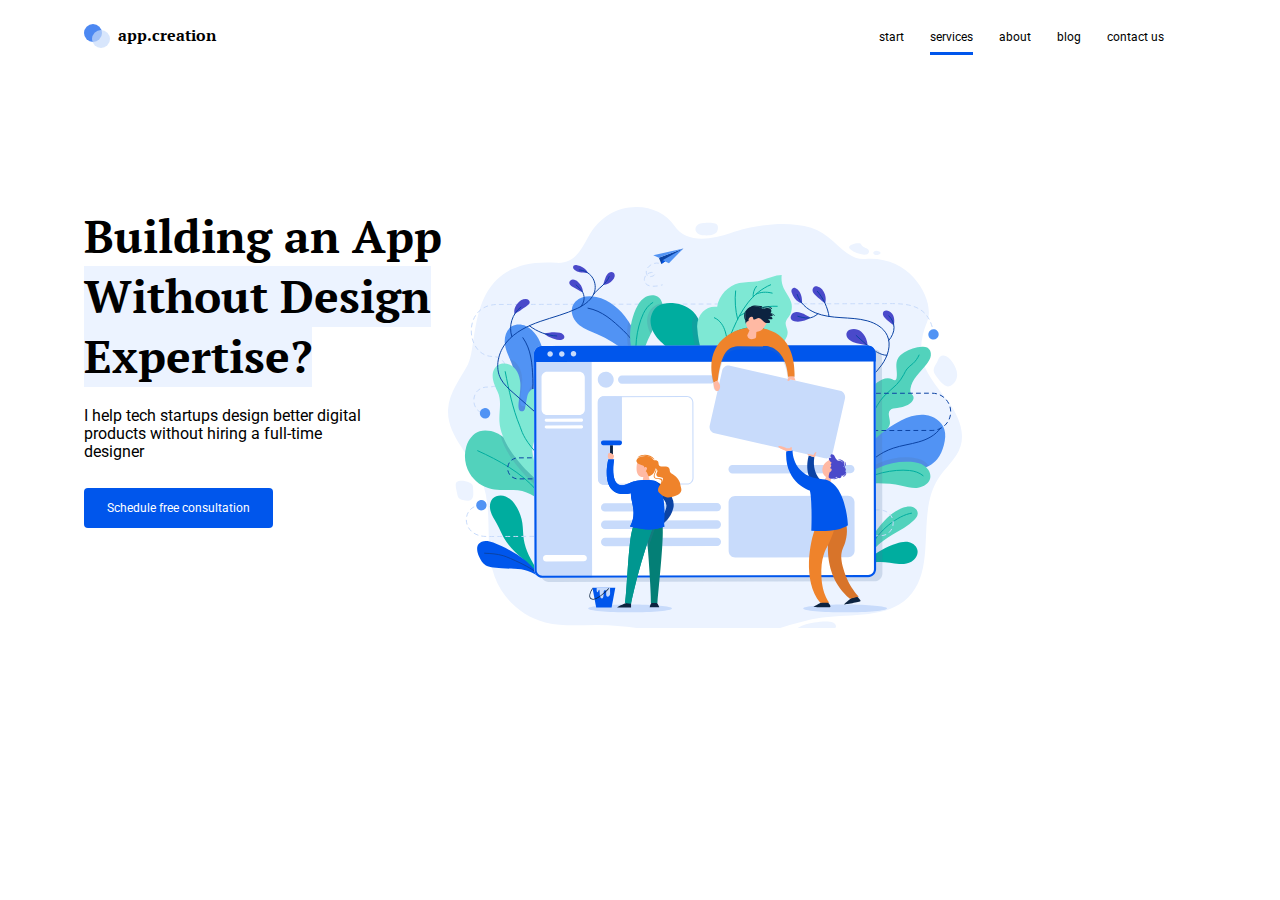
<file: index.html>
<!DOCTYPE html>
<html>
 <head>
   <meta charset="utf-8">
   <meta name="viewport" content="width=device-width, initial-scale=1">
    <title>app.creation</title>
    <title>@media</title>
     <link rel="preconnect" href="https://fonts.gstatic.com">
     <link href="https://fonts.googleapis.com/css2?family=Roboto:wght@100&display=swap" rel="stylesheet">
     <link href="https://fonts.googleapis.com/css2?family=PT+Serif:wght@400;700&display=swap" rel="stylesheet">

     <link rel="stylesheet" href="fonts.css">
     <link rel="stylesheet" href="style.css">
 </head>
 <body>
   <div class="wrapper">
   <header class="header">
     <div class="logo">
       <div class="logo__circle logo__circle_color_dark-blue"></div>
       <div class="logo__circle logo__circle_color_blue"></div>
        app.creation
     </div>
     <nav class="menu">
         <a class="menu__item" href="#">start</a>
         <a class="menu__item menu__item_active" href="#">services</a>
         <a class="menu__item" href="#">about</a>
         <a class="menu__item" href="#">blog</a>
         <a class="menu__item" href="#">contact us</a>
     </nav>
   </header>
   <section class="main">
       <h1 class="main__title"> Building an App
         <span class="main__title-text_highlight">Without
Design Expertise?
         </span>
       </h1>

        <p  class="main__subtitle"> I help tech startups design better digital
         products without hiring a full-time designer</p>

       <a class="main__button" href="#">
         Schedule free consultation
       </a>
   </section>
 </body>
</html>
</file>
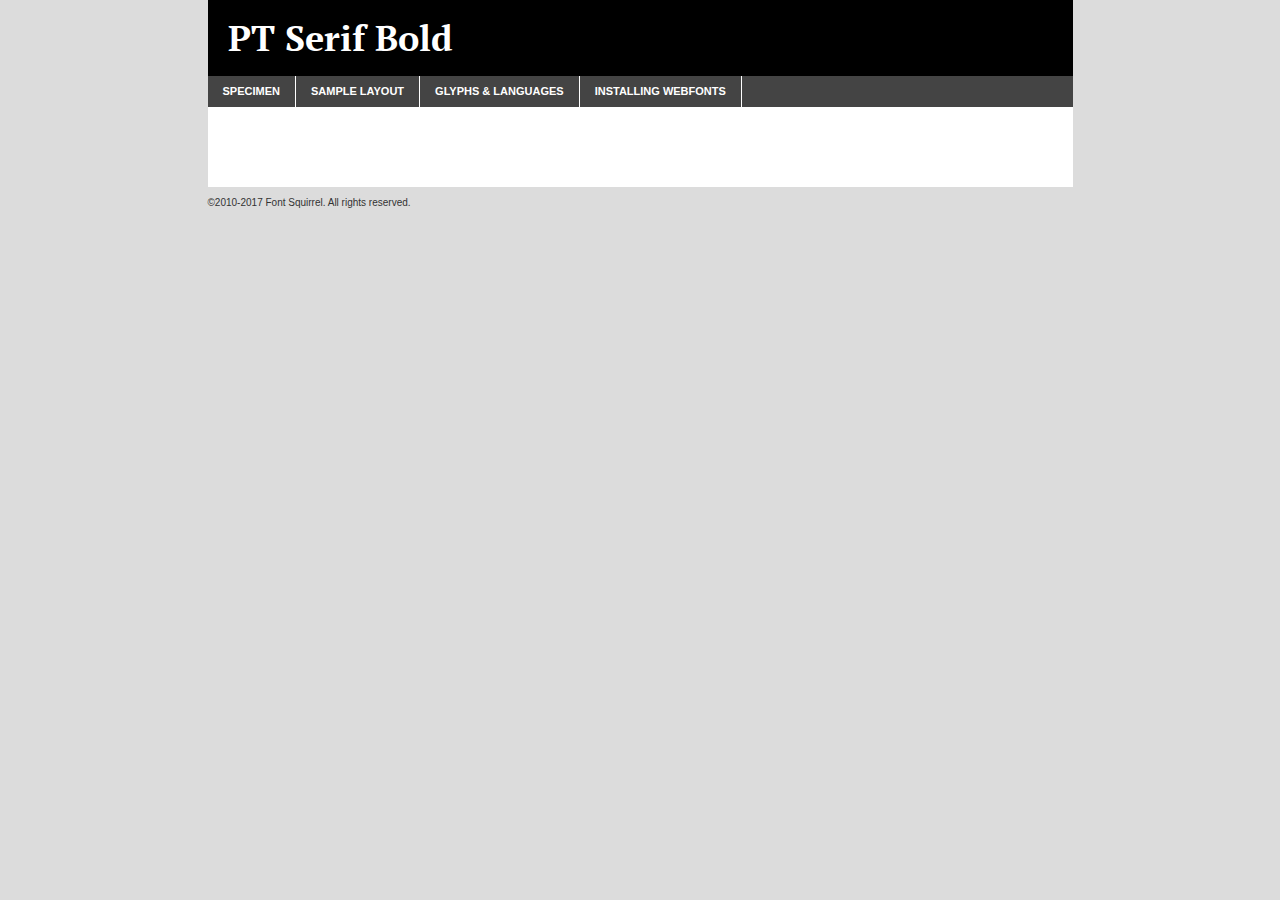
<file: fonts/ptserif-bold-demo.html>
<!DOCTYPE html PUBLIC "-//W3C//DTD XHTML 1.0 Transitional//EN"
	"http://www.w3.org/TR/xhtml1/DTD/xhtml1-transitional.dtd">

<html xmlns="http://www.w3.org/1999/xhtml" xml:lang="en" lang="en">
<head>
	<meta http-equiv="Content-Type" content="text/html; charset=utf-8" />
	<script src="http://ajax.googleapis.com/ajax/libs/jquery/1.7.2/jquery.min.js" type="text/javascript" charset="utf-8"></script>
	<script type="text/javascript">
	(function($){$.fn.easyTabs=function(option){var param=jQuery.extend({fadeSpeed:"fast",defaultContent:1,activeClass:'active'},option);$(this).each(function(){var thisId="#"+this.id;if(param.defaultContent==''){param.defaultContent=1;}
	if(typeof param.defaultContent=="number")
	{var defaultTab=$(thisId+" .tabs li:eq("+(param.defaultContent-1)+") a").attr('href').substr(1);}else{var defaultTab=param.defaultContent;}
	$(thisId+" .tabs li a").each(function(){var tabToHide=$(this).attr('href').substr(1);$("#"+tabToHide).addClass('easytabs-tab-content');});hideAll();changeContent(defaultTab);function hideAll(){$(thisId+" .easytabs-tab-content").hide();}
	function changeContent(tabId){hideAll();$(thisId+" .tabs li").removeClass(param.activeClass);$(thisId+" .tabs li a[href=#"+tabId+"]").closest('li').addClass(param.activeClass);if(param.fadeSpeed!="none")
	{$(thisId+" #"+tabId).fadeIn(param.fadeSpeed);}else{$(thisId+" #"+tabId).show();}}
	$(thisId+" .tabs li").click(function(){var tabId=$(this).find('a').attr('href').substr(1);changeContent(tabId);return false;});});}})(jQuery);
	</script>
	<link rel="stylesheet" href="specimen_files/specimen_stylesheet.css" type="text/css" charset="utf-8" />
	<link rel="stylesheet" href="stylesheet.css" type="text/css" charset="utf-8" />

	<style type="text/css">
					body{
				font-family: 'pt_serifbold';
							}
		</style>

	<title>PT Serif Bold Specimen</title>
	
	
	<script type="text/javascript" charset="utf-8">
		$(document).ready(function() {
			$('#container').easyTabs({defaultContent:1});
		});
	</script>
</head>

<body>
<div id="container">
	<div id="header">
		PT Serif Bold	</div>
	<ul class="tabs">
		<li><a href="#specimen">Specimen</a></li>
		<li><a href="#layout">Sample Layout</a></li>
				<li><a href="#glyphs">Glyphs &amp; Languages</a></li>
		<li><a href="#installing">Installing Webfonts</a></li>
		
	</ul>
	
	<div id="main_content">

		
			<div id="specimen">
		
				<div class="section">
					<div class="grid12 firstcol">
						<div class="huge">AaBb</div>
					</div>
				</div>
		
				<div class="section">
					<div class="glyph_range">A&#x200B;B&#x200b;C&#x200b;D&#x200b;E&#x200b;F&#x200b;G&#x200b;H&#x200b;I&#x200b;J&#x200b;K&#x200b;L&#x200b;M&#x200b;N&#x200b;O&#x200b;P&#x200b;Q&#x200b;R&#x200b;S&#x200b;T&#x200b;U&#x200b;V&#x200b;W&#x200b;X&#x200b;Y&#x200b;Z&#x200b;a&#x200b;b&#x200b;c&#x200b;d&#x200b;e&#x200b;f&#x200b;g&#x200b;h&#x200b;i&#x200b;j&#x200b;k&#x200b;l&#x200b;m&#x200b;n&#x200b;o&#x200b;p&#x200b;q&#x200b;r&#x200b;s&#x200b;t&#x200b;u&#x200b;v&#x200b;w&#x200b;x&#x200b;y&#x200b;z&#x200b;1&#x200b;2&#x200b;3&#x200b;4&#x200b;5&#x200b;6&#x200b;7&#x200b;8&#x200b;9&#x200b;0&#x200b;&amp;&#x200b;.&#x200b;,&#x200b;?&#x200b;!&#x200b;&#64;&#x200b;(&#x200b;)&#x200b;#&#x200b;$&#x200b;%&#x200b;*&#x200b;+&#x200b;-&#x200b;=&#x200b;:&#x200b;;</div>
				</div>
				<div class="section">
					<div class="grid12 firstcol">
						<table class="sample_table">
							<tr><td>10</td><td class="size10">abcdefghijklmnopqrstuvwxyzABCDEFGHIJKLMNOPQRSTUVWXYZ0123456789abcdefghijklmnopqrstuvwxyzABCDEFGHIJKLMNOPQRSTUVWXYZ0123456789abcdefghijklmnopqrstuvwxyzABCDEFGHIJKLMNOPQRSTUVWXYZ</td></tr>
							<tr><td>11</td><td class="size11">abcdefghijklmnopqrstuvwxyzABCDEFGHIJKLMNOPQRSTUVWXYZ0123456789abcdefghijklmnopqrstuvwxyzABCDEFGHIJKLMNOPQRSTUVWXYZ0123456789abcdefghijklmnopqrstuvwxyzABCDEFGHIJKLMNOPQRSTUVWXYZ</td></tr>
							<tr><td>12</td><td class="size12">abcdefghijklmnopqrstuvwxyzABCDEFGHIJKLMNOPQRSTUVWXYZ0123456789abcdefghijklmnopqrstuvwxyzABCDEFGHIJKLMNOPQRSTUVWXYZ0123456789abcdefghijklmnopqrstuvwxyzABCDEFGHIJKLMNOPQRSTUVWXYZ</td></tr>
							<tr><td>13</td><td class="size13">abcdefghijklmnopqrstuvwxyzABCDEFGHIJKLMNOPQRSTUVWXYZ0123456789abcdefghijklmnopqrstuvwxyzABCDEFGHIJKLMNOPQRSTUVWXYZ0123456789abcdefghijklmnopqrstuvwxyzABCDEFGHIJKLMNOPQRSTUVWXYZ</td></tr>
							<tr><td>14</td><td class="size14">abcdefghijklmnopqrstuvwxyzABCDEFGHIJKLMNOPQRSTUVWXYZ0123456789abcdefghijklmnopqrstuvwxyzABCDEFGHIJKLMNOPQRSTUVWXYZ0123456789abcdefghijklmnopqrstuvwxyzABCDEFGHIJKLMNOPQRSTUVWXYZ</td></tr>
							<tr><td>16</td><td class="size16">abcdefghijklmnopqrstuvwxyzABCDEFGHIJKLMNOPQRSTUVWXYZ0123456789abcdefghijklmnopqrstuvwxyzABCDEFGHIJKLMNOPQRSTUVWXYZ</td></tr>
							<tr><td>18</td><td class="size18">abcdefghijklmnopqrstuvwxyzABCDEFGHIJKLMNOPQRSTUVWXYZ0123456789abcdefghijklmnopqrstuvwxyzABCDEFGHIJKLMNOPQRSTUVWXYZ</td></tr>
							<tr><td>20</td><td class="size20">abcdefghijklmnopqrstuvwxyzABCDEFGHIJKLMNOPQRSTUVWXYZ0123456789abcdefghijklmnopqrstuvwxyzABCDEFGHIJKLMNOPQRSTUVWXYZ</td></tr>
							<tr><td>24</td><td class="size24">abcdefghijklmnopqrstuvwxyzABCDEFGHIJKLMNOPQRSTUVWXYZ0123456789abcdefghijklmnopqrstuvwxyzABCDEFGHIJKLMNOPQRSTUVWXYZ</td></tr>
							<tr><td>30</td><td class="size30">abcdefghijklmnopqrstuvwxyzABCDEFGHIJKLMNOPQRSTUVWXYZ0123456789abcdefghijklmnopqrstuvwxyzABCDEFGHIJKLMNOPQRSTUVWXYZ</td></tr>
							<tr><td>36</td><td class="size36">abcdefghijklmnopqrstuvwxyzABCDEFGHIJKLMNOPQRSTUVWXYZ0123456789abcdefghijklmnopqrstuvwxyzABCDEFGHIJKLMNOPQRSTUVWXYZ</td></tr>
							<tr><td>48</td><td class="size48">abcdefghijklmnopqrstuvwxyzABCDEFGHIJKLMNOPQRSTUVWXYZ0123456789abcdefghijklmnopqrstuvwxyzABCDEFGHIJKLMNOPQRSTUVWXYZ</td></tr>
							<tr><td>60</td><td class="size60">abcdefghijklmnopqrstuvwxyzABCDEFGHIJKLMNOPQRSTUVWXYZ0123456789abcdefghijklmnopqrstuvwxyzABCDEFGHIJKLMNOPQRSTUVWXYZ</td></tr>
							<tr><td>72</td><td class="size72">abcdefghijklmnopqrstuvwxyzABCDEFGHIJKLMNOPQRSTUVWXYZ0123456789abcdefghijklmnopqrstuvwxyzABCDEFGHIJKLMNOPQRSTUVWXYZ</td></tr>
							<tr><td>90</td><td class="size90">abcdefghijklmnopqrstuvwxyzABCDEFGHIJKLMNOPQRSTUVWXYZ0123456789abcdefghijklmnopqrstuvwxyzABCDEFGHIJKLMNOPQRSTUVWXYZ</td></tr>
						</table>
				
					</div>
			
				</div>
		
		
		
								<div class="section" id="bodycomparison">


										<div id="xheight">
				<div class="fontbody">&#x25FC;&#x25FC;&#x25FC;&#x25FC;&#x25FC;&#x25FC;&#x25FC;&#x25FC;&#x25FC;&#x25FC;&#x25FC;&#x25FC;&#x25FC;&#x25FC;&#x25FC;&#x25FC;&#x25FC;&#x25FC;&#x25FC;&#x25FC;&#x25FC;&#x25FC;&#x25FC;&#x25FC;&#x25FC;&#x25FC;&#x25FC;&#x25FC;&#x25FC;&#x25FC;&#x25FC;&#x25FC;&#x25FC;&#x25FC;&#x25FC;&#x25FC;&#x25FC;&#x25FC;&#x25FC;&#x25FC;&#x25FC;&#x25FC;&#x25FC;&#x25FC;&#x25FC;&#x25FC;&#x25FC;&#x25FC;&#x25FC;&#x25FC;&#x25FC;&#x25FC;&#x25FC;&#x25FC;&#x25FC;&#x25FC;&#x25FC;&#x25FC;&#x25FC;&#x25FC;&#x25FC;&#x25FC;&#x25FC;&#x25FC;&#x25FC;&#x25FC;&#x25FC;&#x25FC;&#x25FC;&#x25FC;&#x25FC;&#x25FC;&#x25FC;&#x25FC;&#x25FC;&#x25FC;&#x25FC;&#x25FC;&#x25FC;&#x25FC;&#x25FC;&#x25FC;&#x25FC;&#x25FC;&#x25FC;&#x25FC;&#x25FC;&#x25FC;&#x25FC;&#x25FC;&#x25FC;&#x25FC;&#x25FC;&#x25FC;&#x25FC;&#x25FC;&#x25FC;&#x25FC;&#x25FC;body</div><div class="arialbody">body</div><div class="verdanabody">body</div><div class="georgiabody">body</div></div>
										<div class="fontbody" style="z-index:1">
											body<span>PT Serif Bold</span>
										</div>
										<div class="arialbody" style="z-index:1">
											body<span>Arial</span>
										</div>
										<div class="verdanabody" style="z-index:1">
											body<span>Verdana</span>
										</div>
										<div class="georgiabody" style="z-index:1">
											body<span>Georgia</span>
										</div>



								</div>
		
		
				<div class="section psample psample_row1" id="">
					
					<div class="grid2 firstcol">
						<p class="size10"><span>10.</span>Aenean lacinia bibendum nulla sed consectetur. Fusce dapibus, tellus ac cursus commodo, tortor mauris condimentum nibh, ut fermentum massa justo sit amet risus. Nullam id dolor id nibh ultricies vehicula ut id elit. Cum sociis natoque penatibus et magnis dis parturient montes, nascetur ridiculus mus. Nulla vitae elit libero, a pharetra augue.</p>
			
					</div>
					<div class="grid3">
						<p class="size11"><span>11.</span>Aenean lacinia bibendum nulla sed consectetur. Fusce dapibus, tellus ac cursus commodo, tortor mauris condimentum nibh, ut fermentum massa justo sit amet risus. Nullam id dolor id nibh ultricies vehicula ut id elit. Cum sociis natoque penatibus et magnis dis parturient montes, nascetur ridiculus mus. Nulla vitae elit libero, a pharetra augue.</p>
			
					</div>
					<div class="grid3">
						<p class="size12"><span>12.</span>Aenean lacinia bibendum nulla sed consectetur. Fusce dapibus, tellus ac cursus commodo, tortor mauris condimentum nibh, ut fermentum massa justo sit amet risus. Nullam id dolor id nibh ultricies vehicula ut id elit. Cum sociis natoque penatibus et magnis dis parturient montes, nascetur ridiculus mus. Nulla vitae elit libero, a pharetra augue.</p>
			
					</div>
					<div class="grid4">
						<p class="size13"><span>13.</span>Aenean lacinia bibendum nulla sed consectetur. Fusce dapibus, tellus ac cursus commodo, tortor mauris condimentum nibh, ut fermentum massa justo sit amet risus. Nullam id dolor id nibh ultricies vehicula ut id elit. Cum sociis natoque penatibus et magnis dis parturient montes, nascetur ridiculus mus. Nulla vitae elit libero, a pharetra augue.</p>
			
					</div>
					<div class="white_blend"></div>
					
				</div>
				<div class="section psample psample_row2" id="">
					<div class="grid3 firstcol">
						<p class="size14"><span>14.</span>Aenean lacinia bibendum nulla sed consectetur. Fusce dapibus, tellus ac cursus commodo, tortor mauris condimentum nibh, ut fermentum massa justo sit amet risus. Nullam id dolor id nibh ultricies vehicula ut id elit. Cum sociis natoque penatibus et magnis dis parturient montes, nascetur ridiculus mus. Nulla vitae elit libero, a pharetra augue.</p>
			
					</div>
					<div class="grid4">
						<p class="size16"><span>16.</span>Aenean lacinia bibendum nulla sed consectetur. Fusce dapibus, tellus ac cursus commodo, tortor mauris condimentum nibh, ut fermentum massa justo sit amet risus. Nullam id dolor id nibh ultricies vehicula ut id elit. Cum sociis natoque penatibus et magnis dis parturient montes, nascetur ridiculus mus. Nulla vitae elit libero, a pharetra augue.</p>
			
					</div>
					<div class="grid5">
						<p class="size18"><span>18.</span>Aenean lacinia bibendum nulla sed consectetur. Fusce dapibus, tellus ac cursus commodo, tortor mauris condimentum nibh, ut fermentum massa justo sit amet risus. Nullam id dolor id nibh ultricies vehicula ut id elit. Cum sociis natoque penatibus et magnis dis parturient montes, nascetur ridiculus mus. Nulla vitae elit libero, a pharetra augue.</p>
			
					</div>

					<div class="white_blend"></div>

				</div>
				
				<div class="section psample psample_row3" id="">
					<div class="grid5 firstcol">
						<p class="size20"><span>20.</span>Aenean lacinia bibendum nulla sed consectetur. Fusce dapibus, tellus ac cursus commodo, tortor mauris condimentum nibh, ut fermentum massa justo sit amet risus. Nullam id dolor id nibh ultricies vehicula ut id elit. Cum sociis natoque penatibus et magnis dis parturient montes, nascetur ridiculus mus. Nulla vitae elit libero, a pharetra augue.</p>
					</div>
					<div class="grid7">
						<p class="size24"><span>24.</span>Aenean lacinia bibendum nulla sed consectetur. Fusce dapibus, tellus ac cursus commodo, tortor mauris condimentum nibh, ut fermentum massa justo sit amet risus. Nullam id dolor id nibh ultricies vehicula ut id elit. Cum sociis natoque penatibus et magnis dis parturient montes, nascetur ridiculus mus. Nulla vitae elit libero, a pharetra augue.</p>
					</div>
					
					<div class="white_blend"></div>
					
				</div>
				
				<div class="section psample psample_row4" id="">
					<div class="grid12 firstcol">
						<p class="size30"><span>30.</span>Aenean lacinia bibendum nulla sed consectetur. Fusce dapibus, tellus ac cursus commodo, tortor mauris condimentum nibh, ut fermentum massa justo sit amet risus. Nullam id dolor id nibh ultricies vehicula ut id elit. Cum sociis natoque penatibus et magnis dis parturient montes, nascetur ridiculus mus. Nulla vitae elit libero, a pharetra augue.</p>
					</div>
					<div class="white_blend"></div>
					
				</div>
				
				
				
				<div class="section psample psample_row1 fullreverse">
					<div class="grid2 firstcol">
						<p class="size10"><span>10.</span>Aenean lacinia bibendum nulla sed consectetur. Fusce dapibus, tellus ac cursus commodo, tortor mauris condimentum nibh, ut fermentum massa justo sit amet risus. Nullam id dolor id nibh ultricies vehicula ut id elit. Cum sociis natoque penatibus et magnis dis parturient montes, nascetur ridiculus mus. Nulla vitae elit libero, a pharetra augue.</p>
			
					</div>
					<div class="grid3">
						<p class="size11"><span>11.</span>Aenean lacinia bibendum nulla sed consectetur. Fusce dapibus, tellus ac cursus commodo, tortor mauris condimentum nibh, ut fermentum massa justo sit amet risus. Nullam id dolor id nibh ultricies vehicula ut id elit. Cum sociis natoque penatibus et magnis dis parturient montes, nascetur ridiculus mus. Nulla vitae elit libero, a pharetra augue.</p>
			
					</div>
					<div class="grid3">
						<p class="size12"><span>12.</span>Aenean lacinia bibendum nulla sed consectetur. Fusce dapibus, tellus ac cursus commodo, tortor mauris condimentum nibh, ut fermentum massa justo sit amet risus. Nullam id dolor id nibh ultricies vehicula ut id elit. Cum sociis natoque penatibus et magnis dis parturient montes, nascetur ridiculus mus. Nulla vitae elit libero, a pharetra augue.</p>
			
					</div>
					<div class="grid4">
						<p class="size13"><span>13.</span>Aenean lacinia bibendum nulla sed consectetur. Fusce dapibus, tellus ac cursus commodo, tortor mauris condimentum nibh, ut fermentum massa justo sit amet risus. Nullam id dolor id nibh ultricies vehicula ut id elit. Cum sociis natoque penatibus et magnis dis parturient montes, nascetur ridiculus mus. Nulla vitae elit libero, a pharetra augue.</p>
			
					</div>
					<div class="black_blend"></div>
					
				</div>
				
				<div class="section psample psample_row2 fullreverse">
					<div class="grid3 firstcol">
						<p class="size14"><span>14.</span>Aenean lacinia bibendum nulla sed consectetur. Fusce dapibus, tellus ac cursus commodo, tortor mauris condimentum nibh, ut fermentum massa justo sit amet risus. Nullam id dolor id nibh ultricies vehicula ut id elit. Cum sociis natoque penatibus et magnis dis parturient montes, nascetur ridiculus mus. Nulla vitae elit libero, a pharetra augue.</p>
			
					</div>
					<div class="grid4">
						<p class="size16"><span>16.</span>Aenean lacinia bibendum nulla sed consectetur. Fusce dapibus, tellus ac cursus commodo, tortor mauris condimentum nibh, ut fermentum massa justo sit amet risus. Nullam id dolor id nibh ultricies vehicula ut id elit. Cum sociis natoque penatibus et magnis dis parturient montes, nascetur ridiculus mus. Nulla vitae elit libero, a pharetra augue.</p>
			
					</div>
					<div class="grid5">
						<p class="size18"><span>18.</span>Aenean lacinia bibendum nulla sed consectetur. Fusce dapibus, tellus ac cursus commodo, tortor mauris condimentum nibh, ut fermentum massa justo sit amet risus. Nullam id dolor id nibh ultricies vehicula ut id elit. Cum sociis natoque penatibus et magnis dis parturient montes, nascetur ridiculus mus. Nulla vitae elit libero, a pharetra augue.</p>
			
					</div>
					<div class="black_blend"></div>

				</div>
				
				<div class="section psample fullreverse psample_row3" id="">
					<div class="grid5 firstcol">
						<p class="size20"><span>20.</span>Aenean lacinia bibendum nulla sed consectetur. Fusce dapibus, tellus ac cursus commodo, tortor mauris condimentum nibh, ut fermentum massa justo sit amet risus. Nullam id dolor id nibh ultricies vehicula ut id elit. Cum sociis natoque penatibus et magnis dis parturient montes, nascetur ridiculus mus. Nulla vitae elit libero, a pharetra augue.</p>
					</div>
					<div class="grid7">
						<p class="size24"><span>24.</span>Aenean lacinia bibendum nulla sed consectetur. Fusce dapibus, tellus ac cursus commodo, tortor mauris condimentum nibh, ut fermentum massa justo sit amet risus. Nullam id dolor id nibh ultricies vehicula ut id elit. Cum sociis natoque penatibus et magnis dis parturient montes, nascetur ridiculus mus. Nulla vitae elit libero, a pharetra augue.</p>
					</div>
					
					<div class="black_blend"></div>
					
				</div>
				
				<div class="section psample fullreverse psample_row4" id="" style="border-bottom: 20px #000 solid;">
					<div class="grid12 firstcol">
						<p class="size30"><span>30.</span>Aenean lacinia bibendum nulla sed consectetur. Fusce dapibus, tellus ac cursus commodo, tortor mauris condimentum nibh, ut fermentum massa justo sit amet risus. Nullam id dolor id nibh ultricies vehicula ut id elit. Cum sociis natoque penatibus et magnis dis parturient montes, nascetur ridiculus mus. Nulla vitae elit libero, a pharetra augue.</p>
					</div>
					<div class="black_blend"></div>
					
				</div>
				
				
				
				
			</div>
			
			<div id="layout">
				
				<div class="section">
					
					<div class="grid12 firstcol">
						<h1>Lorem Ipsum Dolor</h1>
						<h2>Etiam porta sem malesuada magna mollis euismod</h2>
						
						<p class="byline">By <a href="#link">Aenean Lacinia</a></p>
					</div>
				</div>
				<div class="section">
					<div class="grid8 firstcol">
						<p class="large">Donec sed odio dui. Morbi leo risus, porta ac consectetur ac, vestibulum at eros. Fusce dapibus, tellus ac cursus commodo, tortor mauris condimentum nibh, ut fermentum massa justo sit amet risus. </p>

						
						<h3>Pellentesque ornare sem</h3>

						<p>Maecenas sed diam eget risus varius blandit sit amet non magna. Maecenas faucibus mollis interdum. Donec ullamcorper nulla non metus auctor fringilla. Nullam id dolor id nibh ultricies vehicula ut id elit. Nullam id dolor id nibh ultricies vehicula ut id elit. </p>

						<p>Aenean eu leo quam. Pellentesque ornare sem lacinia quam venenatis vestibulum. Lorem ipsum dolor sit amet, consectetur adipiscing elit. Cum sociis natoque penatibus et magnis dis parturient montes, nascetur ridiculus mus. </p>

						<p>Nulla vitae elit libero, a pharetra augue. Praesent commodo cursus magna, vel scelerisque nisl consectetur et. Aenean lacinia bibendum nulla sed consectetur. </p>

						<p>Nullam quis risus eget urna mollis ornare vel eu leo. Nullam quis risus eget urna mollis ornare vel eu leo. Maecenas sed diam eget risus varius blandit sit amet non magna. Donec ullamcorper nulla non metus auctor fringilla. </p>

						<h3>Cras mattis consectetur</h3>

						<p>Aenean eu leo quam. Pellentesque ornare sem lacinia quam venenatis vestibulum. Aenean lacinia bibendum nulla sed consectetur. Integer posuere erat a ante venenatis dapibus posuere velit aliquet. Cras mattis consectetur purus sit amet fermentum. </p>

						<p>Nullam id dolor id nibh ultricies vehicula ut id elit. Nullam quis risus eget urna mollis ornare vel eu leo. Cras mattis consectetur purus sit amet fermentum.</p>
					</div>
					
					<div class="grid4 sidebar">
						
						<div class="box reverse">
							<p class="last">Nullam quis risus eget urna mollis ornare vel eu leo. Donec ullamcorper nulla non metus auctor fringilla. Cras mattis consectetur purus sit amet fermentum. Sed posuere consectetur est at lobortis. Lorem ipsum dolor sit amet, consectetur adipiscing elit. </p>
						</div>
						
						<p class="caption">Maecenas sed diam eget risus varius.</p>

						<p>Vestibulum id ligula porta felis euismod semper. Integer posuere erat a ante venenatis dapibus posuere velit aliquet. Vestibulum id ligula porta felis euismod semper. Sed posuere consectetur est at lobortis. Maecenas sed diam eget risus varius blandit sit amet non magna. Fusce dapibus, tellus ac cursus commodo, tortor mauris condimentum nibh, ut fermentum massa justo sit amet risus. </p>

					

						<p>Duis mollis, est non commodo luctus, nisi erat porttitor ligula, eget lacinia odio sem nec elit. Aenean lacinia bibendum nulla sed consectetur. Vivamus sagittis lacus vel augue laoreet rutrum faucibus dolor auctor. Aenean lacinia bibendum nulla sed consectetur. Nullam quis risus eget urna mollis ornare vel eu leo. </p>

						<p>Praesent commodo cursus magna, vel scelerisque nisl consectetur et. Donec ullamcorper nulla non metus auctor fringilla. Maecenas faucibus mollis interdum. Fusce dapibus, tellus ac cursus commodo, tortor mauris condimentum nibh, ut fermentum massa justo sit amet risus. </p>

					</div>
				</div>
				
			</div>


			



		<div id="glyphs">
			<div class="section">
				<div class="grid12 firstcol">
			
				<h1>Language Support</h1>
				<p>The subset of PT Serif Bold in this kit supports the following languages:<br />
			
					Albanian, Basque, Breton, Chamorro, Danish, Dutch, English, Faroese, Finnish, French, Frisian, Galician, German, Icelandic, Italian, Malagasy, Norwegian, Portuguese, Spanish, Alsatian, Aragonese, Arapaho, Arrernte, Asturian, Aymara, Bislama, Cebuano, Corsican, Fijian, French_creole, Genoese, Gilbertese, Greenlandic, Haitian_creole, Hiligaynon, Hmong, Hopi, Ibanag, Iloko_ilokano, Indonesian, Interglossa_glosa, Interlingua, Irish_gaelic, Jerriais, Lojban, Lombard, Luxembourgeois, Manx, Mohawk, Norfolk_pitcairnese, Occitan, Oromo, Pangasinan, Papiamento, Piedmontese, Potawatomi, Rhaeto-romance, Romansh, Rotokas, Sami_lule, Samoan, Sardinian, Scots_gaelic, Seychelles_creole, Shona, Sicilian, Somali, Southern_ndebele, Swahili, Swati_swazi, Tagalog_filipino_pilipino, Tetum, Tok_pisin, Uyghur_latinized, Volapuk, Walloon, Warlpiri, Xhosa, Yapese, Zulu, Latinbasic, Ubasic, Demo				</p>
				<h1>Glyph Chart</h1>
				<p>The subset of PT Serif Bold in this kit includes all the glyphs listed below. Unicode entities are included above each glyph to help you insert individual characters into your layout.</p>
				<div id="glyph_chart">
			
																				 <div><p>&amp;#13;</p>&#13;</div>
																				 <div><p>&amp;#32;</p>&#32;</div>
																				 <div><p>&amp;#33;</p>&#33;</div>
																				 <div><p>&amp;#34;</p>&#34;</div>
																				 <div><p>&amp;#35;</p>&#35;</div>
																				 <div><p>&amp;#36;</p>&#36;</div>
																				 <div><p>&amp;#37;</p>&#37;</div>
																				 <div><p>&amp;#38;</p>&#38;</div>
																				 <div><p>&amp;#39;</p>&#39;</div>
																				 <div><p>&amp;#40;</p>&#40;</div>
																				 <div><p>&amp;#41;</p>&#41;</div>
																				 <div><p>&amp;#42;</p>&#42;</div>
																				 <div><p>&amp;#43;</p>&#43;</div>
																				 <div><p>&amp;#44;</p>&#44;</div>
																				 <div><p>&amp;#45;</p>&#45;</div>
																				 <div><p>&amp;#46;</p>&#46;</div>
																				 <div><p>&amp;#47;</p>&#47;</div>
																				 <div><p>&amp;#48;</p>&#48;</div>
																				 <div><p>&amp;#49;</p>&#49;</div>
																				 <div><p>&amp;#50;</p>&#50;</div>
																				 <div><p>&amp;#51;</p>&#51;</div>
																				 <div><p>&amp;#52;</p>&#52;</div>
																				 <div><p>&amp;#53;</p>&#53;</div>
																				 <div><p>&amp;#54;</p>&#54;</div>
																				 <div><p>&amp;#55;</p>&#55;</div>
																				 <div><p>&amp;#56;</p>&#56;</div>
																				 <div><p>&amp;#57;</p>&#57;</div>
																				 <div><p>&amp;#58;</p>&#58;</div>
																				 <div><p>&amp;#59;</p>&#59;</div>
																				 <div><p>&amp;#60;</p>&#60;</div>
																				 <div><p>&amp;#61;</p>&#61;</div>
																				 <div><p>&amp;#62;</p>&#62;</div>
																				 <div><p>&amp;#63;</p>&#63;</div>
																				 <div><p>&amp;#64;</p>&#64;</div>
																				 <div><p>&amp;#65;</p>&#65;</div>
																				 <div><p>&amp;#66;</p>&#66;</div>
																				 <div><p>&amp;#67;</p>&#67;</div>
																				 <div><p>&amp;#68;</p>&#68;</div>
																				 <div><p>&amp;#69;</p>&#69;</div>
																				 <div><p>&amp;#70;</p>&#70;</div>
																				 <div><p>&amp;#71;</p>&#71;</div>
																				 <div><p>&amp;#72;</p>&#72;</div>
																				 <div><p>&amp;#73;</p>&#73;</div>
																				 <div><p>&amp;#74;</p>&#74;</div>
																				 <div><p>&amp;#75;</p>&#75;</div>
																				 <div><p>&amp;#76;</p>&#76;</div>
																				 <div><p>&amp;#77;</p>&#77;</div>
																				 <div><p>&amp;#78;</p>&#78;</div>
																				 <div><p>&amp;#79;</p>&#79;</div>
																				 <div><p>&amp;#80;</p>&#80;</div>
																				 <div><p>&amp;#81;</p>&#81;</div>
																				 <div><p>&amp;#82;</p>&#82;</div>
																				 <div><p>&amp;#83;</p>&#83;</div>
																				 <div><p>&amp;#84;</p>&#84;</div>
																				 <div><p>&amp;#85;</p>&#85;</div>
																				 <div><p>&amp;#86;</p>&#86;</div>
																				 <div><p>&amp;#87;</p>&#87;</div>
																				 <div><p>&amp;#88;</p>&#88;</div>
																				 <div><p>&amp;#89;</p>&#89;</div>
																				 <div><p>&amp;#90;</p>&#90;</div>
																				 <div><p>&amp;#91;</p>&#91;</div>
																				 <div><p>&amp;#92;</p>&#92;</div>
																				 <div><p>&amp;#93;</p>&#93;</div>
																				 <div><p>&amp;#94;</p>&#94;</div>
																				 <div><p>&amp;#95;</p>&#95;</div>
																				 <div><p>&amp;#96;</p>&#96;</div>
																				 <div><p>&amp;#97;</p>&#97;</div>
																				 <div><p>&amp;#98;</p>&#98;</div>
																				 <div><p>&amp;#99;</p>&#99;</div>
																				 <div><p>&amp;#100;</p>&#100;</div>
																				 <div><p>&amp;#101;</p>&#101;</div>
																				 <div><p>&amp;#102;</p>&#102;</div>
																				 <div><p>&amp;#103;</p>&#103;</div>
																				 <div><p>&amp;#104;</p>&#104;</div>
																				 <div><p>&amp;#105;</p>&#105;</div>
																				 <div><p>&amp;#106;</p>&#106;</div>
																				 <div><p>&amp;#107;</p>&#107;</div>
																				 <div><p>&amp;#108;</p>&#108;</div>
																				 <div><p>&amp;#109;</p>&#109;</div>
																				 <div><p>&amp;#110;</p>&#110;</div>
																				 <div><p>&amp;#111;</p>&#111;</div>
																				 <div><p>&amp;#112;</p>&#112;</div>
																				 <div><p>&amp;#113;</p>&#113;</div>
																				 <div><p>&amp;#114;</p>&#114;</div>
																				 <div><p>&amp;#115;</p>&#115;</div>
																				 <div><p>&amp;#116;</p>&#116;</div>
																				 <div><p>&amp;#117;</p>&#117;</div>
																				 <div><p>&amp;#118;</p>&#118;</div>
																				 <div><p>&amp;#119;</p>&#119;</div>
																				 <div><p>&amp;#120;</p>&#120;</div>
																				 <div><p>&amp;#121;</p>&#121;</div>
																				 <div><p>&amp;#122;</p>&#122;</div>
																				 <div><p>&amp;#123;</p>&#123;</div>
																				 <div><p>&amp;#124;</p>&#124;</div>
																				 <div><p>&amp;#125;</p>&#125;</div>
																				 <div><p>&amp;#126;</p>&#126;</div>
																				 <div><p>&amp;#160;</p>&#160;</div>
																				 <div><p>&amp;#161;</p>&#161;</div>
																				 <div><p>&amp;#162;</p>&#162;</div>
																				 <div><p>&amp;#163;</p>&#163;</div>
																				 <div><p>&amp;#164;</p>&#164;</div>
																				 <div><p>&amp;#165;</p>&#165;</div>
																				 <div><p>&amp;#166;</p>&#166;</div>
																				 <div><p>&amp;#167;</p>&#167;</div>
																				 <div><p>&amp;#168;</p>&#168;</div>
																				 <div><p>&amp;#169;</p>&#169;</div>
																				 <div><p>&amp;#170;</p>&#170;</div>
																				 <div><p>&amp;#171;</p>&#171;</div>
																				 <div><p>&amp;#172;</p>&#172;</div>
																				 <div><p>&amp;#173;</p>&#173;</div>
																				 <div><p>&amp;#174;</p>&#174;</div>
																				 <div><p>&amp;#175;</p>&#175;</div>
																				 <div><p>&amp;#176;</p>&#176;</div>
																				 <div><p>&amp;#177;</p>&#177;</div>
																				 <div><p>&amp;#178;</p>&#178;</div>
																				 <div><p>&amp;#179;</p>&#179;</div>
																				 <div><p>&amp;#180;</p>&#180;</div>
																				 <div><p>&amp;#181;</p>&#181;</div>
																				 <div><p>&amp;#182;</p>&#182;</div>
																				 <div><p>&amp;#183;</p>&#183;</div>
																				 <div><p>&amp;#184;</p>&#184;</div>
																				 <div><p>&amp;#185;</p>&#185;</div>
																				 <div><p>&amp;#186;</p>&#186;</div>
																				 <div><p>&amp;#187;</p>&#187;</div>
																				 <div><p>&amp;#188;</p>&#188;</div>
																				 <div><p>&amp;#189;</p>&#189;</div>
																				 <div><p>&amp;#190;</p>&#190;</div>
																				 <div><p>&amp;#191;</p>&#191;</div>
																				 <div><p>&amp;#192;</p>&#192;</div>
																				 <div><p>&amp;#193;</p>&#193;</div>
																				 <div><p>&amp;#194;</p>&#194;</div>
																				 <div><p>&amp;#195;</p>&#195;</div>
																				 <div><p>&amp;#196;</p>&#196;</div>
																				 <div><p>&amp;#197;</p>&#197;</div>
																				 <div><p>&amp;#198;</p>&#198;</div>
																				 <div><p>&amp;#199;</p>&#199;</div>
																				 <div><p>&amp;#200;</p>&#200;</div>
																				 <div><p>&amp;#201;</p>&#201;</div>
																				 <div><p>&amp;#202;</p>&#202;</div>
																				 <div><p>&amp;#203;</p>&#203;</div>
																				 <div><p>&amp;#204;</p>&#204;</div>
																				 <div><p>&amp;#205;</p>&#205;</div>
																				 <div><p>&amp;#206;</p>&#206;</div>
																				 <div><p>&amp;#207;</p>&#207;</div>
																				 <div><p>&amp;#208;</p>&#208;</div>
																				 <div><p>&amp;#209;</p>&#209;</div>
																				 <div><p>&amp;#210;</p>&#210;</div>
																				 <div><p>&amp;#211;</p>&#211;</div>
																				 <div><p>&amp;#212;</p>&#212;</div>
																				 <div><p>&amp;#213;</p>&#213;</div>
																				 <div><p>&amp;#214;</p>&#214;</div>
																				 <div><p>&amp;#215;</p>&#215;</div>
																				 <div><p>&amp;#216;</p>&#216;</div>
																				 <div><p>&amp;#217;</p>&#217;</div>
																				 <div><p>&amp;#218;</p>&#218;</div>
																				 <div><p>&amp;#219;</p>&#219;</div>
																				 <div><p>&amp;#220;</p>&#220;</div>
																				 <div><p>&amp;#221;</p>&#221;</div>
																				 <div><p>&amp;#222;</p>&#222;</div>
																				 <div><p>&amp;#223;</p>&#223;</div>
																				 <div><p>&amp;#224;</p>&#224;</div>
																				 <div><p>&amp;#225;</p>&#225;</div>
																				 <div><p>&amp;#226;</p>&#226;</div>
																				 <div><p>&amp;#227;</p>&#227;</div>
																				 <div><p>&amp;#228;</p>&#228;</div>
																				 <div><p>&amp;#229;</p>&#229;</div>
																				 <div><p>&amp;#230;</p>&#230;</div>
																				 <div><p>&amp;#231;</p>&#231;</div>
																				 <div><p>&amp;#232;</p>&#232;</div>
																				 <div><p>&amp;#233;</p>&#233;</div>
																				 <div><p>&amp;#234;</p>&#234;</div>
																				 <div><p>&amp;#235;</p>&#235;</div>
																				 <div><p>&amp;#236;</p>&#236;</div>
																				 <div><p>&amp;#237;</p>&#237;</div>
																				 <div><p>&amp;#238;</p>&#238;</div>
																				 <div><p>&amp;#239;</p>&#239;</div>
																				 <div><p>&amp;#240;</p>&#240;</div>
																				 <div><p>&amp;#241;</p>&#241;</div>
																				 <div><p>&amp;#242;</p>&#242;</div>
																				 <div><p>&amp;#243;</p>&#243;</div>
																				 <div><p>&amp;#244;</p>&#244;</div>
																				 <div><p>&amp;#245;</p>&#245;</div>
																				 <div><p>&amp;#246;</p>&#246;</div>
																				 <div><p>&amp;#247;</p>&#247;</div>
																				 <div><p>&amp;#248;</p>&#248;</div>
																				 <div><p>&amp;#249;</p>&#249;</div>
																				 <div><p>&amp;#250;</p>&#250;</div>
																				 <div><p>&amp;#251;</p>&#251;</div>
																				 <div><p>&amp;#252;</p>&#252;</div>
																				 <div><p>&amp;#253;</p>&#253;</div>
																				 <div><p>&amp;#254;</p>&#254;</div>
																				 <div><p>&amp;#255;</p>&#255;</div>
																				 <div><p>&amp;#338;</p>&#338;</div>
																				 <div><p>&amp;#339;</p>&#339;</div>
																				 <div><p>&amp;#376;</p>&#376;</div>
																				 <div><p>&amp;#710;</p>&#710;</div>
																				 <div><p>&amp;#732;</p>&#732;</div>
																				 <div><p>&amp;#8192;</p>&#8192;</div>
																				 <div><p>&amp;#8193;</p>&#8193;</div>
																				 <div><p>&amp;#8194;</p>&#8194;</div>
																				 <div><p>&amp;#8195;</p>&#8195;</div>
																				 <div><p>&amp;#8196;</p>&#8196;</div>
																				 <div><p>&amp;#8197;</p>&#8197;</div>
																				 <div><p>&amp;#8198;</p>&#8198;</div>
																				 <div><p>&amp;#8199;</p>&#8199;</div>
																				 <div><p>&amp;#8200;</p>&#8200;</div>
																				 <div><p>&amp;#8201;</p>&#8201;</div>
																				 <div><p>&amp;#8202;</p>&#8202;</div>
																				 <div><p>&amp;#8208;</p>&#8208;</div>
																				 <div><p>&amp;#8209;</p>&#8209;</div>
																				 <div><p>&amp;#8210;</p>&#8210;</div>
																				 <div><p>&amp;#8211;</p>&#8211;</div>
																				 <div><p>&amp;#8212;</p>&#8212;</div>
																				 <div><p>&amp;#8216;</p>&#8216;</div>
																				 <div><p>&amp;#8217;</p>&#8217;</div>
																				 <div><p>&amp;#8218;</p>&#8218;</div>
																				 <div><p>&amp;#8220;</p>&#8220;</div>
																				 <div><p>&amp;#8221;</p>&#8221;</div>
																				 <div><p>&amp;#8222;</p>&#8222;</div>
																				 <div><p>&amp;#8226;</p>&#8226;</div>
																				 <div><p>&amp;#8230;</p>&#8230;</div>
																				 <div><p>&amp;#8239;</p>&#8239;</div>
																				 <div><p>&amp;#8249;</p>&#8249;</div>
																				 <div><p>&amp;#8250;</p>&#8250;</div>
																				 <div><p>&amp;#8287;</p>&#8287;</div>
																				 <div><p>&amp;#8364;</p>&#8364;</div>
																				 <div><p>&amp;#8482;</p>&#8482;</div>
																				 <div><p>&amp;#9724;</p>&#9724;</div>
																				 <div><p>&amp;#64257;</p>&#64257;</div>
																				 <div><p>&amp;#64258;</p>&#64258;</div>
																																						</div>	
				</div>
		
		
			</div>
		</div>
		
		
		<div id="specs">
			
		</div>
	
		<div id="installing">
			<div class="section">
				<div class="grid7 firstcol">
					<h1>Installing Webfonts</h1>
					
					<p>Webfonts are supported by all major browser platforms but not all in the same way. There are currently four different font formats that must be included in order to target all browsers. This includes TTF, WOFF, EOT and SVG.</p>
					
					<h2>1. Upload your webfonts</h2>
					<p>You must upload your webfont kit to your website. They should be in or near the same directory as your CSS files.</p>
					
					<h2>2. Include the webfont stylesheet</h2>
					<p>A special CSS @font-face declaration helps the various browsers select the appropriate font it needs without causing you a bunch of headaches. Learn more about this syntax by reading the <a href="https://www.fontspring.com/blog/further-hardening-of-the-bulletproof-syntax">Fontspring blog post</a> about it. The code for it is as follows:</p>


<code>
@font-face{ 
	font-family: 'MyWebFont';
	src: url('WebFont.eot');
	src: url('WebFont.eot?#iefix') format('embedded-opentype'),
	     url('WebFont.woff') format('woff'),
	     url('WebFont.ttf') format('truetype'),
	     url('WebFont.svg#webfont') format('svg');
}
</code>

	<p>We've already gone ahead and generated the code for you. All you have to do is link to the stylesheet in your HTML, like this:</p>
	<code>&lt;link rel=&quot;stylesheet&quot; href=&quot;stylesheet.css&quot; type=&quot;text/css&quot; charset=&quot;utf-8&quot; /&gt;</code>

					<h2>3. Modify your own stylesheet</h2>
					<p>To take advantage of your new fonts, you must tell your stylesheet to use them. Look at the original @font-face declaration above and find the property called "font-family." The name linked there will be what you use to reference the font. Prepend that webfont name to the font stack in the "font-family" property, inside the selector you want to change. For example:</p>
<code>p { font-family: 'WebFont', Arial, sans-serif; }</code>

<h2>4. Test</h2>
<p>Getting webfonts to work cross-browser <em>can</em> be tricky. Use the information in the sidebar to help you if you find that fonts aren't loading in a particular browser.</p>
				</div>
				
				<div class="grid5 sidebar">
					<div class="box">
						<h2>Troubleshooting<br />Font-Face Problems</h2>
						<p>Having trouble getting your webfonts to load in your new website? Here are some tips to sort out what might be the problem.</p>

						<h3>Fonts not showing in any browser</h3>

						<p>This sounds like you need to work on the plumbing. You either did not upload the fonts to the correct directory, or you did not link the fonts properly in the CSS. If you've confirmed that all this is correct and you still have a problem, take a look at your .htaccess file and see if requests are getting intercepted.</p>

						<h3>Fonts not loading in iPhone or iPad</h3>

						<p>The most common problem here is that you are serving the fonts from an IIS server. IIS refuses to serve files that have unknown MIME types. If that is the case, you must set the MIME type for SVG to "image/svg+xml" in the server settings. Follow these instructions from Microsoft if you need help.</p>

						<h3>Fonts not loading in Firefox</h3>

						<p>The primary reason for this failure? You are still using a version Firefox older than 3.5. So upgrade already! If that isn't it, then you are very likely serving fonts from a different domain. Firefox requires that all font assets be served from the same domain. Lastly it is possible that you need to add WOFF to your list of MIME types (if you are serving via IIS.)</p>

						<h3>Fonts not loading in IE</h3>

						<p>Are you looking at Internet Explorer on an actual Windows machine or are you cheating by using a service like Adobe BrowserLab? Many of these screenshot services do not render @font-face for IE. Best to test it on a real machine.</p>

						<h3>Fonts not loading in IE9</h3>

						<p>IE9, like Firefox, requires that fonts be served from the same domain as the website. Make sure that is the case.</p>
					</div>
				</div>
			</div>
			
		</div>
	
	</div>
	<div id="footer">
		<p>&copy;2010-2017 Font Squirrel. All rights reserved.</p>
	</div>
</div>
</body>
</html>
</file>
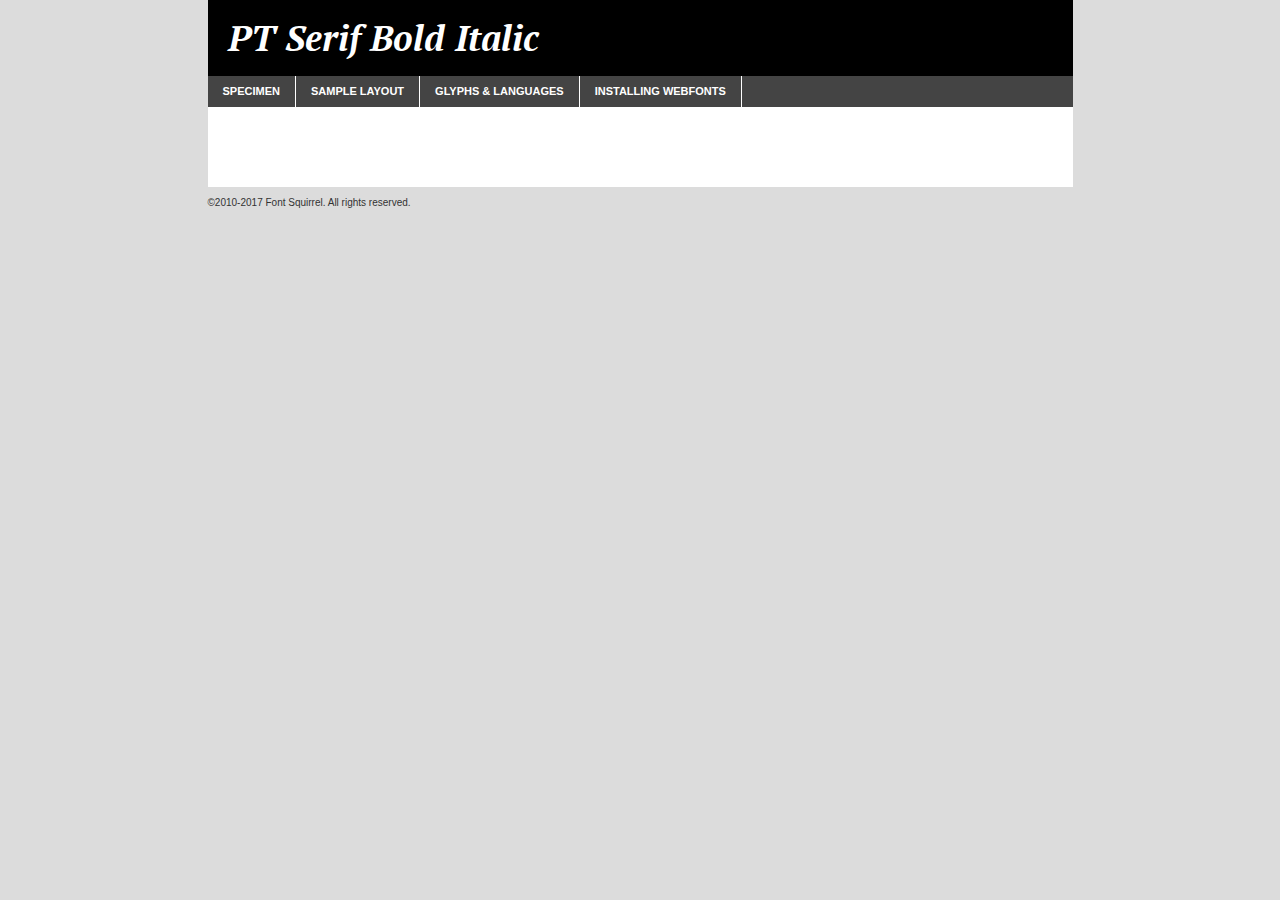
<file: fonts/ptserif-bolditalic-demo.html>
<!DOCTYPE html PUBLIC "-//W3C//DTD XHTML 1.0 Transitional//EN"
	"http://www.w3.org/TR/xhtml1/DTD/xhtml1-transitional.dtd">

<html xmlns="http://www.w3.org/1999/xhtml" xml:lang="en" lang="en">
<head>
	<meta http-equiv="Content-Type" content="text/html; charset=utf-8" />
	<script src="http://ajax.googleapis.com/ajax/libs/jquery/1.7.2/jquery.min.js" type="text/javascript" charset="utf-8"></script>
	<script type="text/javascript">
	(function($){$.fn.easyTabs=function(option){var param=jQuery.extend({fadeSpeed:"fast",defaultContent:1,activeClass:'active'},option);$(this).each(function(){var thisId="#"+this.id;if(param.defaultContent==''){param.defaultContent=1;}
	if(typeof param.defaultContent=="number")
	{var defaultTab=$(thisId+" .tabs li:eq("+(param.defaultContent-1)+") a").attr('href').substr(1);}else{var defaultTab=param.defaultContent;}
	$(thisId+" .tabs li a").each(function(){var tabToHide=$(this).attr('href').substr(1);$("#"+tabToHide).addClass('easytabs-tab-content');});hideAll();changeContent(defaultTab);function hideAll(){$(thisId+" .easytabs-tab-content").hide();}
	function changeContent(tabId){hideAll();$(thisId+" .tabs li").removeClass(param.activeClass);$(thisId+" .tabs li a[href=#"+tabId+"]").closest('li').addClass(param.activeClass);if(param.fadeSpeed!="none")
	{$(thisId+" #"+tabId).fadeIn(param.fadeSpeed);}else{$(thisId+" #"+tabId).show();}}
	$(thisId+" .tabs li").click(function(){var tabId=$(this).find('a').attr('href').substr(1);changeContent(tabId);return false;});});}})(jQuery);
	</script>
	<link rel="stylesheet" href="specimen_files/specimen_stylesheet.css" type="text/css" charset="utf-8" />
	<link rel="stylesheet" href="stylesheet.css" type="text/css" charset="utf-8" />

	<style type="text/css">
					body{
				font-family: 'pt_serifbold_italic';
							}
		</style>

	<title>PT Serif Bold Italic Specimen</title>
	
	
	<script type="text/javascript" charset="utf-8">
		$(document).ready(function() {
			$('#container').easyTabs({defaultContent:1});
		});
	</script>
</head>

<body>
<div id="container">
	<div id="header">
		PT Serif Bold Italic	</div>
	<ul class="tabs">
		<li><a href="#specimen">Specimen</a></li>
		<li><a href="#layout">Sample Layout</a></li>
				<li><a href="#glyphs">Glyphs &amp; Languages</a></li>
		<li><a href="#installing">Installing Webfonts</a></li>
		
	</ul>
	
	<div id="main_content">

		
			<div id="specimen">
		
				<div class="section">
					<div class="grid12 firstcol">
						<div class="huge">AaBb</div>
					</div>
				</div>
		
				<div class="section">
					<div class="glyph_range">A&#x200B;B&#x200b;C&#x200b;D&#x200b;E&#x200b;F&#x200b;G&#x200b;H&#x200b;I&#x200b;J&#x200b;K&#x200b;L&#x200b;M&#x200b;N&#x200b;O&#x200b;P&#x200b;Q&#x200b;R&#x200b;S&#x200b;T&#x200b;U&#x200b;V&#x200b;W&#x200b;X&#x200b;Y&#x200b;Z&#x200b;a&#x200b;b&#x200b;c&#x200b;d&#x200b;e&#x200b;f&#x200b;g&#x200b;h&#x200b;i&#x200b;j&#x200b;k&#x200b;l&#x200b;m&#x200b;n&#x200b;o&#x200b;p&#x200b;q&#x200b;r&#x200b;s&#x200b;t&#x200b;u&#x200b;v&#x200b;w&#x200b;x&#x200b;y&#x200b;z&#x200b;1&#x200b;2&#x200b;3&#x200b;4&#x200b;5&#x200b;6&#x200b;7&#x200b;8&#x200b;9&#x200b;0&#x200b;&amp;&#x200b;.&#x200b;,&#x200b;?&#x200b;!&#x200b;&#64;&#x200b;(&#x200b;)&#x200b;#&#x200b;$&#x200b;%&#x200b;*&#x200b;+&#x200b;-&#x200b;=&#x200b;:&#x200b;;</div>
				</div>
				<div class="section">
					<div class="grid12 firstcol">
						<table class="sample_table">
							<tr><td>10</td><td class="size10">abcdefghijklmnopqrstuvwxyzABCDEFGHIJKLMNOPQRSTUVWXYZ0123456789abcdefghijklmnopqrstuvwxyzABCDEFGHIJKLMNOPQRSTUVWXYZ0123456789abcdefghijklmnopqrstuvwxyzABCDEFGHIJKLMNOPQRSTUVWXYZ</td></tr>
							<tr><td>11</td><td class="size11">abcdefghijklmnopqrstuvwxyzABCDEFGHIJKLMNOPQRSTUVWXYZ0123456789abcdefghijklmnopqrstuvwxyzABCDEFGHIJKLMNOPQRSTUVWXYZ0123456789abcdefghijklmnopqrstuvwxyzABCDEFGHIJKLMNOPQRSTUVWXYZ</td></tr>
							<tr><td>12</td><td class="size12">abcdefghijklmnopqrstuvwxyzABCDEFGHIJKLMNOPQRSTUVWXYZ0123456789abcdefghijklmnopqrstuvwxyzABCDEFGHIJKLMNOPQRSTUVWXYZ0123456789abcdefghijklmnopqrstuvwxyzABCDEFGHIJKLMNOPQRSTUVWXYZ</td></tr>
							<tr><td>13</td><td class="size13">abcdefghijklmnopqrstuvwxyzABCDEFGHIJKLMNOPQRSTUVWXYZ0123456789abcdefghijklmnopqrstuvwxyzABCDEFGHIJKLMNOPQRSTUVWXYZ0123456789abcdefghijklmnopqrstuvwxyzABCDEFGHIJKLMNOPQRSTUVWXYZ</td></tr>
							<tr><td>14</td><td class="size14">abcdefghijklmnopqrstuvwxyzABCDEFGHIJKLMNOPQRSTUVWXYZ0123456789abcdefghijklmnopqrstuvwxyzABCDEFGHIJKLMNOPQRSTUVWXYZ0123456789abcdefghijklmnopqrstuvwxyzABCDEFGHIJKLMNOPQRSTUVWXYZ</td></tr>
							<tr><td>16</td><td class="size16">abcdefghijklmnopqrstuvwxyzABCDEFGHIJKLMNOPQRSTUVWXYZ0123456789abcdefghijklmnopqrstuvwxyzABCDEFGHIJKLMNOPQRSTUVWXYZ</td></tr>
							<tr><td>18</td><td class="size18">abcdefghijklmnopqrstuvwxyzABCDEFGHIJKLMNOPQRSTUVWXYZ0123456789abcdefghijklmnopqrstuvwxyzABCDEFGHIJKLMNOPQRSTUVWXYZ</td></tr>
							<tr><td>20</td><td class="size20">abcdefghijklmnopqrstuvwxyzABCDEFGHIJKLMNOPQRSTUVWXYZ0123456789abcdefghijklmnopqrstuvwxyzABCDEFGHIJKLMNOPQRSTUVWXYZ</td></tr>
							<tr><td>24</td><td class="size24">abcdefghijklmnopqrstuvwxyzABCDEFGHIJKLMNOPQRSTUVWXYZ0123456789abcdefghijklmnopqrstuvwxyzABCDEFGHIJKLMNOPQRSTUVWXYZ</td></tr>
							<tr><td>30</td><td class="size30">abcdefghijklmnopqrstuvwxyzABCDEFGHIJKLMNOPQRSTUVWXYZ0123456789abcdefghijklmnopqrstuvwxyzABCDEFGHIJKLMNOPQRSTUVWXYZ</td></tr>
							<tr><td>36</td><td class="size36">abcdefghijklmnopqrstuvwxyzABCDEFGHIJKLMNOPQRSTUVWXYZ0123456789abcdefghijklmnopqrstuvwxyzABCDEFGHIJKLMNOPQRSTUVWXYZ</td></tr>
							<tr><td>48</td><td class="size48">abcdefghijklmnopqrstuvwxyzABCDEFGHIJKLMNOPQRSTUVWXYZ0123456789abcdefghijklmnopqrstuvwxyzABCDEFGHIJKLMNOPQRSTUVWXYZ</td></tr>
							<tr><td>60</td><td class="size60">abcdefghijklmnopqrstuvwxyzABCDEFGHIJKLMNOPQRSTUVWXYZ0123456789abcdefghijklmnopqrstuvwxyzABCDEFGHIJKLMNOPQRSTUVWXYZ</td></tr>
							<tr><td>72</td><td class="size72">abcdefghijklmnopqrstuvwxyzABCDEFGHIJKLMNOPQRSTUVWXYZ0123456789abcdefghijklmnopqrstuvwxyzABCDEFGHIJKLMNOPQRSTUVWXYZ</td></tr>
							<tr><td>90</td><td class="size90">abcdefghijklmnopqrstuvwxyzABCDEFGHIJKLMNOPQRSTUVWXYZ0123456789abcdefghijklmnopqrstuvwxyzABCDEFGHIJKLMNOPQRSTUVWXYZ</td></tr>
						</table>
				
					</div>
			
				</div>
		
		
		
								<div class="section" id="bodycomparison">


										<div id="xheight">
				<div class="fontbody">&#x25FC;&#x25FC;&#x25FC;&#x25FC;&#x25FC;&#x25FC;&#x25FC;&#x25FC;&#x25FC;&#x25FC;&#x25FC;&#x25FC;&#x25FC;&#x25FC;&#x25FC;&#x25FC;&#x25FC;&#x25FC;&#x25FC;&#x25FC;&#x25FC;&#x25FC;&#x25FC;&#x25FC;&#x25FC;&#x25FC;&#x25FC;&#x25FC;&#x25FC;&#x25FC;&#x25FC;&#x25FC;&#x25FC;&#x25FC;&#x25FC;&#x25FC;&#x25FC;&#x25FC;&#x25FC;&#x25FC;&#x25FC;&#x25FC;&#x25FC;&#x25FC;&#x25FC;&#x25FC;&#x25FC;&#x25FC;&#x25FC;&#x25FC;&#x25FC;&#x25FC;&#x25FC;&#x25FC;&#x25FC;&#x25FC;&#x25FC;&#x25FC;&#x25FC;&#x25FC;&#x25FC;&#x25FC;&#x25FC;&#x25FC;&#x25FC;&#x25FC;&#x25FC;&#x25FC;&#x25FC;&#x25FC;&#x25FC;&#x25FC;&#x25FC;&#x25FC;&#x25FC;&#x25FC;&#x25FC;&#x25FC;&#x25FC;&#x25FC;&#x25FC;&#x25FC;&#x25FC;&#x25FC;&#x25FC;&#x25FC;&#x25FC;&#x25FC;&#x25FC;&#x25FC;&#x25FC;&#x25FC;&#x25FC;&#x25FC;&#x25FC;&#x25FC;&#x25FC;&#x25FC;&#x25FC;body</div><div class="arialbody">body</div><div class="verdanabody">body</div><div class="georgiabody">body</div></div>
										<div class="fontbody" style="z-index:1">
											body<span>PT Serif Bold Italic</span>
										</div>
										<div class="arialbody" style="z-index:1">
											body<span>Arial</span>
										</div>
										<div class="verdanabody" style="z-index:1">
											body<span>Verdana</span>
										</div>
										<div class="georgiabody" style="z-index:1">
											body<span>Georgia</span>
										</div>



								</div>
		
		
				<div class="section psample psample_row1" id="">
					
					<div class="grid2 firstcol">
						<p class="size10"><span>10.</span>Aenean lacinia bibendum nulla sed consectetur. Fusce dapibus, tellus ac cursus commodo, tortor mauris condimentum nibh, ut fermentum massa justo sit amet risus. Nullam id dolor id nibh ultricies vehicula ut id elit. Cum sociis natoque penatibus et magnis dis parturient montes, nascetur ridiculus mus. Nulla vitae elit libero, a pharetra augue.</p>
			
					</div>
					<div class="grid3">
						<p class="size11"><span>11.</span>Aenean lacinia bibendum nulla sed consectetur. Fusce dapibus, tellus ac cursus commodo, tortor mauris condimentum nibh, ut fermentum massa justo sit amet risus. Nullam id dolor id nibh ultricies vehicula ut id elit. Cum sociis natoque penatibus et magnis dis parturient montes, nascetur ridiculus mus. Nulla vitae elit libero, a pharetra augue.</p>
			
					</div>
					<div class="grid3">
						<p class="size12"><span>12.</span>Aenean lacinia bibendum nulla sed consectetur. Fusce dapibus, tellus ac cursus commodo, tortor mauris condimentum nibh, ut fermentum massa justo sit amet risus. Nullam id dolor id nibh ultricies vehicula ut id elit. Cum sociis natoque penatibus et magnis dis parturient montes, nascetur ridiculus mus. Nulla vitae elit libero, a pharetra augue.</p>
			
					</div>
					<div class="grid4">
						<p class="size13"><span>13.</span>Aenean lacinia bibendum nulla sed consectetur. Fusce dapibus, tellus ac cursus commodo, tortor mauris condimentum nibh, ut fermentum massa justo sit amet risus. Nullam id dolor id nibh ultricies vehicula ut id elit. Cum sociis natoque penatibus et magnis dis parturient montes, nascetur ridiculus mus. Nulla vitae elit libero, a pharetra augue.</p>
			
					</div>
					<div class="white_blend"></div>
					
				</div>
				<div class="section psample psample_row2" id="">
					<div class="grid3 firstcol">
						<p class="size14"><span>14.</span>Aenean lacinia bibendum nulla sed consectetur. Fusce dapibus, tellus ac cursus commodo, tortor mauris condimentum nibh, ut fermentum massa justo sit amet risus. Nullam id dolor id nibh ultricies vehicula ut id elit. Cum sociis natoque penatibus et magnis dis parturient montes, nascetur ridiculus mus. Nulla vitae elit libero, a pharetra augue.</p>
			
					</div>
					<div class="grid4">
						<p class="size16"><span>16.</span>Aenean lacinia bibendum nulla sed consectetur. Fusce dapibus, tellus ac cursus commodo, tortor mauris condimentum nibh, ut fermentum massa justo sit amet risus. Nullam id dolor id nibh ultricies vehicula ut id elit. Cum sociis natoque penatibus et magnis dis parturient montes, nascetur ridiculus mus. Nulla vitae elit libero, a pharetra augue.</p>
			
					</div>
					<div class="grid5">
						<p class="size18"><span>18.</span>Aenean lacinia bibendum nulla sed consectetur. Fusce dapibus, tellus ac cursus commodo, tortor mauris condimentum nibh, ut fermentum massa justo sit amet risus. Nullam id dolor id nibh ultricies vehicula ut id elit. Cum sociis natoque penatibus et magnis dis parturient montes, nascetur ridiculus mus. Nulla vitae elit libero, a pharetra augue.</p>
			
					</div>

					<div class="white_blend"></div>

				</div>
				
				<div class="section psample psample_row3" id="">
					<div class="grid5 firstcol">
						<p class="size20"><span>20.</span>Aenean lacinia bibendum nulla sed consectetur. Fusce dapibus, tellus ac cursus commodo, tortor mauris condimentum nibh, ut fermentum massa justo sit amet risus. Nullam id dolor id nibh ultricies vehicula ut id elit. Cum sociis natoque penatibus et magnis dis parturient montes, nascetur ridiculus mus. Nulla vitae elit libero, a pharetra augue.</p>
					</div>
					<div class="grid7">
						<p class="size24"><span>24.</span>Aenean lacinia bibendum nulla sed consectetur. Fusce dapibus, tellus ac cursus commodo, tortor mauris condimentum nibh, ut fermentum massa justo sit amet risus. Nullam id dolor id nibh ultricies vehicula ut id elit. Cum sociis natoque penatibus et magnis dis parturient montes, nascetur ridiculus mus. Nulla vitae elit libero, a pharetra augue.</p>
					</div>
					
					<div class="white_blend"></div>
					
				</div>
				
				<div class="section psample psample_row4" id="">
					<div class="grid12 firstcol">
						<p class="size30"><span>30.</span>Aenean lacinia bibendum nulla sed consectetur. Fusce dapibus, tellus ac cursus commodo, tortor mauris condimentum nibh, ut fermentum massa justo sit amet risus. Nullam id dolor id nibh ultricies vehicula ut id elit. Cum sociis natoque penatibus et magnis dis parturient montes, nascetur ridiculus mus. Nulla vitae elit libero, a pharetra augue.</p>
					</div>
					<div class="white_blend"></div>
					
				</div>
				
				
				
				<div class="section psample psample_row1 fullreverse">
					<div class="grid2 firstcol">
						<p class="size10"><span>10.</span>Aenean lacinia bibendum nulla sed consectetur. Fusce dapibus, tellus ac cursus commodo, tortor mauris condimentum nibh, ut fermentum massa justo sit amet risus. Nullam id dolor id nibh ultricies vehicula ut id elit. Cum sociis natoque penatibus et magnis dis parturient montes, nascetur ridiculus mus. Nulla vitae elit libero, a pharetra augue.</p>
			
					</div>
					<div class="grid3">
						<p class="size11"><span>11.</span>Aenean lacinia bibendum nulla sed consectetur. Fusce dapibus, tellus ac cursus commodo, tortor mauris condimentum nibh, ut fermentum massa justo sit amet risus. Nullam id dolor id nibh ultricies vehicula ut id elit. Cum sociis natoque penatibus et magnis dis parturient montes, nascetur ridiculus mus. Nulla vitae elit libero, a pharetra augue.</p>
			
					</div>
					<div class="grid3">
						<p class="size12"><span>12.</span>Aenean lacinia bibendum nulla sed consectetur. Fusce dapibus, tellus ac cursus commodo, tortor mauris condimentum nibh, ut fermentum massa justo sit amet risus. Nullam id dolor id nibh ultricies vehicula ut id elit. Cum sociis natoque penatibus et magnis dis parturient montes, nascetur ridiculus mus. Nulla vitae elit libero, a pharetra augue.</p>
			
					</div>
					<div class="grid4">
						<p class="size13"><span>13.</span>Aenean lacinia bibendum nulla sed consectetur. Fusce dapibus, tellus ac cursus commodo, tortor mauris condimentum nibh, ut fermentum massa justo sit amet risus. Nullam id dolor id nibh ultricies vehicula ut id elit. Cum sociis natoque penatibus et magnis dis parturient montes, nascetur ridiculus mus. Nulla vitae elit libero, a pharetra augue.</p>
			
					</div>
					<div class="black_blend"></div>
					
				</div>
				
				<div class="section psample psample_row2 fullreverse">
					<div class="grid3 firstcol">
						<p class="size14"><span>14.</span>Aenean lacinia bibendum nulla sed consectetur. Fusce dapibus, tellus ac cursus commodo, tortor mauris condimentum nibh, ut fermentum massa justo sit amet risus. Nullam id dolor id nibh ultricies vehicula ut id elit. Cum sociis natoque penatibus et magnis dis parturient montes, nascetur ridiculus mus. Nulla vitae elit libero, a pharetra augue.</p>
			
					</div>
					<div class="grid4">
						<p class="size16"><span>16.</span>Aenean lacinia bibendum nulla sed consectetur. Fusce dapibus, tellus ac cursus commodo, tortor mauris condimentum nibh, ut fermentum massa justo sit amet risus. Nullam id dolor id nibh ultricies vehicula ut id elit. Cum sociis natoque penatibus et magnis dis parturient montes, nascetur ridiculus mus. Nulla vitae elit libero, a pharetra augue.</p>
			
					</div>
					<div class="grid5">
						<p class="size18"><span>18.</span>Aenean lacinia bibendum nulla sed consectetur. Fusce dapibus, tellus ac cursus commodo, tortor mauris condimentum nibh, ut fermentum massa justo sit amet risus. Nullam id dolor id nibh ultricies vehicula ut id elit. Cum sociis natoque penatibus et magnis dis parturient montes, nascetur ridiculus mus. Nulla vitae elit libero, a pharetra augue.</p>
			
					</div>
					<div class="black_blend"></div>

				</div>
				
				<div class="section psample fullreverse psample_row3" id="">
					<div class="grid5 firstcol">
						<p class="size20"><span>20.</span>Aenean lacinia bibendum nulla sed consectetur. Fusce dapibus, tellus ac cursus commodo, tortor mauris condimentum nibh, ut fermentum massa justo sit amet risus. Nullam id dolor id nibh ultricies vehicula ut id elit. Cum sociis natoque penatibus et magnis dis parturient montes, nascetur ridiculus mus. Nulla vitae elit libero, a pharetra augue.</p>
					</div>
					<div class="grid7">
						<p class="size24"><span>24.</span>Aenean lacinia bibendum nulla sed consectetur. Fusce dapibus, tellus ac cursus commodo, tortor mauris condimentum nibh, ut fermentum massa justo sit amet risus. Nullam id dolor id nibh ultricies vehicula ut id elit. Cum sociis natoque penatibus et magnis dis parturient montes, nascetur ridiculus mus. Nulla vitae elit libero, a pharetra augue.</p>
					</div>
					
					<div class="black_blend"></div>
					
				</div>
				
				<div class="section psample fullreverse psample_row4" id="" style="border-bottom: 20px #000 solid;">
					<div class="grid12 firstcol">
						<p class="size30"><span>30.</span>Aenean lacinia bibendum nulla sed consectetur. Fusce dapibus, tellus ac cursus commodo, tortor mauris condimentum nibh, ut fermentum massa justo sit amet risus. Nullam id dolor id nibh ultricies vehicula ut id elit. Cum sociis natoque penatibus et magnis dis parturient montes, nascetur ridiculus mus. Nulla vitae elit libero, a pharetra augue.</p>
					</div>
					<div class="black_blend"></div>
					
				</div>
				
				
				
				
			</div>
			
			<div id="layout">
				
				<div class="section">
					
					<div class="grid12 firstcol">
						<h1>Lorem Ipsum Dolor</h1>
						<h2>Etiam porta sem malesuada magna mollis euismod</h2>
						
						<p class="byline">By <a href="#link">Aenean Lacinia</a></p>
					</div>
				</div>
				<div class="section">
					<div class="grid8 firstcol">
						<p class="large">Donec sed odio dui. Morbi leo risus, porta ac consectetur ac, vestibulum at eros. Fusce dapibus, tellus ac cursus commodo, tortor mauris condimentum nibh, ut fermentum massa justo sit amet risus. </p>

						
						<h3>Pellentesque ornare sem</h3>

						<p>Maecenas sed diam eget risus varius blandit sit amet non magna. Maecenas faucibus mollis interdum. Donec ullamcorper nulla non metus auctor fringilla. Nullam id dolor id nibh ultricies vehicula ut id elit. Nullam id dolor id nibh ultricies vehicula ut id elit. </p>

						<p>Aenean eu leo quam. Pellentesque ornare sem lacinia quam venenatis vestibulum. Lorem ipsum dolor sit amet, consectetur adipiscing elit. Cum sociis natoque penatibus et magnis dis parturient montes, nascetur ridiculus mus. </p>

						<p>Nulla vitae elit libero, a pharetra augue. Praesent commodo cursus magna, vel scelerisque nisl consectetur et. Aenean lacinia bibendum nulla sed consectetur. </p>

						<p>Nullam quis risus eget urna mollis ornare vel eu leo. Nullam quis risus eget urna mollis ornare vel eu leo. Maecenas sed diam eget risus varius blandit sit amet non magna. Donec ullamcorper nulla non metus auctor fringilla. </p>

						<h3>Cras mattis consectetur</h3>

						<p>Aenean eu leo quam. Pellentesque ornare sem lacinia quam venenatis vestibulum. Aenean lacinia bibendum nulla sed consectetur. Integer posuere erat a ante venenatis dapibus posuere velit aliquet. Cras mattis consectetur purus sit amet fermentum. </p>

						<p>Nullam id dolor id nibh ultricies vehicula ut id elit. Nullam quis risus eget urna mollis ornare vel eu leo. Cras mattis consectetur purus sit amet fermentum.</p>
					</div>
					
					<div class="grid4 sidebar">
						
						<div class="box reverse">
							<p class="last">Nullam quis risus eget urna mollis ornare vel eu leo. Donec ullamcorper nulla non metus auctor fringilla. Cras mattis consectetur purus sit amet fermentum. Sed posuere consectetur est at lobortis. Lorem ipsum dolor sit amet, consectetur adipiscing elit. </p>
						</div>
						
						<p class="caption">Maecenas sed diam eget risus varius.</p>

						<p>Vestibulum id ligula porta felis euismod semper. Integer posuere erat a ante venenatis dapibus posuere velit aliquet. Vestibulum id ligula porta felis euismod semper. Sed posuere consectetur est at lobortis. Maecenas sed diam eget risus varius blandit sit amet non magna. Fusce dapibus, tellus ac cursus commodo, tortor mauris condimentum nibh, ut fermentum massa justo sit amet risus. </p>

					

						<p>Duis mollis, est non commodo luctus, nisi erat porttitor ligula, eget lacinia odio sem nec elit. Aenean lacinia bibendum nulla sed consectetur. Vivamus sagittis lacus vel augue laoreet rutrum faucibus dolor auctor. Aenean lacinia bibendum nulla sed consectetur. Nullam quis risus eget urna mollis ornare vel eu leo. </p>

						<p>Praesent commodo cursus magna, vel scelerisque nisl consectetur et. Donec ullamcorper nulla non metus auctor fringilla. Maecenas faucibus mollis interdum. Fusce dapibus, tellus ac cursus commodo, tortor mauris condimentum nibh, ut fermentum massa justo sit amet risus. </p>

					</div>
				</div>
				
			</div>


			



		<div id="glyphs">
			<div class="section">
				<div class="grid12 firstcol">
			
				<h1>Language Support</h1>
				<p>The subset of PT Serif Bold Italic in this kit supports the following languages:<br />
			
					Albanian, Basque, Breton, Chamorro, Danish, Dutch, English, Faroese, Finnish, French, Frisian, Galician, German, Icelandic, Italian, Malagasy, Norwegian, Portuguese, Spanish, Alsatian, Aragonese, Arapaho, Arrernte, Asturian, Aymara, Bislama, Cebuano, Corsican, Fijian, French_creole, Genoese, Gilbertese, Greenlandic, Haitian_creole, Hiligaynon, Hmong, Hopi, Ibanag, Iloko_ilokano, Indonesian, Interglossa_glosa, Interlingua, Irish_gaelic, Jerriais, Lojban, Lombard, Luxembourgeois, Manx, Mohawk, Norfolk_pitcairnese, Occitan, Oromo, Pangasinan, Papiamento, Piedmontese, Potawatomi, Rhaeto-romance, Romansh, Rotokas, Sami_lule, Samoan, Sardinian, Scots_gaelic, Seychelles_creole, Shona, Sicilian, Somali, Southern_ndebele, Swahili, Swati_swazi, Tagalog_filipino_pilipino, Tetum, Tok_pisin, Uyghur_latinized, Volapuk, Walloon, Warlpiri, Xhosa, Yapese, Zulu, Latinbasic, Ubasic, Demo				</p>
				<h1>Glyph Chart</h1>
				<p>The subset of PT Serif Bold Italic in this kit includes all the glyphs listed below. Unicode entities are included above each glyph to help you insert individual characters into your layout.</p>
				<div id="glyph_chart">
			
																				 <div><p>&amp;#13;</p>&#13;</div>
																				 <div><p>&amp;#32;</p>&#32;</div>
																				 <div><p>&amp;#33;</p>&#33;</div>
																				 <div><p>&amp;#34;</p>&#34;</div>
																				 <div><p>&amp;#35;</p>&#35;</div>
																				 <div><p>&amp;#36;</p>&#36;</div>
																				 <div><p>&amp;#37;</p>&#37;</div>
																				 <div><p>&amp;#38;</p>&#38;</div>
																				 <div><p>&amp;#39;</p>&#39;</div>
																				 <div><p>&amp;#40;</p>&#40;</div>
																				 <div><p>&amp;#41;</p>&#41;</div>
																				 <div><p>&amp;#42;</p>&#42;</div>
																				 <div><p>&amp;#43;</p>&#43;</div>
																				 <div><p>&amp;#44;</p>&#44;</div>
																				 <div><p>&amp;#45;</p>&#45;</div>
																				 <div><p>&amp;#46;</p>&#46;</div>
																				 <div><p>&amp;#47;</p>&#47;</div>
																				 <div><p>&amp;#48;</p>&#48;</div>
																				 <div><p>&amp;#49;</p>&#49;</div>
																				 <div><p>&amp;#50;</p>&#50;</div>
																				 <div><p>&amp;#51;</p>&#51;</div>
																				 <div><p>&amp;#52;</p>&#52;</div>
																				 <div><p>&amp;#53;</p>&#53;</div>
																				 <div><p>&amp;#54;</p>&#54;</div>
																				 <div><p>&amp;#55;</p>&#55;</div>
																				 <div><p>&amp;#56;</p>&#56;</div>
																				 <div><p>&amp;#57;</p>&#57;</div>
																				 <div><p>&amp;#58;</p>&#58;</div>
																				 <div><p>&amp;#59;</p>&#59;</div>
																				 <div><p>&amp;#60;</p>&#60;</div>
																				 <div><p>&amp;#61;</p>&#61;</div>
																				 <div><p>&amp;#62;</p>&#62;</div>
																				 <div><p>&amp;#63;</p>&#63;</div>
																				 <div><p>&amp;#64;</p>&#64;</div>
																				 <div><p>&amp;#65;</p>&#65;</div>
																				 <div><p>&amp;#66;</p>&#66;</div>
																				 <div><p>&amp;#67;</p>&#67;</div>
																				 <div><p>&amp;#68;</p>&#68;</div>
																				 <div><p>&amp;#69;</p>&#69;</div>
																				 <div><p>&amp;#70;</p>&#70;</div>
																				 <div><p>&amp;#71;</p>&#71;</div>
																				 <div><p>&amp;#72;</p>&#72;</div>
																				 <div><p>&amp;#73;</p>&#73;</div>
																				 <div><p>&amp;#74;</p>&#74;</div>
																				 <div><p>&amp;#75;</p>&#75;</div>
																				 <div><p>&amp;#76;</p>&#76;</div>
																				 <div><p>&amp;#77;</p>&#77;</div>
																				 <div><p>&amp;#78;</p>&#78;</div>
																				 <div><p>&amp;#79;</p>&#79;</div>
																				 <div><p>&amp;#80;</p>&#80;</div>
																				 <div><p>&amp;#81;</p>&#81;</div>
																				 <div><p>&amp;#82;</p>&#82;</div>
																				 <div><p>&amp;#83;</p>&#83;</div>
																				 <div><p>&amp;#84;</p>&#84;</div>
																				 <div><p>&amp;#85;</p>&#85;</div>
																				 <div><p>&amp;#86;</p>&#86;</div>
																				 <div><p>&amp;#87;</p>&#87;</div>
																				 <div><p>&amp;#88;</p>&#88;</div>
																				 <div><p>&amp;#89;</p>&#89;</div>
																				 <div><p>&amp;#90;</p>&#90;</div>
																				 <div><p>&amp;#91;</p>&#91;</div>
																				 <div><p>&amp;#92;</p>&#92;</div>
																				 <div><p>&amp;#93;</p>&#93;</div>
																				 <div><p>&amp;#94;</p>&#94;</div>
																				 <div><p>&amp;#95;</p>&#95;</div>
																				 <div><p>&amp;#96;</p>&#96;</div>
																				 <div><p>&amp;#97;</p>&#97;</div>
																				 <div><p>&amp;#98;</p>&#98;</div>
																				 <div><p>&amp;#99;</p>&#99;</div>
																				 <div><p>&amp;#100;</p>&#100;</div>
																				 <div><p>&amp;#101;</p>&#101;</div>
																				 <div><p>&amp;#102;</p>&#102;</div>
																				 <div><p>&amp;#103;</p>&#103;</div>
																				 <div><p>&amp;#104;</p>&#104;</div>
																				 <div><p>&amp;#105;</p>&#105;</div>
																				 <div><p>&amp;#106;</p>&#106;</div>
																				 <div><p>&amp;#107;</p>&#107;</div>
																				 <div><p>&amp;#108;</p>&#108;</div>
																				 <div><p>&amp;#109;</p>&#109;</div>
																				 <div><p>&amp;#110;</p>&#110;</div>
																				 <div><p>&amp;#111;</p>&#111;</div>
																				 <div><p>&amp;#112;</p>&#112;</div>
																				 <div><p>&amp;#113;</p>&#113;</div>
																				 <div><p>&amp;#114;</p>&#114;</div>
																				 <div><p>&amp;#115;</p>&#115;</div>
																				 <div><p>&amp;#116;</p>&#116;</div>
																				 <div><p>&amp;#117;</p>&#117;</div>
																				 <div><p>&amp;#118;</p>&#118;</div>
																				 <div><p>&amp;#119;</p>&#119;</div>
																				 <div><p>&amp;#120;</p>&#120;</div>
																				 <div><p>&amp;#121;</p>&#121;</div>
																				 <div><p>&amp;#122;</p>&#122;</div>
																				 <div><p>&amp;#123;</p>&#123;</div>
																				 <div><p>&amp;#124;</p>&#124;</div>
																				 <div><p>&amp;#125;</p>&#125;</div>
																				 <div><p>&amp;#126;</p>&#126;</div>
																				 <div><p>&amp;#160;</p>&#160;</div>
																				 <div><p>&amp;#161;</p>&#161;</div>
																				 <div><p>&amp;#162;</p>&#162;</div>
																				 <div><p>&amp;#163;</p>&#163;</div>
																				 <div><p>&amp;#164;</p>&#164;</div>
																				 <div><p>&amp;#165;</p>&#165;</div>
																				 <div><p>&amp;#166;</p>&#166;</div>
																				 <div><p>&amp;#167;</p>&#167;</div>
																				 <div><p>&amp;#168;</p>&#168;</div>
																				 <div><p>&amp;#169;</p>&#169;</div>
																				 <div><p>&amp;#170;</p>&#170;</div>
																				 <div><p>&amp;#171;</p>&#171;</div>
																				 <div><p>&amp;#172;</p>&#172;</div>
																				 <div><p>&amp;#173;</p>&#173;</div>
																				 <div><p>&amp;#174;</p>&#174;</div>
																				 <div><p>&amp;#175;</p>&#175;</div>
																				 <div><p>&amp;#176;</p>&#176;</div>
																				 <div><p>&amp;#177;</p>&#177;</div>
																				 <div><p>&amp;#178;</p>&#178;</div>
																				 <div><p>&amp;#179;</p>&#179;</div>
																				 <div><p>&amp;#180;</p>&#180;</div>
																				 <div><p>&amp;#181;</p>&#181;</div>
																				 <div><p>&amp;#182;</p>&#182;</div>
																				 <div><p>&amp;#183;</p>&#183;</div>
																				 <div><p>&amp;#184;</p>&#184;</div>
																				 <div><p>&amp;#185;</p>&#185;</div>
																				 <div><p>&amp;#186;</p>&#186;</div>
																				 <div><p>&amp;#187;</p>&#187;</div>
																				 <div><p>&amp;#188;</p>&#188;</div>
																				 <div><p>&amp;#189;</p>&#189;</div>
																				 <div><p>&amp;#190;</p>&#190;</div>
																				 <div><p>&amp;#191;</p>&#191;</div>
																				 <div><p>&amp;#192;</p>&#192;</div>
																				 <div><p>&amp;#193;</p>&#193;</div>
																				 <div><p>&amp;#194;</p>&#194;</div>
																				 <div><p>&amp;#195;</p>&#195;</div>
																				 <div><p>&amp;#196;</p>&#196;</div>
																				 <div><p>&amp;#197;</p>&#197;</div>
																				 <div><p>&amp;#198;</p>&#198;</div>
																				 <div><p>&amp;#199;</p>&#199;</div>
																				 <div><p>&amp;#200;</p>&#200;</div>
																				 <div><p>&amp;#201;</p>&#201;</div>
																				 <div><p>&amp;#202;</p>&#202;</div>
																				 <div><p>&amp;#203;</p>&#203;</div>
																				 <div><p>&amp;#204;</p>&#204;</div>
																				 <div><p>&amp;#205;</p>&#205;</div>
																				 <div><p>&amp;#206;</p>&#206;</div>
																				 <div><p>&amp;#207;</p>&#207;</div>
																				 <div><p>&amp;#208;</p>&#208;</div>
																				 <div><p>&amp;#209;</p>&#209;</div>
																				 <div><p>&amp;#210;</p>&#210;</div>
																				 <div><p>&amp;#211;</p>&#211;</div>
																				 <div><p>&amp;#212;</p>&#212;</div>
																				 <div><p>&amp;#213;</p>&#213;</div>
																				 <div><p>&amp;#214;</p>&#214;</div>
																				 <div><p>&amp;#215;</p>&#215;</div>
																				 <div><p>&amp;#216;</p>&#216;</div>
																				 <div><p>&amp;#217;</p>&#217;</div>
																				 <div><p>&amp;#218;</p>&#218;</div>
																				 <div><p>&amp;#219;</p>&#219;</div>
																				 <div><p>&amp;#220;</p>&#220;</div>
																				 <div><p>&amp;#221;</p>&#221;</div>
																				 <div><p>&amp;#222;</p>&#222;</div>
																				 <div><p>&amp;#223;</p>&#223;</div>
																				 <div><p>&amp;#224;</p>&#224;</div>
																				 <div><p>&amp;#225;</p>&#225;</div>
																				 <div><p>&amp;#226;</p>&#226;</div>
																				 <div><p>&amp;#227;</p>&#227;</div>
																				 <div><p>&amp;#228;</p>&#228;</div>
																				 <div><p>&amp;#229;</p>&#229;</div>
																				 <div><p>&amp;#230;</p>&#230;</div>
																				 <div><p>&amp;#231;</p>&#231;</div>
																				 <div><p>&amp;#232;</p>&#232;</div>
																				 <div><p>&amp;#233;</p>&#233;</div>
																				 <div><p>&amp;#234;</p>&#234;</div>
																				 <div><p>&amp;#235;</p>&#235;</div>
																				 <div><p>&amp;#236;</p>&#236;</div>
																				 <div><p>&amp;#237;</p>&#237;</div>
																				 <div><p>&amp;#238;</p>&#238;</div>
																				 <div><p>&amp;#239;</p>&#239;</div>
																				 <div><p>&amp;#240;</p>&#240;</div>
																				 <div><p>&amp;#241;</p>&#241;</div>
																				 <div><p>&amp;#242;</p>&#242;</div>
																				 <div><p>&amp;#243;</p>&#243;</div>
																				 <div><p>&amp;#244;</p>&#244;</div>
																				 <div><p>&amp;#245;</p>&#245;</div>
																				 <div><p>&amp;#246;</p>&#246;</div>
																				 <div><p>&amp;#247;</p>&#247;</div>
																				 <div><p>&amp;#248;</p>&#248;</div>
																				 <div><p>&amp;#249;</p>&#249;</div>
																				 <div><p>&amp;#250;</p>&#250;</div>
																				 <div><p>&amp;#251;</p>&#251;</div>
																				 <div><p>&amp;#252;</p>&#252;</div>
																				 <div><p>&amp;#253;</p>&#253;</div>
																				 <div><p>&amp;#254;</p>&#254;</div>
																				 <div><p>&amp;#255;</p>&#255;</div>
																				 <div><p>&amp;#338;</p>&#338;</div>
																				 <div><p>&amp;#339;</p>&#339;</div>
																				 <div><p>&amp;#376;</p>&#376;</div>
																				 <div><p>&amp;#710;</p>&#710;</div>
																				 <div><p>&amp;#732;</p>&#732;</div>
																				 <div><p>&amp;#8192;</p>&#8192;</div>
																				 <div><p>&amp;#8193;</p>&#8193;</div>
																				 <div><p>&amp;#8194;</p>&#8194;</div>
																				 <div><p>&amp;#8195;</p>&#8195;</div>
																				 <div><p>&amp;#8196;</p>&#8196;</div>
																				 <div><p>&amp;#8197;</p>&#8197;</div>
																				 <div><p>&amp;#8198;</p>&#8198;</div>
																				 <div><p>&amp;#8199;</p>&#8199;</div>
																				 <div><p>&amp;#8200;</p>&#8200;</div>
																				 <div><p>&amp;#8201;</p>&#8201;</div>
																				 <div><p>&amp;#8202;</p>&#8202;</div>
																				 <div><p>&amp;#8208;</p>&#8208;</div>
																				 <div><p>&amp;#8209;</p>&#8209;</div>
																				 <div><p>&amp;#8210;</p>&#8210;</div>
																				 <div><p>&amp;#8211;</p>&#8211;</div>
																				 <div><p>&amp;#8212;</p>&#8212;</div>
																				 <div><p>&amp;#8216;</p>&#8216;</div>
																				 <div><p>&amp;#8217;</p>&#8217;</div>
																				 <div><p>&amp;#8218;</p>&#8218;</div>
																				 <div><p>&amp;#8220;</p>&#8220;</div>
																				 <div><p>&amp;#8221;</p>&#8221;</div>
																				 <div><p>&amp;#8222;</p>&#8222;</div>
																				 <div><p>&amp;#8226;</p>&#8226;</div>
																				 <div><p>&amp;#8230;</p>&#8230;</div>
																				 <div><p>&amp;#8239;</p>&#8239;</div>
																				 <div><p>&amp;#8249;</p>&#8249;</div>
																				 <div><p>&amp;#8250;</p>&#8250;</div>
																				 <div><p>&amp;#8287;</p>&#8287;</div>
																				 <div><p>&amp;#8364;</p>&#8364;</div>
																				 <div><p>&amp;#8482;</p>&#8482;</div>
																				 <div><p>&amp;#9724;</p>&#9724;</div>
																				 <div><p>&amp;#64257;</p>&#64257;</div>
																				 <div><p>&amp;#64258;</p>&#64258;</div>
																																						</div>	
				</div>
		
		
			</div>
		</div>
		
		
		<div id="specs">
			
		</div>
	
		<div id="installing">
			<div class="section">
				<div class="grid7 firstcol">
					<h1>Installing Webfonts</h1>
					
					<p>Webfonts are supported by all major browser platforms but not all in the same way. There are currently four different font formats that must be included in order to target all browsers. This includes TTF, WOFF, EOT and SVG.</p>
					
					<h2>1. Upload your webfonts</h2>
					<p>You must upload your webfont kit to your website. They should be in or near the same directory as your CSS files.</p>
					
					<h2>2. Include the webfont stylesheet</h2>
					<p>A special CSS @font-face declaration helps the various browsers select the appropriate font it needs without causing you a bunch of headaches. Learn more about this syntax by reading the <a href="https://www.fontspring.com/blog/further-hardening-of-the-bulletproof-syntax">Fontspring blog post</a> about it. The code for it is as follows:</p>


<code>
@font-face{ 
	font-family: 'MyWebFont';
	src: url('WebFont.eot');
	src: url('WebFont.eot?#iefix') format('embedded-opentype'),
	     url('WebFont.woff') format('woff'),
	     url('WebFont.ttf') format('truetype'),
	     url('WebFont.svg#webfont') format('svg');
}
</code>

	<p>We've already gone ahead and generated the code for you. All you have to do is link to the stylesheet in your HTML, like this:</p>
	<code>&lt;link rel=&quot;stylesheet&quot; href=&quot;stylesheet.css&quot; type=&quot;text/css&quot; charset=&quot;utf-8&quot; /&gt;</code>

					<h2>3. Modify your own stylesheet</h2>
					<p>To take advantage of your new fonts, you must tell your stylesheet to use them. Look at the original @font-face declaration above and find the property called "font-family." The name linked there will be what you use to reference the font. Prepend that webfont name to the font stack in the "font-family" property, inside the selector you want to change. For example:</p>
<code>p { font-family: 'WebFont', Arial, sans-serif; }</code>

<h2>4. Test</h2>
<p>Getting webfonts to work cross-browser <em>can</em> be tricky. Use the information in the sidebar to help you if you find that fonts aren't loading in a particular browser.</p>
				</div>
				
				<div class="grid5 sidebar">
					<div class="box">
						<h2>Troubleshooting<br />Font-Face Problems</h2>
						<p>Having trouble getting your webfonts to load in your new website? Here are some tips to sort out what might be the problem.</p>

						<h3>Fonts not showing in any browser</h3>

						<p>This sounds like you need to work on the plumbing. You either did not upload the fonts to the correct directory, or you did not link the fonts properly in the CSS. If you've confirmed that all this is correct and you still have a problem, take a look at your .htaccess file and see if requests are getting intercepted.</p>

						<h3>Fonts not loading in iPhone or iPad</h3>

						<p>The most common problem here is that you are serving the fonts from an IIS server. IIS refuses to serve files that have unknown MIME types. If that is the case, you must set the MIME type for SVG to "image/svg+xml" in the server settings. Follow these instructions from Microsoft if you need help.</p>

						<h3>Fonts not loading in Firefox</h3>

						<p>The primary reason for this failure? You are still using a version Firefox older than 3.5. So upgrade already! If that isn't it, then you are very likely serving fonts from a different domain. Firefox requires that all font assets be served from the same domain. Lastly it is possible that you need to add WOFF to your list of MIME types (if you are serving via IIS.)</p>

						<h3>Fonts not loading in IE</h3>

						<p>Are you looking at Internet Explorer on an actual Windows machine or are you cheating by using a service like Adobe BrowserLab? Many of these screenshot services do not render @font-face for IE. Best to test it on a real machine.</p>

						<h3>Fonts not loading in IE9</h3>

						<p>IE9, like Firefox, requires that fonts be served from the same domain as the website. Make sure that is the case.</p>
					</div>
				</div>
			</div>
			
		</div>
	
	</div>
	<div id="footer">
		<p>&copy;2010-2017 Font Squirrel. All rights reserved.</p>
	</div>
</div>
</body>
</html>
</file>
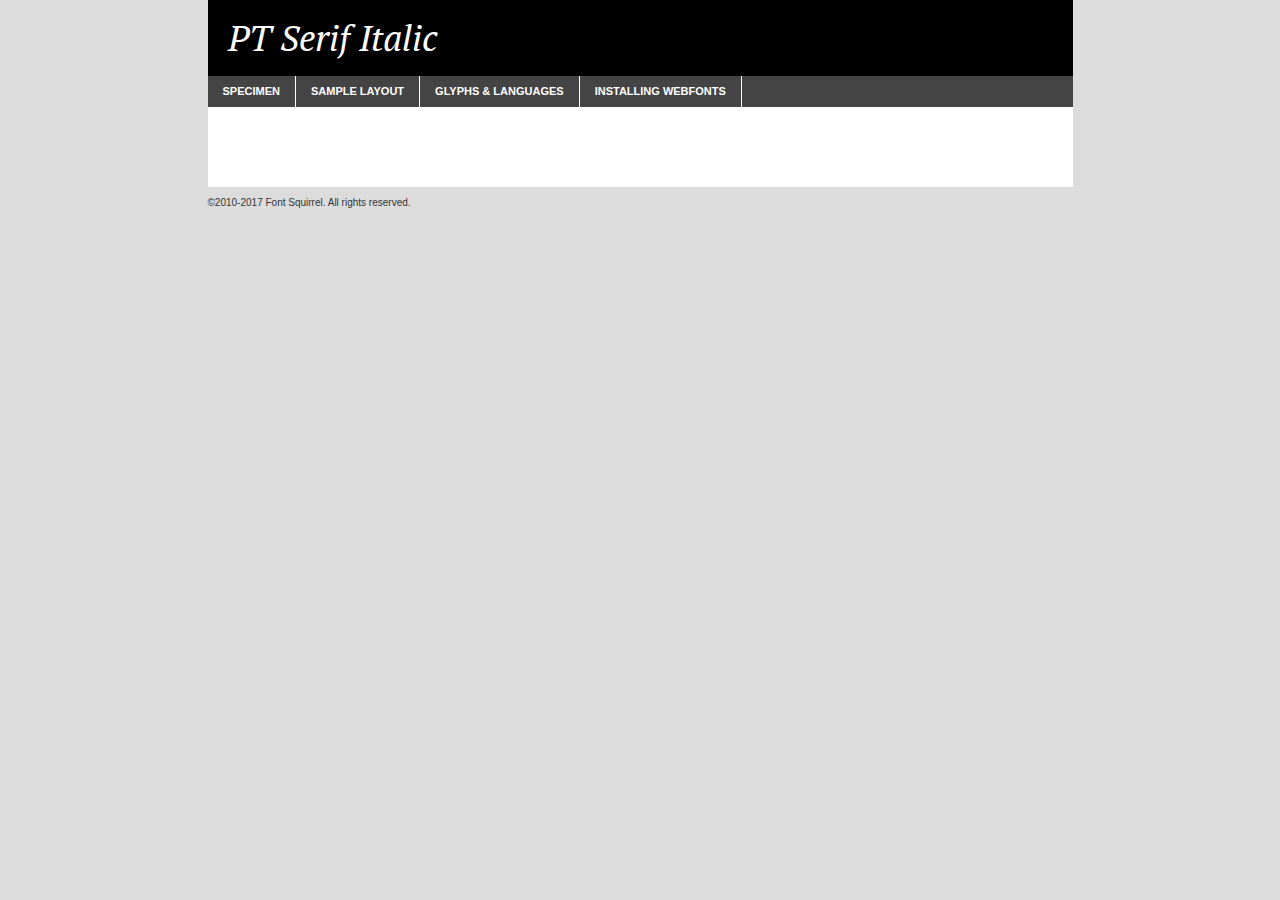
<file: fonts/ptserif-italic-demo.html>
<!DOCTYPE html PUBLIC "-//W3C//DTD XHTML 1.0 Transitional//EN"
	"http://www.w3.org/TR/xhtml1/DTD/xhtml1-transitional.dtd">

<html xmlns="http://www.w3.org/1999/xhtml" xml:lang="en" lang="en">
<head>
	<meta http-equiv="Content-Type" content="text/html; charset=utf-8" />
	<script src="http://ajax.googleapis.com/ajax/libs/jquery/1.7.2/jquery.min.js" type="text/javascript" charset="utf-8"></script>
	<script type="text/javascript">
	(function($){$.fn.easyTabs=function(option){var param=jQuery.extend({fadeSpeed:"fast",defaultContent:1,activeClass:'active'},option);$(this).each(function(){var thisId="#"+this.id;if(param.defaultContent==''){param.defaultContent=1;}
	if(typeof param.defaultContent=="number")
	{var defaultTab=$(thisId+" .tabs li:eq("+(param.defaultContent-1)+") a").attr('href').substr(1);}else{var defaultTab=param.defaultContent;}
	$(thisId+" .tabs li a").each(function(){var tabToHide=$(this).attr('href').substr(1);$("#"+tabToHide).addClass('easytabs-tab-content');});hideAll();changeContent(defaultTab);function hideAll(){$(thisId+" .easytabs-tab-content").hide();}
	function changeContent(tabId){hideAll();$(thisId+" .tabs li").removeClass(param.activeClass);$(thisId+" .tabs li a[href=#"+tabId+"]").closest('li').addClass(param.activeClass);if(param.fadeSpeed!="none")
	{$(thisId+" #"+tabId).fadeIn(param.fadeSpeed);}else{$(thisId+" #"+tabId).show();}}
	$(thisId+" .tabs li").click(function(){var tabId=$(this).find('a').attr('href').substr(1);changeContent(tabId);return false;});});}})(jQuery);
	</script>
	<link rel="stylesheet" href="specimen_files/specimen_stylesheet.css" type="text/css" charset="utf-8" />
	<link rel="stylesheet" href="stylesheet.css" type="text/css" charset="utf-8" />

	<style type="text/css">
					body{
				font-family: 'pt_serifitalic';
							}
		</style>

	<title>PT Serif Italic Specimen</title>
	
	
	<script type="text/javascript" charset="utf-8">
		$(document).ready(function() {
			$('#container').easyTabs({defaultContent:1});
		});
	</script>
</head>

<body>
<div id="container">
	<div id="header">
		PT Serif Italic	</div>
	<ul class="tabs">
		<li><a href="#specimen">Specimen</a></li>
		<li><a href="#layout">Sample Layout</a></li>
				<li><a href="#glyphs">Glyphs &amp; Languages</a></li>
		<li><a href="#installing">Installing Webfonts</a></li>
		
	</ul>
	
	<div id="main_content">

		
			<div id="specimen">
		
				<div class="section">
					<div class="grid12 firstcol">
						<div class="huge">AaBb</div>
					</div>
				</div>
		
				<div class="section">
					<div class="glyph_range">A&#x200B;B&#x200b;C&#x200b;D&#x200b;E&#x200b;F&#x200b;G&#x200b;H&#x200b;I&#x200b;J&#x200b;K&#x200b;L&#x200b;M&#x200b;N&#x200b;O&#x200b;P&#x200b;Q&#x200b;R&#x200b;S&#x200b;T&#x200b;U&#x200b;V&#x200b;W&#x200b;X&#x200b;Y&#x200b;Z&#x200b;a&#x200b;b&#x200b;c&#x200b;d&#x200b;e&#x200b;f&#x200b;g&#x200b;h&#x200b;i&#x200b;j&#x200b;k&#x200b;l&#x200b;m&#x200b;n&#x200b;o&#x200b;p&#x200b;q&#x200b;r&#x200b;s&#x200b;t&#x200b;u&#x200b;v&#x200b;w&#x200b;x&#x200b;y&#x200b;z&#x200b;1&#x200b;2&#x200b;3&#x200b;4&#x200b;5&#x200b;6&#x200b;7&#x200b;8&#x200b;9&#x200b;0&#x200b;&amp;&#x200b;.&#x200b;,&#x200b;?&#x200b;!&#x200b;&#64;&#x200b;(&#x200b;)&#x200b;#&#x200b;$&#x200b;%&#x200b;*&#x200b;+&#x200b;-&#x200b;=&#x200b;:&#x200b;;</div>
				</div>
				<div class="section">
					<div class="grid12 firstcol">
						<table class="sample_table">
							<tr><td>10</td><td class="size10">abcdefghijklmnopqrstuvwxyzABCDEFGHIJKLMNOPQRSTUVWXYZ0123456789abcdefghijklmnopqrstuvwxyzABCDEFGHIJKLMNOPQRSTUVWXYZ0123456789abcdefghijklmnopqrstuvwxyzABCDEFGHIJKLMNOPQRSTUVWXYZ</td></tr>
							<tr><td>11</td><td class="size11">abcdefghijklmnopqrstuvwxyzABCDEFGHIJKLMNOPQRSTUVWXYZ0123456789abcdefghijklmnopqrstuvwxyzABCDEFGHIJKLMNOPQRSTUVWXYZ0123456789abcdefghijklmnopqrstuvwxyzABCDEFGHIJKLMNOPQRSTUVWXYZ</td></tr>
							<tr><td>12</td><td class="size12">abcdefghijklmnopqrstuvwxyzABCDEFGHIJKLMNOPQRSTUVWXYZ0123456789abcdefghijklmnopqrstuvwxyzABCDEFGHIJKLMNOPQRSTUVWXYZ0123456789abcdefghijklmnopqrstuvwxyzABCDEFGHIJKLMNOPQRSTUVWXYZ</td></tr>
							<tr><td>13</td><td class="size13">abcdefghijklmnopqrstuvwxyzABCDEFGHIJKLMNOPQRSTUVWXYZ0123456789abcdefghijklmnopqrstuvwxyzABCDEFGHIJKLMNOPQRSTUVWXYZ0123456789abcdefghijklmnopqrstuvwxyzABCDEFGHIJKLMNOPQRSTUVWXYZ</td></tr>
							<tr><td>14</td><td class="size14">abcdefghijklmnopqrstuvwxyzABCDEFGHIJKLMNOPQRSTUVWXYZ0123456789abcdefghijklmnopqrstuvwxyzABCDEFGHIJKLMNOPQRSTUVWXYZ0123456789abcdefghijklmnopqrstuvwxyzABCDEFGHIJKLMNOPQRSTUVWXYZ</td></tr>
							<tr><td>16</td><td class="size16">abcdefghijklmnopqrstuvwxyzABCDEFGHIJKLMNOPQRSTUVWXYZ0123456789abcdefghijklmnopqrstuvwxyzABCDEFGHIJKLMNOPQRSTUVWXYZ</td></tr>
							<tr><td>18</td><td class="size18">abcdefghijklmnopqrstuvwxyzABCDEFGHIJKLMNOPQRSTUVWXYZ0123456789abcdefghijklmnopqrstuvwxyzABCDEFGHIJKLMNOPQRSTUVWXYZ</td></tr>
							<tr><td>20</td><td class="size20">abcdefghijklmnopqrstuvwxyzABCDEFGHIJKLMNOPQRSTUVWXYZ0123456789abcdefghijklmnopqrstuvwxyzABCDEFGHIJKLMNOPQRSTUVWXYZ</td></tr>
							<tr><td>24</td><td class="size24">abcdefghijklmnopqrstuvwxyzABCDEFGHIJKLMNOPQRSTUVWXYZ0123456789abcdefghijklmnopqrstuvwxyzABCDEFGHIJKLMNOPQRSTUVWXYZ</td></tr>
							<tr><td>30</td><td class="size30">abcdefghijklmnopqrstuvwxyzABCDEFGHIJKLMNOPQRSTUVWXYZ0123456789abcdefghijklmnopqrstuvwxyzABCDEFGHIJKLMNOPQRSTUVWXYZ</td></tr>
							<tr><td>36</td><td class="size36">abcdefghijklmnopqrstuvwxyzABCDEFGHIJKLMNOPQRSTUVWXYZ0123456789abcdefghijklmnopqrstuvwxyzABCDEFGHIJKLMNOPQRSTUVWXYZ</td></tr>
							<tr><td>48</td><td class="size48">abcdefghijklmnopqrstuvwxyzABCDEFGHIJKLMNOPQRSTUVWXYZ0123456789abcdefghijklmnopqrstuvwxyzABCDEFGHIJKLMNOPQRSTUVWXYZ</td></tr>
							<tr><td>60</td><td class="size60">abcdefghijklmnopqrstuvwxyzABCDEFGHIJKLMNOPQRSTUVWXYZ0123456789abcdefghijklmnopqrstuvwxyzABCDEFGHIJKLMNOPQRSTUVWXYZ</td></tr>
							<tr><td>72</td><td class="size72">abcdefghijklmnopqrstuvwxyzABCDEFGHIJKLMNOPQRSTUVWXYZ0123456789abcdefghijklmnopqrstuvwxyzABCDEFGHIJKLMNOPQRSTUVWXYZ</td></tr>
							<tr><td>90</td><td class="size90">abcdefghijklmnopqrstuvwxyzABCDEFGHIJKLMNOPQRSTUVWXYZ0123456789abcdefghijklmnopqrstuvwxyzABCDEFGHIJKLMNOPQRSTUVWXYZ</td></tr>
						</table>
				
					</div>
			
				</div>
		
		
		
								<div class="section" id="bodycomparison">


										<div id="xheight">
				<div class="fontbody">&#x25FC;&#x25FC;&#x25FC;&#x25FC;&#x25FC;&#x25FC;&#x25FC;&#x25FC;&#x25FC;&#x25FC;&#x25FC;&#x25FC;&#x25FC;&#x25FC;&#x25FC;&#x25FC;&#x25FC;&#x25FC;&#x25FC;&#x25FC;&#x25FC;&#x25FC;&#x25FC;&#x25FC;&#x25FC;&#x25FC;&#x25FC;&#x25FC;&#x25FC;&#x25FC;&#x25FC;&#x25FC;&#x25FC;&#x25FC;&#x25FC;&#x25FC;&#x25FC;&#x25FC;&#x25FC;&#x25FC;&#x25FC;&#x25FC;&#x25FC;&#x25FC;&#x25FC;&#x25FC;&#x25FC;&#x25FC;&#x25FC;&#x25FC;&#x25FC;&#x25FC;&#x25FC;&#x25FC;&#x25FC;&#x25FC;&#x25FC;&#x25FC;&#x25FC;&#x25FC;&#x25FC;&#x25FC;&#x25FC;&#x25FC;&#x25FC;&#x25FC;&#x25FC;&#x25FC;&#x25FC;&#x25FC;&#x25FC;&#x25FC;&#x25FC;&#x25FC;&#x25FC;&#x25FC;&#x25FC;&#x25FC;&#x25FC;&#x25FC;&#x25FC;&#x25FC;&#x25FC;&#x25FC;&#x25FC;&#x25FC;&#x25FC;&#x25FC;&#x25FC;&#x25FC;&#x25FC;&#x25FC;&#x25FC;&#x25FC;&#x25FC;&#x25FC;&#x25FC;&#x25FC;&#x25FC;body</div><div class="arialbody">body</div><div class="verdanabody">body</div><div class="georgiabody">body</div></div>
										<div class="fontbody" style="z-index:1">
											body<span>PT Serif Italic</span>
										</div>
										<div class="arialbody" style="z-index:1">
											body<span>Arial</span>
										</div>
										<div class="verdanabody" style="z-index:1">
											body<span>Verdana</span>
										</div>
										<div class="georgiabody" style="z-index:1">
											body<span>Georgia</span>
										</div>



								</div>
		
		
				<div class="section psample psample_row1" id="">
					
					<div class="grid2 firstcol">
						<p class="size10"><span>10.</span>Aenean lacinia bibendum nulla sed consectetur. Fusce dapibus, tellus ac cursus commodo, tortor mauris condimentum nibh, ut fermentum massa justo sit amet risus. Nullam id dolor id nibh ultricies vehicula ut id elit. Cum sociis natoque penatibus et magnis dis parturient montes, nascetur ridiculus mus. Nulla vitae elit libero, a pharetra augue.</p>
			
					</div>
					<div class="grid3">
						<p class="size11"><span>11.</span>Aenean lacinia bibendum nulla sed consectetur. Fusce dapibus, tellus ac cursus commodo, tortor mauris condimentum nibh, ut fermentum massa justo sit amet risus. Nullam id dolor id nibh ultricies vehicula ut id elit. Cum sociis natoque penatibus et magnis dis parturient montes, nascetur ridiculus mus. Nulla vitae elit libero, a pharetra augue.</p>
			
					</div>
					<div class="grid3">
						<p class="size12"><span>12.</span>Aenean lacinia bibendum nulla sed consectetur. Fusce dapibus, tellus ac cursus commodo, tortor mauris condimentum nibh, ut fermentum massa justo sit amet risus. Nullam id dolor id nibh ultricies vehicula ut id elit. Cum sociis natoque penatibus et magnis dis parturient montes, nascetur ridiculus mus. Nulla vitae elit libero, a pharetra augue.</p>
			
					</div>
					<div class="grid4">
						<p class="size13"><span>13.</span>Aenean lacinia bibendum nulla sed consectetur. Fusce dapibus, tellus ac cursus commodo, tortor mauris condimentum nibh, ut fermentum massa justo sit amet risus. Nullam id dolor id nibh ultricies vehicula ut id elit. Cum sociis natoque penatibus et magnis dis parturient montes, nascetur ridiculus mus. Nulla vitae elit libero, a pharetra augue.</p>
			
					</div>
					<div class="white_blend"></div>
					
				</div>
				<div class="section psample psample_row2" id="">
					<div class="grid3 firstcol">
						<p class="size14"><span>14.</span>Aenean lacinia bibendum nulla sed consectetur. Fusce dapibus, tellus ac cursus commodo, tortor mauris condimentum nibh, ut fermentum massa justo sit amet risus. Nullam id dolor id nibh ultricies vehicula ut id elit. Cum sociis natoque penatibus et magnis dis parturient montes, nascetur ridiculus mus. Nulla vitae elit libero, a pharetra augue.</p>
			
					</div>
					<div class="grid4">
						<p class="size16"><span>16.</span>Aenean lacinia bibendum nulla sed consectetur. Fusce dapibus, tellus ac cursus commodo, tortor mauris condimentum nibh, ut fermentum massa justo sit amet risus. Nullam id dolor id nibh ultricies vehicula ut id elit. Cum sociis natoque penatibus et magnis dis parturient montes, nascetur ridiculus mus. Nulla vitae elit libero, a pharetra augue.</p>
			
					</div>
					<div class="grid5">
						<p class="size18"><span>18.</span>Aenean lacinia bibendum nulla sed consectetur. Fusce dapibus, tellus ac cursus commodo, tortor mauris condimentum nibh, ut fermentum massa justo sit amet risus. Nullam id dolor id nibh ultricies vehicula ut id elit. Cum sociis natoque penatibus et magnis dis parturient montes, nascetur ridiculus mus. Nulla vitae elit libero, a pharetra augue.</p>
			
					</div>

					<div class="white_blend"></div>

				</div>
				
				<div class="section psample psample_row3" id="">
					<div class="grid5 firstcol">
						<p class="size20"><span>20.</span>Aenean lacinia bibendum nulla sed consectetur. Fusce dapibus, tellus ac cursus commodo, tortor mauris condimentum nibh, ut fermentum massa justo sit amet risus. Nullam id dolor id nibh ultricies vehicula ut id elit. Cum sociis natoque penatibus et magnis dis parturient montes, nascetur ridiculus mus. Nulla vitae elit libero, a pharetra augue.</p>
					</div>
					<div class="grid7">
						<p class="size24"><span>24.</span>Aenean lacinia bibendum nulla sed consectetur. Fusce dapibus, tellus ac cursus commodo, tortor mauris condimentum nibh, ut fermentum massa justo sit amet risus. Nullam id dolor id nibh ultricies vehicula ut id elit. Cum sociis natoque penatibus et magnis dis parturient montes, nascetur ridiculus mus. Nulla vitae elit libero, a pharetra augue.</p>
					</div>
					
					<div class="white_blend"></div>
					
				</div>
				
				<div class="section psample psample_row4" id="">
					<div class="grid12 firstcol">
						<p class="size30"><span>30.</span>Aenean lacinia bibendum nulla sed consectetur. Fusce dapibus, tellus ac cursus commodo, tortor mauris condimentum nibh, ut fermentum massa justo sit amet risus. Nullam id dolor id nibh ultricies vehicula ut id elit. Cum sociis natoque penatibus et magnis dis parturient montes, nascetur ridiculus mus. Nulla vitae elit libero, a pharetra augue.</p>
					</div>
					<div class="white_blend"></div>
					
				</div>
				
				
				
				<div class="section psample psample_row1 fullreverse">
					<div class="grid2 firstcol">
						<p class="size10"><span>10.</span>Aenean lacinia bibendum nulla sed consectetur. Fusce dapibus, tellus ac cursus commodo, tortor mauris condimentum nibh, ut fermentum massa justo sit amet risus. Nullam id dolor id nibh ultricies vehicula ut id elit. Cum sociis natoque penatibus et magnis dis parturient montes, nascetur ridiculus mus. Nulla vitae elit libero, a pharetra augue.</p>
			
					</div>
					<div class="grid3">
						<p class="size11"><span>11.</span>Aenean lacinia bibendum nulla sed consectetur. Fusce dapibus, tellus ac cursus commodo, tortor mauris condimentum nibh, ut fermentum massa justo sit amet risus. Nullam id dolor id nibh ultricies vehicula ut id elit. Cum sociis natoque penatibus et magnis dis parturient montes, nascetur ridiculus mus. Nulla vitae elit libero, a pharetra augue.</p>
			
					</div>
					<div class="grid3">
						<p class="size12"><span>12.</span>Aenean lacinia bibendum nulla sed consectetur. Fusce dapibus, tellus ac cursus commodo, tortor mauris condimentum nibh, ut fermentum massa justo sit amet risus. Nullam id dolor id nibh ultricies vehicula ut id elit. Cum sociis natoque penatibus et magnis dis parturient montes, nascetur ridiculus mus. Nulla vitae elit libero, a pharetra augue.</p>
			
					</div>
					<div class="grid4">
						<p class="size13"><span>13.</span>Aenean lacinia bibendum nulla sed consectetur. Fusce dapibus, tellus ac cursus commodo, tortor mauris condimentum nibh, ut fermentum massa justo sit amet risus. Nullam id dolor id nibh ultricies vehicula ut id elit. Cum sociis natoque penatibus et magnis dis parturient montes, nascetur ridiculus mus. Nulla vitae elit libero, a pharetra augue.</p>
			
					</div>
					<div class="black_blend"></div>
					
				</div>
				
				<div class="section psample psample_row2 fullreverse">
					<div class="grid3 firstcol">
						<p class="size14"><span>14.</span>Aenean lacinia bibendum nulla sed consectetur. Fusce dapibus, tellus ac cursus commodo, tortor mauris condimentum nibh, ut fermentum massa justo sit amet risus. Nullam id dolor id nibh ultricies vehicula ut id elit. Cum sociis natoque penatibus et magnis dis parturient montes, nascetur ridiculus mus. Nulla vitae elit libero, a pharetra augue.</p>
			
					</div>
					<div class="grid4">
						<p class="size16"><span>16.</span>Aenean lacinia bibendum nulla sed consectetur. Fusce dapibus, tellus ac cursus commodo, tortor mauris condimentum nibh, ut fermentum massa justo sit amet risus. Nullam id dolor id nibh ultricies vehicula ut id elit. Cum sociis natoque penatibus et magnis dis parturient montes, nascetur ridiculus mus. Nulla vitae elit libero, a pharetra augue.</p>
			
					</div>
					<div class="grid5">
						<p class="size18"><span>18.</span>Aenean lacinia bibendum nulla sed consectetur. Fusce dapibus, tellus ac cursus commodo, tortor mauris condimentum nibh, ut fermentum massa justo sit amet risus. Nullam id dolor id nibh ultricies vehicula ut id elit. Cum sociis natoque penatibus et magnis dis parturient montes, nascetur ridiculus mus. Nulla vitae elit libero, a pharetra augue.</p>
			
					</div>
					<div class="black_blend"></div>

				</div>
				
				<div class="section psample fullreverse psample_row3" id="">
					<div class="grid5 firstcol">
						<p class="size20"><span>20.</span>Aenean lacinia bibendum nulla sed consectetur. Fusce dapibus, tellus ac cursus commodo, tortor mauris condimentum nibh, ut fermentum massa justo sit amet risus. Nullam id dolor id nibh ultricies vehicula ut id elit. Cum sociis natoque penatibus et magnis dis parturient montes, nascetur ridiculus mus. Nulla vitae elit libero, a pharetra augue.</p>
					</div>
					<div class="grid7">
						<p class="size24"><span>24.</span>Aenean lacinia bibendum nulla sed consectetur. Fusce dapibus, tellus ac cursus commodo, tortor mauris condimentum nibh, ut fermentum massa justo sit amet risus. Nullam id dolor id nibh ultricies vehicula ut id elit. Cum sociis natoque penatibus et magnis dis parturient montes, nascetur ridiculus mus. Nulla vitae elit libero, a pharetra augue.</p>
					</div>
					
					<div class="black_blend"></div>
					
				</div>
				
				<div class="section psample fullreverse psample_row4" id="" style="border-bottom: 20px #000 solid;">
					<div class="grid12 firstcol">
						<p class="size30"><span>30.</span>Aenean lacinia bibendum nulla sed consectetur. Fusce dapibus, tellus ac cursus commodo, tortor mauris condimentum nibh, ut fermentum massa justo sit amet risus. Nullam id dolor id nibh ultricies vehicula ut id elit. Cum sociis natoque penatibus et magnis dis parturient montes, nascetur ridiculus mus. Nulla vitae elit libero, a pharetra augue.</p>
					</div>
					<div class="black_blend"></div>
					
				</div>
				
				
				
				
			</div>
			
			<div id="layout">
				
				<div class="section">
					
					<div class="grid12 firstcol">
						<h1>Lorem Ipsum Dolor</h1>
						<h2>Etiam porta sem malesuada magna mollis euismod</h2>
						
						<p class="byline">By <a href="#link">Aenean Lacinia</a></p>
					</div>
				</div>
				<div class="section">
					<div class="grid8 firstcol">
						<p class="large">Donec sed odio dui. Morbi leo risus, porta ac consectetur ac, vestibulum at eros. Fusce dapibus, tellus ac cursus commodo, tortor mauris condimentum nibh, ut fermentum massa justo sit amet risus. </p>

						
						<h3>Pellentesque ornare sem</h3>

						<p>Maecenas sed diam eget risus varius blandit sit amet non magna. Maecenas faucibus mollis interdum. Donec ullamcorper nulla non metus auctor fringilla. Nullam id dolor id nibh ultricies vehicula ut id elit. Nullam id dolor id nibh ultricies vehicula ut id elit. </p>

						<p>Aenean eu leo quam. Pellentesque ornare sem lacinia quam venenatis vestibulum. Lorem ipsum dolor sit amet, consectetur adipiscing elit. Cum sociis natoque penatibus et magnis dis parturient montes, nascetur ridiculus mus. </p>

						<p>Nulla vitae elit libero, a pharetra augue. Praesent commodo cursus magna, vel scelerisque nisl consectetur et. Aenean lacinia bibendum nulla sed consectetur. </p>

						<p>Nullam quis risus eget urna mollis ornare vel eu leo. Nullam quis risus eget urna mollis ornare vel eu leo. Maecenas sed diam eget risus varius blandit sit amet non magna. Donec ullamcorper nulla non metus auctor fringilla. </p>

						<h3>Cras mattis consectetur</h3>

						<p>Aenean eu leo quam. Pellentesque ornare sem lacinia quam venenatis vestibulum. Aenean lacinia bibendum nulla sed consectetur. Integer posuere erat a ante venenatis dapibus posuere velit aliquet. Cras mattis consectetur purus sit amet fermentum. </p>

						<p>Nullam id dolor id nibh ultricies vehicula ut id elit. Nullam quis risus eget urna mollis ornare vel eu leo. Cras mattis consectetur purus sit amet fermentum.</p>
					</div>
					
					<div class="grid4 sidebar">
						
						<div class="box reverse">
							<p class="last">Nullam quis risus eget urna mollis ornare vel eu leo. Donec ullamcorper nulla non metus auctor fringilla. Cras mattis consectetur purus sit amet fermentum. Sed posuere consectetur est at lobortis. Lorem ipsum dolor sit amet, consectetur adipiscing elit. </p>
						</div>
						
						<p class="caption">Maecenas sed diam eget risus varius.</p>

						<p>Vestibulum id ligula porta felis euismod semper. Integer posuere erat a ante venenatis dapibus posuere velit aliquet. Vestibulum id ligula porta felis euismod semper. Sed posuere consectetur est at lobortis. Maecenas sed diam eget risus varius blandit sit amet non magna. Fusce dapibus, tellus ac cursus commodo, tortor mauris condimentum nibh, ut fermentum massa justo sit amet risus. </p>

					

						<p>Duis mollis, est non commodo luctus, nisi erat porttitor ligula, eget lacinia odio sem nec elit. Aenean lacinia bibendum nulla sed consectetur. Vivamus sagittis lacus vel augue laoreet rutrum faucibus dolor auctor. Aenean lacinia bibendum nulla sed consectetur. Nullam quis risus eget urna mollis ornare vel eu leo. </p>

						<p>Praesent commodo cursus magna, vel scelerisque nisl consectetur et. Donec ullamcorper nulla non metus auctor fringilla. Maecenas faucibus mollis interdum. Fusce dapibus, tellus ac cursus commodo, tortor mauris condimentum nibh, ut fermentum massa justo sit amet risus. </p>

					</div>
				</div>
				
			</div>


			



		<div id="glyphs">
			<div class="section">
				<div class="grid12 firstcol">
			
				<h1>Language Support</h1>
				<p>The subset of PT Serif Italic in this kit supports the following languages:<br />
			
					Albanian, Basque, Breton, Chamorro, Danish, Dutch, English, Faroese, Finnish, French, Frisian, Galician, German, Icelandic, Italian, Malagasy, Norwegian, Portuguese, Spanish, Alsatian, Aragonese, Arapaho, Arrernte, Asturian, Aymara, Bislama, Cebuano, Corsican, Fijian, French_creole, Genoese, Gilbertese, Greenlandic, Haitian_creole, Hiligaynon, Hmong, Hopi, Ibanag, Iloko_ilokano, Indonesian, Interglossa_glosa, Interlingua, Irish_gaelic, Jerriais, Lojban, Lombard, Luxembourgeois, Manx, Mohawk, Norfolk_pitcairnese, Occitan, Oromo, Pangasinan, Papiamento, Piedmontese, Potawatomi, Rhaeto-romance, Romansh, Rotokas, Sami_lule, Samoan, Sardinian, Scots_gaelic, Seychelles_creole, Shona, Sicilian, Somali, Southern_ndebele, Swahili, Swati_swazi, Tagalog_filipino_pilipino, Tetum, Tok_pisin, Uyghur_latinized, Volapuk, Walloon, Warlpiri, Xhosa, Yapese, Zulu, Latinbasic, Ubasic, Demo				</p>
				<h1>Glyph Chart</h1>
				<p>The subset of PT Serif Italic in this kit includes all the glyphs listed below. Unicode entities are included above each glyph to help you insert individual characters into your layout.</p>
				<div id="glyph_chart">
			
																				 <div><p>&amp;#13;</p>&#13;</div>
																				 <div><p>&amp;#32;</p>&#32;</div>
																				 <div><p>&amp;#33;</p>&#33;</div>
																				 <div><p>&amp;#34;</p>&#34;</div>
																				 <div><p>&amp;#35;</p>&#35;</div>
																				 <div><p>&amp;#36;</p>&#36;</div>
																				 <div><p>&amp;#37;</p>&#37;</div>
																				 <div><p>&amp;#38;</p>&#38;</div>
																				 <div><p>&amp;#39;</p>&#39;</div>
																				 <div><p>&amp;#40;</p>&#40;</div>
																				 <div><p>&amp;#41;</p>&#41;</div>
																				 <div><p>&amp;#42;</p>&#42;</div>
																				 <div><p>&amp;#43;</p>&#43;</div>
																				 <div><p>&amp;#44;</p>&#44;</div>
																				 <div><p>&amp;#45;</p>&#45;</div>
																				 <div><p>&amp;#46;</p>&#46;</div>
																				 <div><p>&amp;#47;</p>&#47;</div>
																				 <div><p>&amp;#48;</p>&#48;</div>
																				 <div><p>&amp;#49;</p>&#49;</div>
																				 <div><p>&amp;#50;</p>&#50;</div>
																				 <div><p>&amp;#51;</p>&#51;</div>
																				 <div><p>&amp;#52;</p>&#52;</div>
																				 <div><p>&amp;#53;</p>&#53;</div>
																				 <div><p>&amp;#54;</p>&#54;</div>
																				 <div><p>&amp;#55;</p>&#55;</div>
																				 <div><p>&amp;#56;</p>&#56;</div>
																				 <div><p>&amp;#57;</p>&#57;</div>
																				 <div><p>&amp;#58;</p>&#58;</div>
																				 <div><p>&amp;#59;</p>&#59;</div>
																				 <div><p>&amp;#60;</p>&#60;</div>
																				 <div><p>&amp;#61;</p>&#61;</div>
																				 <div><p>&amp;#62;</p>&#62;</div>
																				 <div><p>&amp;#63;</p>&#63;</div>
																				 <div><p>&amp;#64;</p>&#64;</div>
																				 <div><p>&amp;#65;</p>&#65;</div>
																				 <div><p>&amp;#66;</p>&#66;</div>
																				 <div><p>&amp;#67;</p>&#67;</div>
																				 <div><p>&amp;#68;</p>&#68;</div>
																				 <div><p>&amp;#69;</p>&#69;</div>
																				 <div><p>&amp;#70;</p>&#70;</div>
																				 <div><p>&amp;#71;</p>&#71;</div>
																				 <div><p>&amp;#72;</p>&#72;</div>
																				 <div><p>&amp;#73;</p>&#73;</div>
																				 <div><p>&amp;#74;</p>&#74;</div>
																				 <div><p>&amp;#75;</p>&#75;</div>
																				 <div><p>&amp;#76;</p>&#76;</div>
																				 <div><p>&amp;#77;</p>&#77;</div>
																				 <div><p>&amp;#78;</p>&#78;</div>
																				 <div><p>&amp;#79;</p>&#79;</div>
																				 <div><p>&amp;#80;</p>&#80;</div>
																				 <div><p>&amp;#81;</p>&#81;</div>
																				 <div><p>&amp;#82;</p>&#82;</div>
																				 <div><p>&amp;#83;</p>&#83;</div>
																				 <div><p>&amp;#84;</p>&#84;</div>
																				 <div><p>&amp;#85;</p>&#85;</div>
																				 <div><p>&amp;#86;</p>&#86;</div>
																				 <div><p>&amp;#87;</p>&#87;</div>
																				 <div><p>&amp;#88;</p>&#88;</div>
																				 <div><p>&amp;#89;</p>&#89;</div>
																				 <div><p>&amp;#90;</p>&#90;</div>
																				 <div><p>&amp;#91;</p>&#91;</div>
																				 <div><p>&amp;#92;</p>&#92;</div>
																				 <div><p>&amp;#93;</p>&#93;</div>
																				 <div><p>&amp;#94;</p>&#94;</div>
																				 <div><p>&amp;#95;</p>&#95;</div>
																				 <div><p>&amp;#96;</p>&#96;</div>
																				 <div><p>&amp;#97;</p>&#97;</div>
																				 <div><p>&amp;#98;</p>&#98;</div>
																				 <div><p>&amp;#99;</p>&#99;</div>
																				 <div><p>&amp;#100;</p>&#100;</div>
																				 <div><p>&amp;#101;</p>&#101;</div>
																				 <div><p>&amp;#102;</p>&#102;</div>
																				 <div><p>&amp;#103;</p>&#103;</div>
																				 <div><p>&amp;#104;</p>&#104;</div>
																				 <div><p>&amp;#105;</p>&#105;</div>
																				 <div><p>&amp;#106;</p>&#106;</div>
																				 <div><p>&amp;#107;</p>&#107;</div>
																				 <div><p>&amp;#108;</p>&#108;</div>
																				 <div><p>&amp;#109;</p>&#109;</div>
																				 <div><p>&amp;#110;</p>&#110;</div>
																				 <div><p>&amp;#111;</p>&#111;</div>
																				 <div><p>&amp;#112;</p>&#112;</div>
																				 <div><p>&amp;#113;</p>&#113;</div>
																				 <div><p>&amp;#114;</p>&#114;</div>
																				 <div><p>&amp;#115;</p>&#115;</div>
																				 <div><p>&amp;#116;</p>&#116;</div>
																				 <div><p>&amp;#117;</p>&#117;</div>
																				 <div><p>&amp;#118;</p>&#118;</div>
																				 <div><p>&amp;#119;</p>&#119;</div>
																				 <div><p>&amp;#120;</p>&#120;</div>
																				 <div><p>&amp;#121;</p>&#121;</div>
																				 <div><p>&amp;#122;</p>&#122;</div>
																				 <div><p>&amp;#123;</p>&#123;</div>
																				 <div><p>&amp;#124;</p>&#124;</div>
																				 <div><p>&amp;#125;</p>&#125;</div>
																				 <div><p>&amp;#126;</p>&#126;</div>
																				 <div><p>&amp;#160;</p>&#160;</div>
																				 <div><p>&amp;#161;</p>&#161;</div>
																				 <div><p>&amp;#162;</p>&#162;</div>
																				 <div><p>&amp;#163;</p>&#163;</div>
																				 <div><p>&amp;#164;</p>&#164;</div>
																				 <div><p>&amp;#165;</p>&#165;</div>
																				 <div><p>&amp;#166;</p>&#166;</div>
																				 <div><p>&amp;#167;</p>&#167;</div>
																				 <div><p>&amp;#168;</p>&#168;</div>
																				 <div><p>&amp;#169;</p>&#169;</div>
																				 <div><p>&amp;#170;</p>&#170;</div>
																				 <div><p>&amp;#171;</p>&#171;</div>
																				 <div><p>&amp;#172;</p>&#172;</div>
																				 <div><p>&amp;#173;</p>&#173;</div>
																				 <div><p>&amp;#174;</p>&#174;</div>
																				 <div><p>&amp;#175;</p>&#175;</div>
																				 <div><p>&amp;#176;</p>&#176;</div>
																				 <div><p>&amp;#177;</p>&#177;</div>
																				 <div><p>&amp;#178;</p>&#178;</div>
																				 <div><p>&amp;#179;</p>&#179;</div>
																				 <div><p>&amp;#180;</p>&#180;</div>
																				 <div><p>&amp;#181;</p>&#181;</div>
																				 <div><p>&amp;#182;</p>&#182;</div>
																				 <div><p>&amp;#183;</p>&#183;</div>
																				 <div><p>&amp;#184;</p>&#184;</div>
																				 <div><p>&amp;#185;</p>&#185;</div>
																				 <div><p>&amp;#186;</p>&#186;</div>
																				 <div><p>&amp;#187;</p>&#187;</div>
																				 <div><p>&amp;#188;</p>&#188;</div>
																				 <div><p>&amp;#189;</p>&#189;</div>
																				 <div><p>&amp;#190;</p>&#190;</div>
																				 <div><p>&amp;#191;</p>&#191;</div>
																				 <div><p>&amp;#192;</p>&#192;</div>
																				 <div><p>&amp;#193;</p>&#193;</div>
																				 <div><p>&amp;#194;</p>&#194;</div>
																				 <div><p>&amp;#195;</p>&#195;</div>
																				 <div><p>&amp;#196;</p>&#196;</div>
																				 <div><p>&amp;#197;</p>&#197;</div>
																				 <div><p>&amp;#198;</p>&#198;</div>
																				 <div><p>&amp;#199;</p>&#199;</div>
																				 <div><p>&amp;#200;</p>&#200;</div>
																				 <div><p>&amp;#201;</p>&#201;</div>
																				 <div><p>&amp;#202;</p>&#202;</div>
																				 <div><p>&amp;#203;</p>&#203;</div>
																				 <div><p>&amp;#204;</p>&#204;</div>
																				 <div><p>&amp;#205;</p>&#205;</div>
																				 <div><p>&amp;#206;</p>&#206;</div>
																				 <div><p>&amp;#207;</p>&#207;</div>
																				 <div><p>&amp;#208;</p>&#208;</div>
																				 <div><p>&amp;#209;</p>&#209;</div>
																				 <div><p>&amp;#210;</p>&#210;</div>
																				 <div><p>&amp;#211;</p>&#211;</div>
																				 <div><p>&amp;#212;</p>&#212;</div>
																				 <div><p>&amp;#213;</p>&#213;</div>
																				 <div><p>&amp;#214;</p>&#214;</div>
																				 <div><p>&amp;#215;</p>&#215;</div>
																				 <div><p>&amp;#216;</p>&#216;</div>
																				 <div><p>&amp;#217;</p>&#217;</div>
																				 <div><p>&amp;#218;</p>&#218;</div>
																				 <div><p>&amp;#219;</p>&#219;</div>
																				 <div><p>&amp;#220;</p>&#220;</div>
																				 <div><p>&amp;#221;</p>&#221;</div>
																				 <div><p>&amp;#222;</p>&#222;</div>
																				 <div><p>&amp;#223;</p>&#223;</div>
																				 <div><p>&amp;#224;</p>&#224;</div>
																				 <div><p>&amp;#225;</p>&#225;</div>
																				 <div><p>&amp;#226;</p>&#226;</div>
																				 <div><p>&amp;#227;</p>&#227;</div>
																				 <div><p>&amp;#228;</p>&#228;</div>
																				 <div><p>&amp;#229;</p>&#229;</div>
																				 <div><p>&amp;#230;</p>&#230;</div>
																				 <div><p>&amp;#231;</p>&#231;</div>
																				 <div><p>&amp;#232;</p>&#232;</div>
																				 <div><p>&amp;#233;</p>&#233;</div>
																				 <div><p>&amp;#234;</p>&#234;</div>
																				 <div><p>&amp;#235;</p>&#235;</div>
																				 <div><p>&amp;#236;</p>&#236;</div>
																				 <div><p>&amp;#237;</p>&#237;</div>
																				 <div><p>&amp;#238;</p>&#238;</div>
																				 <div><p>&amp;#239;</p>&#239;</div>
																				 <div><p>&amp;#240;</p>&#240;</div>
																				 <div><p>&amp;#241;</p>&#241;</div>
																				 <div><p>&amp;#242;</p>&#242;</div>
																				 <div><p>&amp;#243;</p>&#243;</div>
																				 <div><p>&amp;#244;</p>&#244;</div>
																				 <div><p>&amp;#245;</p>&#245;</div>
																				 <div><p>&amp;#246;</p>&#246;</div>
																				 <div><p>&amp;#247;</p>&#247;</div>
																				 <div><p>&amp;#248;</p>&#248;</div>
																				 <div><p>&amp;#249;</p>&#249;</div>
																				 <div><p>&amp;#250;</p>&#250;</div>
																				 <div><p>&amp;#251;</p>&#251;</div>
																				 <div><p>&amp;#252;</p>&#252;</div>
																				 <div><p>&amp;#253;</p>&#253;</div>
																				 <div><p>&amp;#254;</p>&#254;</div>
																				 <div><p>&amp;#255;</p>&#255;</div>
																				 <div><p>&amp;#338;</p>&#338;</div>
																				 <div><p>&amp;#339;</p>&#339;</div>
																				 <div><p>&amp;#376;</p>&#376;</div>
																				 <div><p>&amp;#710;</p>&#710;</div>
																				 <div><p>&amp;#732;</p>&#732;</div>
																				 <div><p>&amp;#8192;</p>&#8192;</div>
																				 <div><p>&amp;#8193;</p>&#8193;</div>
																				 <div><p>&amp;#8194;</p>&#8194;</div>
																				 <div><p>&amp;#8195;</p>&#8195;</div>
																				 <div><p>&amp;#8196;</p>&#8196;</div>
																				 <div><p>&amp;#8197;</p>&#8197;</div>
																				 <div><p>&amp;#8198;</p>&#8198;</div>
																				 <div><p>&amp;#8199;</p>&#8199;</div>
																				 <div><p>&amp;#8200;</p>&#8200;</div>
																				 <div><p>&amp;#8201;</p>&#8201;</div>
																				 <div><p>&amp;#8202;</p>&#8202;</div>
																				 <div><p>&amp;#8208;</p>&#8208;</div>
																				 <div><p>&amp;#8209;</p>&#8209;</div>
																				 <div><p>&amp;#8210;</p>&#8210;</div>
																				 <div><p>&amp;#8211;</p>&#8211;</div>
																				 <div><p>&amp;#8212;</p>&#8212;</div>
																				 <div><p>&amp;#8216;</p>&#8216;</div>
																				 <div><p>&amp;#8217;</p>&#8217;</div>
																				 <div><p>&amp;#8218;</p>&#8218;</div>
																				 <div><p>&amp;#8220;</p>&#8220;</div>
																				 <div><p>&amp;#8221;</p>&#8221;</div>
																				 <div><p>&amp;#8222;</p>&#8222;</div>
																				 <div><p>&amp;#8226;</p>&#8226;</div>
																				 <div><p>&amp;#8230;</p>&#8230;</div>
																				 <div><p>&amp;#8239;</p>&#8239;</div>
																				 <div><p>&amp;#8249;</p>&#8249;</div>
																				 <div><p>&amp;#8250;</p>&#8250;</div>
																				 <div><p>&amp;#8287;</p>&#8287;</div>
																				 <div><p>&amp;#8364;</p>&#8364;</div>
																				 <div><p>&amp;#8482;</p>&#8482;</div>
																				 <div><p>&amp;#9724;</p>&#9724;</div>
																				 <div><p>&amp;#64257;</p>&#64257;</div>
																				 <div><p>&amp;#64258;</p>&#64258;</div>
																																						</div>	
				</div>
		
		
			</div>
		</div>
		
		
		<div id="specs">
			
		</div>
	
		<div id="installing">
			<div class="section">
				<div class="grid7 firstcol">
					<h1>Installing Webfonts</h1>
					
					<p>Webfonts are supported by all major browser platforms but not all in the same way. There are currently four different font formats that must be included in order to target all browsers. This includes TTF, WOFF, EOT and SVG.</p>
					
					<h2>1. Upload your webfonts</h2>
					<p>You must upload your webfont kit to your website. They should be in or near the same directory as your CSS files.</p>
					
					<h2>2. Include the webfont stylesheet</h2>
					<p>A special CSS @font-face declaration helps the various browsers select the appropriate font it needs without causing you a bunch of headaches. Learn more about this syntax by reading the <a href="https://www.fontspring.com/blog/further-hardening-of-the-bulletproof-syntax">Fontspring blog post</a> about it. The code for it is as follows:</p>


<code>
@font-face{ 
	font-family: 'MyWebFont';
	src: url('WebFont.eot');
	src: url('WebFont.eot?#iefix') format('embedded-opentype'),
	     url('WebFont.woff') format('woff'),
	     url('WebFont.ttf') format('truetype'),
	     url('WebFont.svg#webfont') format('svg');
}
</code>

	<p>We've already gone ahead and generated the code for you. All you have to do is link to the stylesheet in your HTML, like this:</p>
	<code>&lt;link rel=&quot;stylesheet&quot; href=&quot;stylesheet.css&quot; type=&quot;text/css&quot; charset=&quot;utf-8&quot; /&gt;</code>

					<h2>3. Modify your own stylesheet</h2>
					<p>To take advantage of your new fonts, you must tell your stylesheet to use them. Look at the original @font-face declaration above and find the property called "font-family." The name linked there will be what you use to reference the font. Prepend that webfont name to the font stack in the "font-family" property, inside the selector you want to change. For example:</p>
<code>p { font-family: 'WebFont', Arial, sans-serif; }</code>

<h2>4. Test</h2>
<p>Getting webfonts to work cross-browser <em>can</em> be tricky. Use the information in the sidebar to help you if you find that fonts aren't loading in a particular browser.</p>
				</div>
				
				<div class="grid5 sidebar">
					<div class="box">
						<h2>Troubleshooting<br />Font-Face Problems</h2>
						<p>Having trouble getting your webfonts to load in your new website? Here are some tips to sort out what might be the problem.</p>

						<h3>Fonts not showing in any browser</h3>

						<p>This sounds like you need to work on the plumbing. You either did not upload the fonts to the correct directory, or you did not link the fonts properly in the CSS. If you've confirmed that all this is correct and you still have a problem, take a look at your .htaccess file and see if requests are getting intercepted.</p>

						<h3>Fonts not loading in iPhone or iPad</h3>

						<p>The most common problem here is that you are serving the fonts from an IIS server. IIS refuses to serve files that have unknown MIME types. If that is the case, you must set the MIME type for SVG to "image/svg+xml" in the server settings. Follow these instructions from Microsoft if you need help.</p>

						<h3>Fonts not loading in Firefox</h3>

						<p>The primary reason for this failure? You are still using a version Firefox older than 3.5. So upgrade already! If that isn't it, then you are very likely serving fonts from a different domain. Firefox requires that all font assets be served from the same domain. Lastly it is possible that you need to add WOFF to your list of MIME types (if you are serving via IIS.)</p>

						<h3>Fonts not loading in IE</h3>

						<p>Are you looking at Internet Explorer on an actual Windows machine or are you cheating by using a service like Adobe BrowserLab? Many of these screenshot services do not render @font-face for IE. Best to test it on a real machine.</p>

						<h3>Fonts not loading in IE9</h3>

						<p>IE9, like Firefox, requires that fonts be served from the same domain as the website. Make sure that is the case.</p>
					</div>
				</div>
			</div>
			
		</div>
	
	</div>
	<div id="footer">
		<p>&copy;2010-2017 Font Squirrel. All rights reserved.</p>
	</div>
</div>
</body>
</html>
</file>
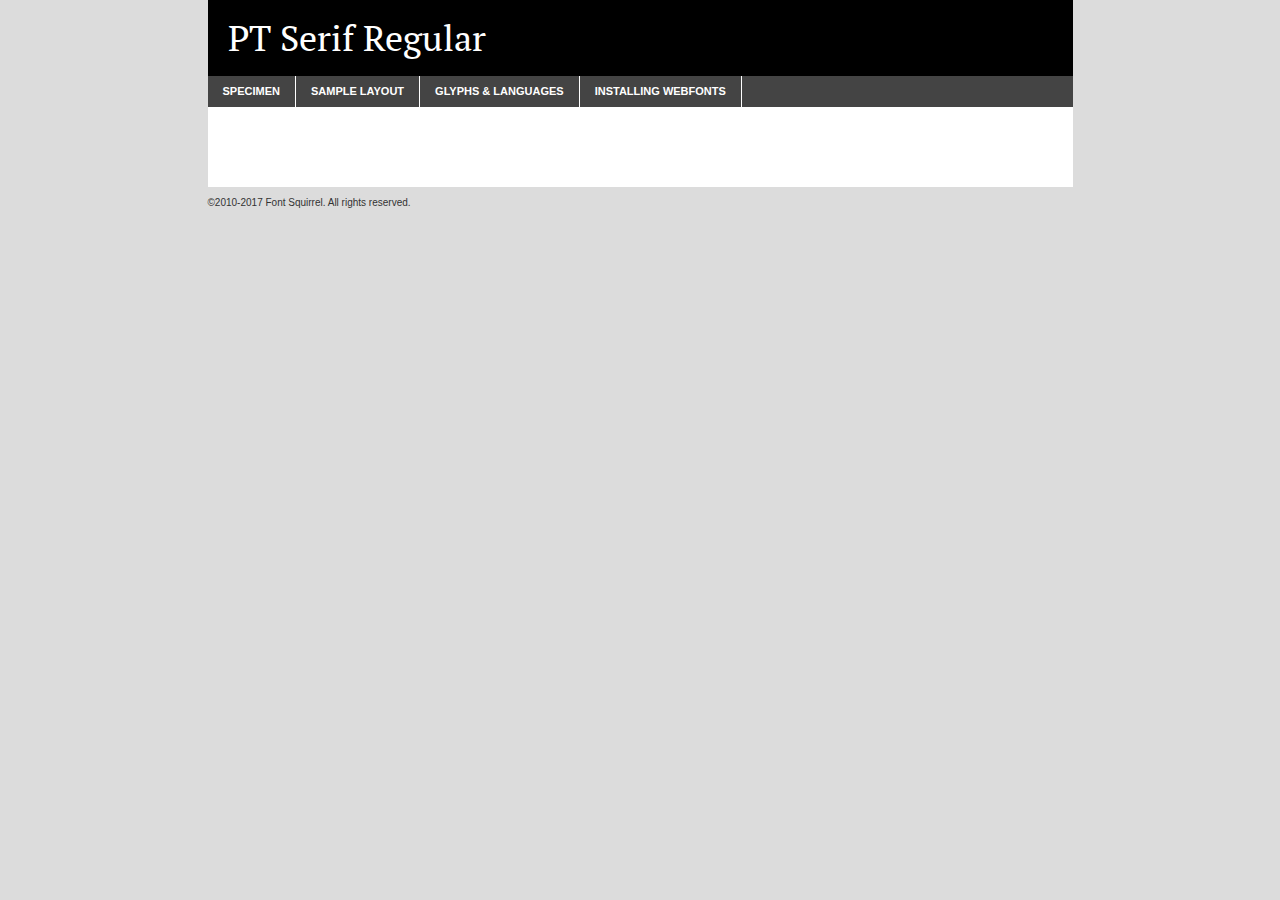
<file: fonts/ptserif-regular-demo.html>
<!DOCTYPE html PUBLIC "-//W3C//DTD XHTML 1.0 Transitional//EN"
	"http://www.w3.org/TR/xhtml1/DTD/xhtml1-transitional.dtd">

<html xmlns="http://www.w3.org/1999/xhtml" xml:lang="en" lang="en">
<head>
	<meta http-equiv="Content-Type" content="text/html; charset=utf-8" />
	<script src="http://ajax.googleapis.com/ajax/libs/jquery/1.7.2/jquery.min.js" type="text/javascript" charset="utf-8"></script>
	<script type="text/javascript">
	(function($){$.fn.easyTabs=function(option){var param=jQuery.extend({fadeSpeed:"fast",defaultContent:1,activeClass:'active'},option);$(this).each(function(){var thisId="#"+this.id;if(param.defaultContent==''){param.defaultContent=1;}
	if(typeof param.defaultContent=="number")
	{var defaultTab=$(thisId+" .tabs li:eq("+(param.defaultContent-1)+") a").attr('href').substr(1);}else{var defaultTab=param.defaultContent;}
	$(thisId+" .tabs li a").each(function(){var tabToHide=$(this).attr('href').substr(1);$("#"+tabToHide).addClass('easytabs-tab-content');});hideAll();changeContent(defaultTab);function hideAll(){$(thisId+" .easytabs-tab-content").hide();}
	function changeContent(tabId){hideAll();$(thisId+" .tabs li").removeClass(param.activeClass);$(thisId+" .tabs li a[href=#"+tabId+"]").closest('li').addClass(param.activeClass);if(param.fadeSpeed!="none")
	{$(thisId+" #"+tabId).fadeIn(param.fadeSpeed);}else{$(thisId+" #"+tabId).show();}}
	$(thisId+" .tabs li").click(function(){var tabId=$(this).find('a').attr('href').substr(1);changeContent(tabId);return false;});});}})(jQuery);
	</script>
	<link rel="stylesheet" href="specimen_files/specimen_stylesheet.css" type="text/css" charset="utf-8" />
	<link rel="stylesheet" href="stylesheet.css" type="text/css" charset="utf-8" />

	<style type="text/css">
					body{
				font-family: 'pt_serifregular';
							}
		</style>

	<title>PT Serif Regular Specimen</title>
	
	
	<script type="text/javascript" charset="utf-8">
		$(document).ready(function() {
			$('#container').easyTabs({defaultContent:1});
		});
	</script>
</head>

<body>
<div id="container">
	<div id="header">
		PT Serif Regular	</div>
	<ul class="tabs">
		<li><a href="#specimen">Specimen</a></li>
		<li><a href="#layout">Sample Layout</a></li>
				<li><a href="#glyphs">Glyphs &amp; Languages</a></li>
		<li><a href="#installing">Installing Webfonts</a></li>
		
	</ul>
	
	<div id="main_content">

		
			<div id="specimen">
		
				<div class="section">
					<div class="grid12 firstcol">
						<div class="huge">AaBb</div>
					</div>
				</div>
		
				<div class="section">
					<div class="glyph_range">A&#x200B;B&#x200b;C&#x200b;D&#x200b;E&#x200b;F&#x200b;G&#x200b;H&#x200b;I&#x200b;J&#x200b;K&#x200b;L&#x200b;M&#x200b;N&#x200b;O&#x200b;P&#x200b;Q&#x200b;R&#x200b;S&#x200b;T&#x200b;U&#x200b;V&#x200b;W&#x200b;X&#x200b;Y&#x200b;Z&#x200b;a&#x200b;b&#x200b;c&#x200b;d&#x200b;e&#x200b;f&#x200b;g&#x200b;h&#x200b;i&#x200b;j&#x200b;k&#x200b;l&#x200b;m&#x200b;n&#x200b;o&#x200b;p&#x200b;q&#x200b;r&#x200b;s&#x200b;t&#x200b;u&#x200b;v&#x200b;w&#x200b;x&#x200b;y&#x200b;z&#x200b;1&#x200b;2&#x200b;3&#x200b;4&#x200b;5&#x200b;6&#x200b;7&#x200b;8&#x200b;9&#x200b;0&#x200b;&amp;&#x200b;.&#x200b;,&#x200b;?&#x200b;!&#x200b;&#64;&#x200b;(&#x200b;)&#x200b;#&#x200b;$&#x200b;%&#x200b;*&#x200b;+&#x200b;-&#x200b;=&#x200b;:&#x200b;;</div>
				</div>
				<div class="section">
					<div class="grid12 firstcol">
						<table class="sample_table">
							<tr><td>10</td><td class="size10">abcdefghijklmnopqrstuvwxyzABCDEFGHIJKLMNOPQRSTUVWXYZ0123456789abcdefghijklmnopqrstuvwxyzABCDEFGHIJKLMNOPQRSTUVWXYZ0123456789abcdefghijklmnopqrstuvwxyzABCDEFGHIJKLMNOPQRSTUVWXYZ</td></tr>
							<tr><td>11</td><td class="size11">abcdefghijklmnopqrstuvwxyzABCDEFGHIJKLMNOPQRSTUVWXYZ0123456789abcdefghijklmnopqrstuvwxyzABCDEFGHIJKLMNOPQRSTUVWXYZ0123456789abcdefghijklmnopqrstuvwxyzABCDEFGHIJKLMNOPQRSTUVWXYZ</td></tr>
							<tr><td>12</td><td class="size12">abcdefghijklmnopqrstuvwxyzABCDEFGHIJKLMNOPQRSTUVWXYZ0123456789abcdefghijklmnopqrstuvwxyzABCDEFGHIJKLMNOPQRSTUVWXYZ0123456789abcdefghijklmnopqrstuvwxyzABCDEFGHIJKLMNOPQRSTUVWXYZ</td></tr>
							<tr><td>13</td><td class="size13">abcdefghijklmnopqrstuvwxyzABCDEFGHIJKLMNOPQRSTUVWXYZ0123456789abcdefghijklmnopqrstuvwxyzABCDEFGHIJKLMNOPQRSTUVWXYZ0123456789abcdefghijklmnopqrstuvwxyzABCDEFGHIJKLMNOPQRSTUVWXYZ</td></tr>
							<tr><td>14</td><td class="size14">abcdefghijklmnopqrstuvwxyzABCDEFGHIJKLMNOPQRSTUVWXYZ0123456789abcdefghijklmnopqrstuvwxyzABCDEFGHIJKLMNOPQRSTUVWXYZ0123456789abcdefghijklmnopqrstuvwxyzABCDEFGHIJKLMNOPQRSTUVWXYZ</td></tr>
							<tr><td>16</td><td class="size16">abcdefghijklmnopqrstuvwxyzABCDEFGHIJKLMNOPQRSTUVWXYZ0123456789abcdefghijklmnopqrstuvwxyzABCDEFGHIJKLMNOPQRSTUVWXYZ</td></tr>
							<tr><td>18</td><td class="size18">abcdefghijklmnopqrstuvwxyzABCDEFGHIJKLMNOPQRSTUVWXYZ0123456789abcdefghijklmnopqrstuvwxyzABCDEFGHIJKLMNOPQRSTUVWXYZ</td></tr>
							<tr><td>20</td><td class="size20">abcdefghijklmnopqrstuvwxyzABCDEFGHIJKLMNOPQRSTUVWXYZ0123456789abcdefghijklmnopqrstuvwxyzABCDEFGHIJKLMNOPQRSTUVWXYZ</td></tr>
							<tr><td>24</td><td class="size24">abcdefghijklmnopqrstuvwxyzABCDEFGHIJKLMNOPQRSTUVWXYZ0123456789abcdefghijklmnopqrstuvwxyzABCDEFGHIJKLMNOPQRSTUVWXYZ</td></tr>
							<tr><td>30</td><td class="size30">abcdefghijklmnopqrstuvwxyzABCDEFGHIJKLMNOPQRSTUVWXYZ0123456789abcdefghijklmnopqrstuvwxyzABCDEFGHIJKLMNOPQRSTUVWXYZ</td></tr>
							<tr><td>36</td><td class="size36">abcdefghijklmnopqrstuvwxyzABCDEFGHIJKLMNOPQRSTUVWXYZ0123456789abcdefghijklmnopqrstuvwxyzABCDEFGHIJKLMNOPQRSTUVWXYZ</td></tr>
							<tr><td>48</td><td class="size48">abcdefghijklmnopqrstuvwxyzABCDEFGHIJKLMNOPQRSTUVWXYZ0123456789abcdefghijklmnopqrstuvwxyzABCDEFGHIJKLMNOPQRSTUVWXYZ</td></tr>
							<tr><td>60</td><td class="size60">abcdefghijklmnopqrstuvwxyzABCDEFGHIJKLMNOPQRSTUVWXYZ0123456789abcdefghijklmnopqrstuvwxyzABCDEFGHIJKLMNOPQRSTUVWXYZ</td></tr>
							<tr><td>72</td><td class="size72">abcdefghijklmnopqrstuvwxyzABCDEFGHIJKLMNOPQRSTUVWXYZ0123456789abcdefghijklmnopqrstuvwxyzABCDEFGHIJKLMNOPQRSTUVWXYZ</td></tr>
							<tr><td>90</td><td class="size90">abcdefghijklmnopqrstuvwxyzABCDEFGHIJKLMNOPQRSTUVWXYZ0123456789abcdefghijklmnopqrstuvwxyzABCDEFGHIJKLMNOPQRSTUVWXYZ</td></tr>
						</table>
				
					</div>
			
				</div>
		
		
		
								<div class="section" id="bodycomparison">


										<div id="xheight">
				<div class="fontbody">&#x25FC;&#x25FC;&#x25FC;&#x25FC;&#x25FC;&#x25FC;&#x25FC;&#x25FC;&#x25FC;&#x25FC;&#x25FC;&#x25FC;&#x25FC;&#x25FC;&#x25FC;&#x25FC;&#x25FC;&#x25FC;&#x25FC;&#x25FC;&#x25FC;&#x25FC;&#x25FC;&#x25FC;&#x25FC;&#x25FC;&#x25FC;&#x25FC;&#x25FC;&#x25FC;&#x25FC;&#x25FC;&#x25FC;&#x25FC;&#x25FC;&#x25FC;&#x25FC;&#x25FC;&#x25FC;&#x25FC;&#x25FC;&#x25FC;&#x25FC;&#x25FC;&#x25FC;&#x25FC;&#x25FC;&#x25FC;&#x25FC;&#x25FC;&#x25FC;&#x25FC;&#x25FC;&#x25FC;&#x25FC;&#x25FC;&#x25FC;&#x25FC;&#x25FC;&#x25FC;&#x25FC;&#x25FC;&#x25FC;&#x25FC;&#x25FC;&#x25FC;&#x25FC;&#x25FC;&#x25FC;&#x25FC;&#x25FC;&#x25FC;&#x25FC;&#x25FC;&#x25FC;&#x25FC;&#x25FC;&#x25FC;&#x25FC;&#x25FC;&#x25FC;&#x25FC;&#x25FC;&#x25FC;&#x25FC;&#x25FC;&#x25FC;&#x25FC;&#x25FC;&#x25FC;&#x25FC;&#x25FC;&#x25FC;&#x25FC;&#x25FC;&#x25FC;&#x25FC;&#x25FC;&#x25FC;body</div><div class="arialbody">body</div><div class="verdanabody">body</div><div class="georgiabody">body</div></div>
										<div class="fontbody" style="z-index:1">
											body<span>PT Serif Regular</span>
										</div>
										<div class="arialbody" style="z-index:1">
											body<span>Arial</span>
										</div>
										<div class="verdanabody" style="z-index:1">
											body<span>Verdana</span>
										</div>
										<div class="georgiabody" style="z-index:1">
											body<span>Georgia</span>
										</div>



								</div>
		
		
				<div class="section psample psample_row1" id="">
					
					<div class="grid2 firstcol">
						<p class="size10"><span>10.</span>Aenean lacinia bibendum nulla sed consectetur. Fusce dapibus, tellus ac cursus commodo, tortor mauris condimentum nibh, ut fermentum massa justo sit amet risus. Nullam id dolor id nibh ultricies vehicula ut id elit. Cum sociis natoque penatibus et magnis dis parturient montes, nascetur ridiculus mus. Nulla vitae elit libero, a pharetra augue.</p>
			
					</div>
					<div class="grid3">
						<p class="size11"><span>11.</span>Aenean lacinia bibendum nulla sed consectetur. Fusce dapibus, tellus ac cursus commodo, tortor mauris condimentum nibh, ut fermentum massa justo sit amet risus. Nullam id dolor id nibh ultricies vehicula ut id elit. Cum sociis natoque penatibus et magnis dis parturient montes, nascetur ridiculus mus. Nulla vitae elit libero, a pharetra augue.</p>
			
					</div>
					<div class="grid3">
						<p class="size12"><span>12.</span>Aenean lacinia bibendum nulla sed consectetur. Fusce dapibus, tellus ac cursus commodo, tortor mauris condimentum nibh, ut fermentum massa justo sit amet risus. Nullam id dolor id nibh ultricies vehicula ut id elit. Cum sociis natoque penatibus et magnis dis parturient montes, nascetur ridiculus mus. Nulla vitae elit libero, a pharetra augue.</p>
			
					</div>
					<div class="grid4">
						<p class="size13"><span>13.</span>Aenean lacinia bibendum nulla sed consectetur. Fusce dapibus, tellus ac cursus commodo, tortor mauris condimentum nibh, ut fermentum massa justo sit amet risus. Nullam id dolor id nibh ultricies vehicula ut id elit. Cum sociis natoque penatibus et magnis dis parturient montes, nascetur ridiculus mus. Nulla vitae elit libero, a pharetra augue.</p>
			
					</div>
					<div class="white_blend"></div>
					
				</div>
				<div class="section psample psample_row2" id="">
					<div class="grid3 firstcol">
						<p class="size14"><span>14.</span>Aenean lacinia bibendum nulla sed consectetur. Fusce dapibus, tellus ac cursus commodo, tortor mauris condimentum nibh, ut fermentum massa justo sit amet risus. Nullam id dolor id nibh ultricies vehicula ut id elit. Cum sociis natoque penatibus et magnis dis parturient montes, nascetur ridiculus mus. Nulla vitae elit libero, a pharetra augue.</p>
			
					</div>
					<div class="grid4">
						<p class="size16"><span>16.</span>Aenean lacinia bibendum nulla sed consectetur. Fusce dapibus, tellus ac cursus commodo, tortor mauris condimentum nibh, ut fermentum massa justo sit amet risus. Nullam id dolor id nibh ultricies vehicula ut id elit. Cum sociis natoque penatibus et magnis dis parturient montes, nascetur ridiculus mus. Nulla vitae elit libero, a pharetra augue.</p>
			
					</div>
					<div class="grid5">
						<p class="size18"><span>18.</span>Aenean lacinia bibendum nulla sed consectetur. Fusce dapibus, tellus ac cursus commodo, tortor mauris condimentum nibh, ut fermentum massa justo sit amet risus. Nullam id dolor id nibh ultricies vehicula ut id elit. Cum sociis natoque penatibus et magnis dis parturient montes, nascetur ridiculus mus. Nulla vitae elit libero, a pharetra augue.</p>
			
					</div>

					<div class="white_blend"></div>

				</div>
				
				<div class="section psample psample_row3" id="">
					<div class="grid5 firstcol">
						<p class="size20"><span>20.</span>Aenean lacinia bibendum nulla sed consectetur. Fusce dapibus, tellus ac cursus commodo, tortor mauris condimentum nibh, ut fermentum massa justo sit amet risus. Nullam id dolor id nibh ultricies vehicula ut id elit. Cum sociis natoque penatibus et magnis dis parturient montes, nascetur ridiculus mus. Nulla vitae elit libero, a pharetra augue.</p>
					</div>
					<div class="grid7">
						<p class="size24"><span>24.</span>Aenean lacinia bibendum nulla sed consectetur. Fusce dapibus, tellus ac cursus commodo, tortor mauris condimentum nibh, ut fermentum massa justo sit amet risus. Nullam id dolor id nibh ultricies vehicula ut id elit. Cum sociis natoque penatibus et magnis dis parturient montes, nascetur ridiculus mus. Nulla vitae elit libero, a pharetra augue.</p>
					</div>
					
					<div class="white_blend"></div>
					
				</div>
				
				<div class="section psample psample_row4" id="">
					<div class="grid12 firstcol">
						<p class="size30"><span>30.</span>Aenean lacinia bibendum nulla sed consectetur. Fusce dapibus, tellus ac cursus commodo, tortor mauris condimentum nibh, ut fermentum massa justo sit amet risus. Nullam id dolor id nibh ultricies vehicula ut id elit. Cum sociis natoque penatibus et magnis dis parturient montes, nascetur ridiculus mus. Nulla vitae elit libero, a pharetra augue.</p>
					</div>
					<div class="white_blend"></div>
					
				</div>
				
				
				
				<div class="section psample psample_row1 fullreverse">
					<div class="grid2 firstcol">
						<p class="size10"><span>10.</span>Aenean lacinia bibendum nulla sed consectetur. Fusce dapibus, tellus ac cursus commodo, tortor mauris condimentum nibh, ut fermentum massa justo sit amet risus. Nullam id dolor id nibh ultricies vehicula ut id elit. Cum sociis natoque penatibus et magnis dis parturient montes, nascetur ridiculus mus. Nulla vitae elit libero, a pharetra augue.</p>
			
					</div>
					<div class="grid3">
						<p class="size11"><span>11.</span>Aenean lacinia bibendum nulla sed consectetur. Fusce dapibus, tellus ac cursus commodo, tortor mauris condimentum nibh, ut fermentum massa justo sit amet risus. Nullam id dolor id nibh ultricies vehicula ut id elit. Cum sociis natoque penatibus et magnis dis parturient montes, nascetur ridiculus mus. Nulla vitae elit libero, a pharetra augue.</p>
			
					</div>
					<div class="grid3">
						<p class="size12"><span>12.</span>Aenean lacinia bibendum nulla sed consectetur. Fusce dapibus, tellus ac cursus commodo, tortor mauris condimentum nibh, ut fermentum massa justo sit amet risus. Nullam id dolor id nibh ultricies vehicula ut id elit. Cum sociis natoque penatibus et magnis dis parturient montes, nascetur ridiculus mus. Nulla vitae elit libero, a pharetra augue.</p>
			
					</div>
					<div class="grid4">
						<p class="size13"><span>13.</span>Aenean lacinia bibendum nulla sed consectetur. Fusce dapibus, tellus ac cursus commodo, tortor mauris condimentum nibh, ut fermentum massa justo sit amet risus. Nullam id dolor id nibh ultricies vehicula ut id elit. Cum sociis natoque penatibus et magnis dis parturient montes, nascetur ridiculus mus. Nulla vitae elit libero, a pharetra augue.</p>
			
					</div>
					<div class="black_blend"></div>
					
				</div>
				
				<div class="section psample psample_row2 fullreverse">
					<div class="grid3 firstcol">
						<p class="size14"><span>14.</span>Aenean lacinia bibendum nulla sed consectetur. Fusce dapibus, tellus ac cursus commodo, tortor mauris condimentum nibh, ut fermentum massa justo sit amet risus. Nullam id dolor id nibh ultricies vehicula ut id elit. Cum sociis natoque penatibus et magnis dis parturient montes, nascetur ridiculus mus. Nulla vitae elit libero, a pharetra augue.</p>
			
					</div>
					<div class="grid4">
						<p class="size16"><span>16.</span>Aenean lacinia bibendum nulla sed consectetur. Fusce dapibus, tellus ac cursus commodo, tortor mauris condimentum nibh, ut fermentum massa justo sit amet risus. Nullam id dolor id nibh ultricies vehicula ut id elit. Cum sociis natoque penatibus et magnis dis parturient montes, nascetur ridiculus mus. Nulla vitae elit libero, a pharetra augue.</p>
			
					</div>
					<div class="grid5">
						<p class="size18"><span>18.</span>Aenean lacinia bibendum nulla sed consectetur. Fusce dapibus, tellus ac cursus commodo, tortor mauris condimentum nibh, ut fermentum massa justo sit amet risus. Nullam id dolor id nibh ultricies vehicula ut id elit. Cum sociis natoque penatibus et magnis dis parturient montes, nascetur ridiculus mus. Nulla vitae elit libero, a pharetra augue.</p>
			
					</div>
					<div class="black_blend"></div>

				</div>
				
				<div class="section psample fullreverse psample_row3" id="">
					<div class="grid5 firstcol">
						<p class="size20"><span>20.</span>Aenean lacinia bibendum nulla sed consectetur. Fusce dapibus, tellus ac cursus commodo, tortor mauris condimentum nibh, ut fermentum massa justo sit amet risus. Nullam id dolor id nibh ultricies vehicula ut id elit. Cum sociis natoque penatibus et magnis dis parturient montes, nascetur ridiculus mus. Nulla vitae elit libero, a pharetra augue.</p>
					</div>
					<div class="grid7">
						<p class="size24"><span>24.</span>Aenean lacinia bibendum nulla sed consectetur. Fusce dapibus, tellus ac cursus commodo, tortor mauris condimentum nibh, ut fermentum massa justo sit amet risus. Nullam id dolor id nibh ultricies vehicula ut id elit. Cum sociis natoque penatibus et magnis dis parturient montes, nascetur ridiculus mus. Nulla vitae elit libero, a pharetra augue.</p>
					</div>
					
					<div class="black_blend"></div>
					
				</div>
				
				<div class="section psample fullreverse psample_row4" id="" style="border-bottom: 20px #000 solid;">
					<div class="grid12 firstcol">
						<p class="size30"><span>30.</span>Aenean lacinia bibendum nulla sed consectetur. Fusce dapibus, tellus ac cursus commodo, tortor mauris condimentum nibh, ut fermentum massa justo sit amet risus. Nullam id dolor id nibh ultricies vehicula ut id elit. Cum sociis natoque penatibus et magnis dis parturient montes, nascetur ridiculus mus. Nulla vitae elit libero, a pharetra augue.</p>
					</div>
					<div class="black_blend"></div>
					
				</div>
				
				
				
				
			</div>
			
			<div id="layout">
				
				<div class="section">
					
					<div class="grid12 firstcol">
						<h1>Lorem Ipsum Dolor</h1>
						<h2>Etiam porta sem malesuada magna mollis euismod</h2>
						
						<p class="byline">By <a href="#link">Aenean Lacinia</a></p>
					</div>
				</div>
				<div class="section">
					<div class="grid8 firstcol">
						<p class="large">Donec sed odio dui. Morbi leo risus, porta ac consectetur ac, vestibulum at eros. Fusce dapibus, tellus ac cursus commodo, tortor mauris condimentum nibh, ut fermentum massa justo sit amet risus. </p>

						
						<h3>Pellentesque ornare sem</h3>

						<p>Maecenas sed diam eget risus varius blandit sit amet non magna. Maecenas faucibus mollis interdum. Donec ullamcorper nulla non metus auctor fringilla. Nullam id dolor id nibh ultricies vehicula ut id elit. Nullam id dolor id nibh ultricies vehicula ut id elit. </p>

						<p>Aenean eu leo quam. Pellentesque ornare sem lacinia quam venenatis vestibulum. Lorem ipsum dolor sit amet, consectetur adipiscing elit. Cum sociis natoque penatibus et magnis dis parturient montes, nascetur ridiculus mus. </p>

						<p>Nulla vitae elit libero, a pharetra augue. Praesent commodo cursus magna, vel scelerisque nisl consectetur et. Aenean lacinia bibendum nulla sed consectetur. </p>

						<p>Nullam quis risus eget urna mollis ornare vel eu leo. Nullam quis risus eget urna mollis ornare vel eu leo. Maecenas sed diam eget risus varius blandit sit amet non magna. Donec ullamcorper nulla non metus auctor fringilla. </p>

						<h3>Cras mattis consectetur</h3>

						<p>Aenean eu leo quam. Pellentesque ornare sem lacinia quam venenatis vestibulum. Aenean lacinia bibendum nulla sed consectetur. Integer posuere erat a ante venenatis dapibus posuere velit aliquet. Cras mattis consectetur purus sit amet fermentum. </p>

						<p>Nullam id dolor id nibh ultricies vehicula ut id elit. Nullam quis risus eget urna mollis ornare vel eu leo. Cras mattis consectetur purus sit amet fermentum.</p>
					</div>
					
					<div class="grid4 sidebar">
						
						<div class="box reverse">
							<p class="last">Nullam quis risus eget urna mollis ornare vel eu leo. Donec ullamcorper nulla non metus auctor fringilla. Cras mattis consectetur purus sit amet fermentum. Sed posuere consectetur est at lobortis. Lorem ipsum dolor sit amet, consectetur adipiscing elit. </p>
						</div>
						
						<p class="caption">Maecenas sed diam eget risus varius.</p>

						<p>Vestibulum id ligula porta felis euismod semper. Integer posuere erat a ante venenatis dapibus posuere velit aliquet. Vestibulum id ligula porta felis euismod semper. Sed posuere consectetur est at lobortis. Maecenas sed diam eget risus varius blandit sit amet non magna. Fusce dapibus, tellus ac cursus commodo, tortor mauris condimentum nibh, ut fermentum massa justo sit amet risus. </p>

					

						<p>Duis mollis, est non commodo luctus, nisi erat porttitor ligula, eget lacinia odio sem nec elit. Aenean lacinia bibendum nulla sed consectetur. Vivamus sagittis lacus vel augue laoreet rutrum faucibus dolor auctor. Aenean lacinia bibendum nulla sed consectetur. Nullam quis risus eget urna mollis ornare vel eu leo. </p>

						<p>Praesent commodo cursus magna, vel scelerisque nisl consectetur et. Donec ullamcorper nulla non metus auctor fringilla. Maecenas faucibus mollis interdum. Fusce dapibus, tellus ac cursus commodo, tortor mauris condimentum nibh, ut fermentum massa justo sit amet risus. </p>

					</div>
				</div>
				
			</div>


			



		<div id="glyphs">
			<div class="section">
				<div class="grid12 firstcol">
			
				<h1>Language Support</h1>
				<p>The subset of PT Serif Regular in this kit supports the following languages:<br />
			
					Albanian, Basque, Breton, Chamorro, Danish, Dutch, English, Faroese, Finnish, French, Frisian, Galician, German, Icelandic, Italian, Malagasy, Norwegian, Portuguese, Spanish, Alsatian, Aragonese, Arapaho, Arrernte, Asturian, Aymara, Bislama, Cebuano, Corsican, Fijian, French_creole, Genoese, Gilbertese, Greenlandic, Haitian_creole, Hiligaynon, Hmong, Hopi, Ibanag, Iloko_ilokano, Indonesian, Interglossa_glosa, Interlingua, Irish_gaelic, Jerriais, Lojban, Lombard, Luxembourgeois, Manx, Mohawk, Norfolk_pitcairnese, Occitan, Oromo, Pangasinan, Papiamento, Piedmontese, Potawatomi, Rhaeto-romance, Romansh, Rotokas, Sami_lule, Samoan, Sardinian, Scots_gaelic, Seychelles_creole, Shona, Sicilian, Somali, Southern_ndebele, Swahili, Swati_swazi, Tagalog_filipino_pilipino, Tetum, Tok_pisin, Uyghur_latinized, Volapuk, Walloon, Warlpiri, Xhosa, Yapese, Zulu, Latinbasic, Ubasic, Demo				</p>
				<h1>Glyph Chart</h1>
				<p>The subset of PT Serif Regular in this kit includes all the glyphs listed below. Unicode entities are included above each glyph to help you insert individual characters into your layout.</p>
				<div id="glyph_chart">
			
																				 <div><p>&amp;#13;</p>&#13;</div>
																				 <div><p>&amp;#32;</p>&#32;</div>
																				 <div><p>&amp;#33;</p>&#33;</div>
																				 <div><p>&amp;#34;</p>&#34;</div>
																				 <div><p>&amp;#35;</p>&#35;</div>
																				 <div><p>&amp;#36;</p>&#36;</div>
																				 <div><p>&amp;#37;</p>&#37;</div>
																				 <div><p>&amp;#38;</p>&#38;</div>
																				 <div><p>&amp;#39;</p>&#39;</div>
																				 <div><p>&amp;#40;</p>&#40;</div>
																				 <div><p>&amp;#41;</p>&#41;</div>
																				 <div><p>&amp;#42;</p>&#42;</div>
																				 <div><p>&amp;#43;</p>&#43;</div>
																				 <div><p>&amp;#44;</p>&#44;</div>
																				 <div><p>&amp;#45;</p>&#45;</div>
																				 <div><p>&amp;#46;</p>&#46;</div>
																				 <div><p>&amp;#47;</p>&#47;</div>
																				 <div><p>&amp;#48;</p>&#48;</div>
																				 <div><p>&amp;#49;</p>&#49;</div>
																				 <div><p>&amp;#50;</p>&#50;</div>
																				 <div><p>&amp;#51;</p>&#51;</div>
																				 <div><p>&amp;#52;</p>&#52;</div>
																				 <div><p>&amp;#53;</p>&#53;</div>
																				 <div><p>&amp;#54;</p>&#54;</div>
																				 <div><p>&amp;#55;</p>&#55;</div>
																				 <div><p>&amp;#56;</p>&#56;</div>
																				 <div><p>&amp;#57;</p>&#57;</div>
																				 <div><p>&amp;#58;</p>&#58;</div>
																				 <div><p>&amp;#59;</p>&#59;</div>
																				 <div><p>&amp;#60;</p>&#60;</div>
																				 <div><p>&amp;#61;</p>&#61;</div>
																				 <div><p>&amp;#62;</p>&#62;</div>
																				 <div><p>&amp;#63;</p>&#63;</div>
																				 <div><p>&amp;#64;</p>&#64;</div>
																				 <div><p>&amp;#65;</p>&#65;</div>
																				 <div><p>&amp;#66;</p>&#66;</div>
																				 <div><p>&amp;#67;</p>&#67;</div>
																				 <div><p>&amp;#68;</p>&#68;</div>
																				 <div><p>&amp;#69;</p>&#69;</div>
																				 <div><p>&amp;#70;</p>&#70;</div>
																				 <div><p>&amp;#71;</p>&#71;</div>
																				 <div><p>&amp;#72;</p>&#72;</div>
																				 <div><p>&amp;#73;</p>&#73;</div>
																				 <div><p>&amp;#74;</p>&#74;</div>
																				 <div><p>&amp;#75;</p>&#75;</div>
																				 <div><p>&amp;#76;</p>&#76;</div>
																				 <div><p>&amp;#77;</p>&#77;</div>
																				 <div><p>&amp;#78;</p>&#78;</div>
																				 <div><p>&amp;#79;</p>&#79;</div>
																				 <div><p>&amp;#80;</p>&#80;</div>
																				 <div><p>&amp;#81;</p>&#81;</div>
																				 <div><p>&amp;#82;</p>&#82;</div>
																				 <div><p>&amp;#83;</p>&#83;</div>
																				 <div><p>&amp;#84;</p>&#84;</div>
																				 <div><p>&amp;#85;</p>&#85;</div>
																				 <div><p>&amp;#86;</p>&#86;</div>
																				 <div><p>&amp;#87;</p>&#87;</div>
																				 <div><p>&amp;#88;</p>&#88;</div>
																				 <div><p>&amp;#89;</p>&#89;</div>
																				 <div><p>&amp;#90;</p>&#90;</div>
																				 <div><p>&amp;#91;</p>&#91;</div>
																				 <div><p>&amp;#92;</p>&#92;</div>
																				 <div><p>&amp;#93;</p>&#93;</div>
																				 <div><p>&amp;#94;</p>&#94;</div>
																				 <div><p>&amp;#95;</p>&#95;</div>
																				 <div><p>&amp;#96;</p>&#96;</div>
																				 <div><p>&amp;#97;</p>&#97;</div>
																				 <div><p>&amp;#98;</p>&#98;</div>
																				 <div><p>&amp;#99;</p>&#99;</div>
																				 <div><p>&amp;#100;</p>&#100;</div>
																				 <div><p>&amp;#101;</p>&#101;</div>
																				 <div><p>&amp;#102;</p>&#102;</div>
																				 <div><p>&amp;#103;</p>&#103;</div>
																				 <div><p>&amp;#104;</p>&#104;</div>
																				 <div><p>&amp;#105;</p>&#105;</div>
																				 <div><p>&amp;#106;</p>&#106;</div>
																				 <div><p>&amp;#107;</p>&#107;</div>
																				 <div><p>&amp;#108;</p>&#108;</div>
																				 <div><p>&amp;#109;</p>&#109;</div>
																				 <div><p>&amp;#110;</p>&#110;</div>
																				 <div><p>&amp;#111;</p>&#111;</div>
																				 <div><p>&amp;#112;</p>&#112;</div>
																				 <div><p>&amp;#113;</p>&#113;</div>
																				 <div><p>&amp;#114;</p>&#114;</div>
																				 <div><p>&amp;#115;</p>&#115;</div>
																				 <div><p>&amp;#116;</p>&#116;</div>
																				 <div><p>&amp;#117;</p>&#117;</div>
																				 <div><p>&amp;#118;</p>&#118;</div>
																				 <div><p>&amp;#119;</p>&#119;</div>
																				 <div><p>&amp;#120;</p>&#120;</div>
																				 <div><p>&amp;#121;</p>&#121;</div>
																				 <div><p>&amp;#122;</p>&#122;</div>
																				 <div><p>&amp;#123;</p>&#123;</div>
																				 <div><p>&amp;#124;</p>&#124;</div>
																				 <div><p>&amp;#125;</p>&#125;</div>
																				 <div><p>&amp;#126;</p>&#126;</div>
																				 <div><p>&amp;#160;</p>&#160;</div>
																				 <div><p>&amp;#161;</p>&#161;</div>
																				 <div><p>&amp;#162;</p>&#162;</div>
																				 <div><p>&amp;#163;</p>&#163;</div>
																				 <div><p>&amp;#164;</p>&#164;</div>
																				 <div><p>&amp;#165;</p>&#165;</div>
																				 <div><p>&amp;#166;</p>&#166;</div>
																				 <div><p>&amp;#167;</p>&#167;</div>
																				 <div><p>&amp;#168;</p>&#168;</div>
																				 <div><p>&amp;#169;</p>&#169;</div>
																				 <div><p>&amp;#170;</p>&#170;</div>
																				 <div><p>&amp;#171;</p>&#171;</div>
																				 <div><p>&amp;#172;</p>&#172;</div>
																				 <div><p>&amp;#173;</p>&#173;</div>
																				 <div><p>&amp;#174;</p>&#174;</div>
																				 <div><p>&amp;#175;</p>&#175;</div>
																				 <div><p>&amp;#176;</p>&#176;</div>
																				 <div><p>&amp;#177;</p>&#177;</div>
																				 <div><p>&amp;#178;</p>&#178;</div>
																				 <div><p>&amp;#179;</p>&#179;</div>
																				 <div><p>&amp;#180;</p>&#180;</div>
																				 <div><p>&amp;#181;</p>&#181;</div>
																				 <div><p>&amp;#182;</p>&#182;</div>
																				 <div><p>&amp;#183;</p>&#183;</div>
																				 <div><p>&amp;#184;</p>&#184;</div>
																				 <div><p>&amp;#185;</p>&#185;</div>
																				 <div><p>&amp;#186;</p>&#186;</div>
																				 <div><p>&amp;#187;</p>&#187;</div>
																				 <div><p>&amp;#188;</p>&#188;</div>
																				 <div><p>&amp;#189;</p>&#189;</div>
																				 <div><p>&amp;#190;</p>&#190;</div>
																				 <div><p>&amp;#191;</p>&#191;</div>
																				 <div><p>&amp;#192;</p>&#192;</div>
																				 <div><p>&amp;#193;</p>&#193;</div>
																				 <div><p>&amp;#194;</p>&#194;</div>
																				 <div><p>&amp;#195;</p>&#195;</div>
																				 <div><p>&amp;#196;</p>&#196;</div>
																				 <div><p>&amp;#197;</p>&#197;</div>
																				 <div><p>&amp;#198;</p>&#198;</div>
																				 <div><p>&amp;#199;</p>&#199;</div>
																				 <div><p>&amp;#200;</p>&#200;</div>
																				 <div><p>&amp;#201;</p>&#201;</div>
																				 <div><p>&amp;#202;</p>&#202;</div>
																				 <div><p>&amp;#203;</p>&#203;</div>
																				 <div><p>&amp;#204;</p>&#204;</div>
																				 <div><p>&amp;#205;</p>&#205;</div>
																				 <div><p>&amp;#206;</p>&#206;</div>
																				 <div><p>&amp;#207;</p>&#207;</div>
																				 <div><p>&amp;#208;</p>&#208;</div>
																				 <div><p>&amp;#209;</p>&#209;</div>
																				 <div><p>&amp;#210;</p>&#210;</div>
																				 <div><p>&amp;#211;</p>&#211;</div>
																				 <div><p>&amp;#212;</p>&#212;</div>
																				 <div><p>&amp;#213;</p>&#213;</div>
																				 <div><p>&amp;#214;</p>&#214;</div>
																				 <div><p>&amp;#215;</p>&#215;</div>
																				 <div><p>&amp;#216;</p>&#216;</div>
																				 <div><p>&amp;#217;</p>&#217;</div>
																				 <div><p>&amp;#218;</p>&#218;</div>
																				 <div><p>&amp;#219;</p>&#219;</div>
																				 <div><p>&amp;#220;</p>&#220;</div>
																				 <div><p>&amp;#221;</p>&#221;</div>
																				 <div><p>&amp;#222;</p>&#222;</div>
																				 <div><p>&amp;#223;</p>&#223;</div>
																				 <div><p>&amp;#224;</p>&#224;</div>
																				 <div><p>&amp;#225;</p>&#225;</div>
																				 <div><p>&amp;#226;</p>&#226;</div>
																				 <div><p>&amp;#227;</p>&#227;</div>
																				 <div><p>&amp;#228;</p>&#228;</div>
																				 <div><p>&amp;#229;</p>&#229;</div>
																				 <div><p>&amp;#230;</p>&#230;</div>
																				 <div><p>&amp;#231;</p>&#231;</div>
																				 <div><p>&amp;#232;</p>&#232;</div>
																				 <div><p>&amp;#233;</p>&#233;</div>
																				 <div><p>&amp;#234;</p>&#234;</div>
																				 <div><p>&amp;#235;</p>&#235;</div>
																				 <div><p>&amp;#236;</p>&#236;</div>
																				 <div><p>&amp;#237;</p>&#237;</div>
																				 <div><p>&amp;#238;</p>&#238;</div>
																				 <div><p>&amp;#239;</p>&#239;</div>
																				 <div><p>&amp;#240;</p>&#240;</div>
																				 <div><p>&amp;#241;</p>&#241;</div>
																				 <div><p>&amp;#242;</p>&#242;</div>
																				 <div><p>&amp;#243;</p>&#243;</div>
																				 <div><p>&amp;#244;</p>&#244;</div>
																				 <div><p>&amp;#245;</p>&#245;</div>
																				 <div><p>&amp;#246;</p>&#246;</div>
																				 <div><p>&amp;#247;</p>&#247;</div>
																				 <div><p>&amp;#248;</p>&#248;</div>
																				 <div><p>&amp;#249;</p>&#249;</div>
																				 <div><p>&amp;#250;</p>&#250;</div>
																				 <div><p>&amp;#251;</p>&#251;</div>
																				 <div><p>&amp;#252;</p>&#252;</div>
																				 <div><p>&amp;#253;</p>&#253;</div>
																				 <div><p>&amp;#254;</p>&#254;</div>
																				 <div><p>&amp;#255;</p>&#255;</div>
																				 <div><p>&amp;#338;</p>&#338;</div>
																				 <div><p>&amp;#339;</p>&#339;</div>
																				 <div><p>&amp;#376;</p>&#376;</div>
																				 <div><p>&amp;#710;</p>&#710;</div>
																				 <div><p>&amp;#732;</p>&#732;</div>
																				 <div><p>&amp;#8192;</p>&#8192;</div>
																				 <div><p>&amp;#8193;</p>&#8193;</div>
																				 <div><p>&amp;#8194;</p>&#8194;</div>
																				 <div><p>&amp;#8195;</p>&#8195;</div>
																				 <div><p>&amp;#8196;</p>&#8196;</div>
																				 <div><p>&amp;#8197;</p>&#8197;</div>
																				 <div><p>&amp;#8198;</p>&#8198;</div>
																				 <div><p>&amp;#8199;</p>&#8199;</div>
																				 <div><p>&amp;#8200;</p>&#8200;</div>
																				 <div><p>&amp;#8201;</p>&#8201;</div>
																				 <div><p>&amp;#8202;</p>&#8202;</div>
																				 <div><p>&amp;#8208;</p>&#8208;</div>
																				 <div><p>&amp;#8209;</p>&#8209;</div>
																				 <div><p>&amp;#8210;</p>&#8210;</div>
																				 <div><p>&amp;#8211;</p>&#8211;</div>
																				 <div><p>&amp;#8212;</p>&#8212;</div>
																				 <div><p>&amp;#8216;</p>&#8216;</div>
																				 <div><p>&amp;#8217;</p>&#8217;</div>
																				 <div><p>&amp;#8218;</p>&#8218;</div>
																				 <div><p>&amp;#8220;</p>&#8220;</div>
																				 <div><p>&amp;#8221;</p>&#8221;</div>
																				 <div><p>&amp;#8222;</p>&#8222;</div>
																				 <div><p>&amp;#8226;</p>&#8226;</div>
																				 <div><p>&amp;#8230;</p>&#8230;</div>
																				 <div><p>&amp;#8239;</p>&#8239;</div>
																				 <div><p>&amp;#8249;</p>&#8249;</div>
																				 <div><p>&amp;#8250;</p>&#8250;</div>
																				 <div><p>&amp;#8287;</p>&#8287;</div>
																				 <div><p>&amp;#8364;</p>&#8364;</div>
																				 <div><p>&amp;#8482;</p>&#8482;</div>
																				 <div><p>&amp;#9724;</p>&#9724;</div>
																				 <div><p>&amp;#64257;</p>&#64257;</div>
																				 <div><p>&amp;#64258;</p>&#64258;</div>
																																						</div>	
				</div>
		
		
			</div>
		</div>
		
		
		<div id="specs">
			
		</div>
	
		<div id="installing">
			<div class="section">
				<div class="grid7 firstcol">
					<h1>Installing Webfonts</h1>
					
					<p>Webfonts are supported by all major browser platforms but not all in the same way. There are currently four different font formats that must be included in order to target all browsers. This includes TTF, WOFF, EOT and SVG.</p>
					
					<h2>1. Upload your webfonts</h2>
					<p>You must upload your webfont kit to your website. They should be in or near the same directory as your CSS files.</p>
					
					<h2>2. Include the webfont stylesheet</h2>
					<p>A special CSS @font-face declaration helps the various browsers select the appropriate font it needs without causing you a bunch of headaches. Learn more about this syntax by reading the <a href="https://www.fontspring.com/blog/further-hardening-of-the-bulletproof-syntax">Fontspring blog post</a> about it. The code for it is as follows:</p>


<code>
@font-face{ 
	font-family: 'MyWebFont';
	src: url('WebFont.eot');
	src: url('WebFont.eot?#iefix') format('embedded-opentype'),
	     url('WebFont.woff') format('woff'),
	     url('WebFont.ttf') format('truetype'),
	     url('WebFont.svg#webfont') format('svg');
}
</code>

	<p>We've already gone ahead and generated the code for you. All you have to do is link to the stylesheet in your HTML, like this:</p>
	<code>&lt;link rel=&quot;stylesheet&quot; href=&quot;stylesheet.css&quot; type=&quot;text/css&quot; charset=&quot;utf-8&quot; /&gt;</code>

					<h2>3. Modify your own stylesheet</h2>
					<p>To take advantage of your new fonts, you must tell your stylesheet to use them. Look at the original @font-face declaration above and find the property called "font-family." The name linked there will be what you use to reference the font. Prepend that webfont name to the font stack in the "font-family" property, inside the selector you want to change. For example:</p>
<code>p { font-family: 'WebFont', Arial, sans-serif; }</code>

<h2>4. Test</h2>
<p>Getting webfonts to work cross-browser <em>can</em> be tricky. Use the information in the sidebar to help you if you find that fonts aren't loading in a particular browser.</p>
				</div>
				
				<div class="grid5 sidebar">
					<div class="box">
						<h2>Troubleshooting<br />Font-Face Problems</h2>
						<p>Having trouble getting your webfonts to load in your new website? Here are some tips to sort out what might be the problem.</p>

						<h3>Fonts not showing in any browser</h3>

						<p>This sounds like you need to work on the plumbing. You either did not upload the fonts to the correct directory, or you did not link the fonts properly in the CSS. If you've confirmed that all this is correct and you still have a problem, take a look at your .htaccess file and see if requests are getting intercepted.</p>

						<h3>Fonts not loading in iPhone or iPad</h3>

						<p>The most common problem here is that you are serving the fonts from an IIS server. IIS refuses to serve files that have unknown MIME types. If that is the case, you must set the MIME type for SVG to "image/svg+xml" in the server settings. Follow these instructions from Microsoft if you need help.</p>

						<h3>Fonts not loading in Firefox</h3>

						<p>The primary reason for this failure? You are still using a version Firefox older than 3.5. So upgrade already! If that isn't it, then you are very likely serving fonts from a different domain. Firefox requires that all font assets be served from the same domain. Lastly it is possible that you need to add WOFF to your list of MIME types (if you are serving via IIS.)</p>

						<h3>Fonts not loading in IE</h3>

						<p>Are you looking at Internet Explorer on an actual Windows machine or are you cheating by using a service like Adobe BrowserLab? Many of these screenshot services do not render @font-face for IE. Best to test it on a real machine.</p>

						<h3>Fonts not loading in IE9</h3>

						<p>IE9, like Firefox, requires that fonts be served from the same domain as the website. Make sure that is the case.</p>
					</div>
				</div>
			</div>
			
		</div>
	
	</div>
	<div id="footer">
		<p>&copy;2010-2017 Font Squirrel. All rights reserved.</p>
	</div>
</div>
</body>
</html>
</file>
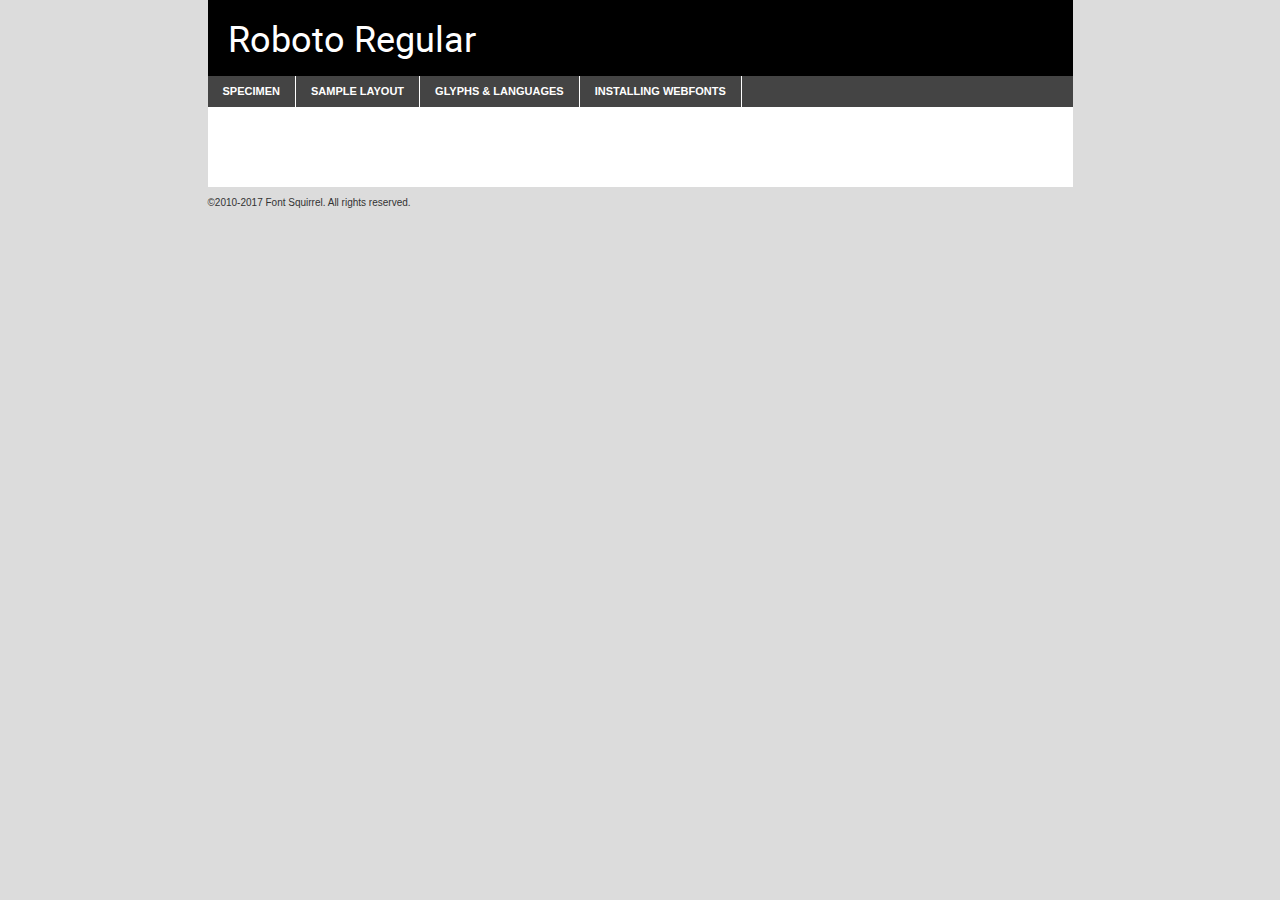
<file: fonts/roboto-regular-demo.html>
<!DOCTYPE html PUBLIC "-//W3C//DTD XHTML 1.0 Transitional//EN"
	"http://www.w3.org/TR/xhtml1/DTD/xhtml1-transitional.dtd">

<html xmlns="http://www.w3.org/1999/xhtml" xml:lang="en" lang="en">
<head>
	<meta http-equiv="Content-Type" content="text/html; charset=utf-8" />
	<script src="http://ajax.googleapis.com/ajax/libs/jquery/1.7.2/jquery.min.js" type="text/javascript" charset="utf-8"></script>
	<script type="text/javascript">
	(function($){$.fn.easyTabs=function(option){var param=jQuery.extend({fadeSpeed:"fast",defaultContent:1,activeClass:'active'},option);$(this).each(function(){var thisId="#"+this.id;if(param.defaultContent==''){param.defaultContent=1;}
	if(typeof param.defaultContent=="number")
	{var defaultTab=$(thisId+" .tabs li:eq("+(param.defaultContent-1)+") a").attr('href').substr(1);}else{var defaultTab=param.defaultContent;}
	$(thisId+" .tabs li a").each(function(){var tabToHide=$(this).attr('href').substr(1);$("#"+tabToHide).addClass('easytabs-tab-content');});hideAll();changeContent(defaultTab);function hideAll(){$(thisId+" .easytabs-tab-content").hide();}
	function changeContent(tabId){hideAll();$(thisId+" .tabs li").removeClass(param.activeClass);$(thisId+" .tabs li a[href=#"+tabId+"]").closest('li').addClass(param.activeClass);if(param.fadeSpeed!="none")
	{$(thisId+" #"+tabId).fadeIn(param.fadeSpeed);}else{$(thisId+" #"+tabId).show();}}
	$(thisId+" .tabs li").click(function(){var tabId=$(this).find('a').attr('href').substr(1);changeContent(tabId);return false;});});}})(jQuery);
	</script>
	<link rel="stylesheet" href="specimen_files/specimen_stylesheet.css" type="text/css" charset="utf-8" />
	<link rel="stylesheet" href="stylesheet.css" type="text/css" charset="utf-8" />

	<style type="text/css">
					body{
				font-family: 'robotoregular';
							}
		</style>

	<title>Roboto Regular Specimen</title>
	
	
	<script type="text/javascript" charset="utf-8">
		$(document).ready(function() {
			$('#container').easyTabs({defaultContent:1});
		});
	</script>
</head>

<body>
<div id="container">
	<div id="header">
		Roboto Regular	</div>
	<ul class="tabs">
		<li><a href="#specimen">Specimen</a></li>
		<li><a href="#layout">Sample Layout</a></li>
				<li><a href="#glyphs">Glyphs &amp; Languages</a></li>
		<li><a href="#installing">Installing Webfonts</a></li>
		
	</ul>
	
	<div id="main_content">

		
			<div id="specimen">
		
				<div class="section">
					<div class="grid12 firstcol">
						<div class="huge">AaBb</div>
					</div>
				</div>
		
				<div class="section">
					<div class="glyph_range">A&#x200B;B&#x200b;C&#x200b;D&#x200b;E&#x200b;F&#x200b;G&#x200b;H&#x200b;I&#x200b;J&#x200b;K&#x200b;L&#x200b;M&#x200b;N&#x200b;O&#x200b;P&#x200b;Q&#x200b;R&#x200b;S&#x200b;T&#x200b;U&#x200b;V&#x200b;W&#x200b;X&#x200b;Y&#x200b;Z&#x200b;a&#x200b;b&#x200b;c&#x200b;d&#x200b;e&#x200b;f&#x200b;g&#x200b;h&#x200b;i&#x200b;j&#x200b;k&#x200b;l&#x200b;m&#x200b;n&#x200b;o&#x200b;p&#x200b;q&#x200b;r&#x200b;s&#x200b;t&#x200b;u&#x200b;v&#x200b;w&#x200b;x&#x200b;y&#x200b;z&#x200b;1&#x200b;2&#x200b;3&#x200b;4&#x200b;5&#x200b;6&#x200b;7&#x200b;8&#x200b;9&#x200b;0&#x200b;&amp;&#x200b;.&#x200b;,&#x200b;?&#x200b;!&#x200b;&#64;&#x200b;(&#x200b;)&#x200b;#&#x200b;$&#x200b;%&#x200b;*&#x200b;+&#x200b;-&#x200b;=&#x200b;:&#x200b;;</div>
				</div>
				<div class="section">
					<div class="grid12 firstcol">
						<table class="sample_table">
							<tr><td>10</td><td class="size10">abcdefghijklmnopqrstuvwxyzABCDEFGHIJKLMNOPQRSTUVWXYZ0123456789abcdefghijklmnopqrstuvwxyzABCDEFGHIJKLMNOPQRSTUVWXYZ0123456789abcdefghijklmnopqrstuvwxyzABCDEFGHIJKLMNOPQRSTUVWXYZ</td></tr>
							<tr><td>11</td><td class="size11">abcdefghijklmnopqrstuvwxyzABCDEFGHIJKLMNOPQRSTUVWXYZ0123456789abcdefghijklmnopqrstuvwxyzABCDEFGHIJKLMNOPQRSTUVWXYZ0123456789abcdefghijklmnopqrstuvwxyzABCDEFGHIJKLMNOPQRSTUVWXYZ</td></tr>
							<tr><td>12</td><td class="size12">abcdefghijklmnopqrstuvwxyzABCDEFGHIJKLMNOPQRSTUVWXYZ0123456789abcdefghijklmnopqrstuvwxyzABCDEFGHIJKLMNOPQRSTUVWXYZ0123456789abcdefghijklmnopqrstuvwxyzABCDEFGHIJKLMNOPQRSTUVWXYZ</td></tr>
							<tr><td>13</td><td class="size13">abcdefghijklmnopqrstuvwxyzABCDEFGHIJKLMNOPQRSTUVWXYZ0123456789abcdefghijklmnopqrstuvwxyzABCDEFGHIJKLMNOPQRSTUVWXYZ0123456789abcdefghijklmnopqrstuvwxyzABCDEFGHIJKLMNOPQRSTUVWXYZ</td></tr>
							<tr><td>14</td><td class="size14">abcdefghijklmnopqrstuvwxyzABCDEFGHIJKLMNOPQRSTUVWXYZ0123456789abcdefghijklmnopqrstuvwxyzABCDEFGHIJKLMNOPQRSTUVWXYZ0123456789abcdefghijklmnopqrstuvwxyzABCDEFGHIJKLMNOPQRSTUVWXYZ</td></tr>
							<tr><td>16</td><td class="size16">abcdefghijklmnopqrstuvwxyzABCDEFGHIJKLMNOPQRSTUVWXYZ0123456789abcdefghijklmnopqrstuvwxyzABCDEFGHIJKLMNOPQRSTUVWXYZ</td></tr>
							<tr><td>18</td><td class="size18">abcdefghijklmnopqrstuvwxyzABCDEFGHIJKLMNOPQRSTUVWXYZ0123456789abcdefghijklmnopqrstuvwxyzABCDEFGHIJKLMNOPQRSTUVWXYZ</td></tr>
							<tr><td>20</td><td class="size20">abcdefghijklmnopqrstuvwxyzABCDEFGHIJKLMNOPQRSTUVWXYZ0123456789abcdefghijklmnopqrstuvwxyzABCDEFGHIJKLMNOPQRSTUVWXYZ</td></tr>
							<tr><td>24</td><td class="size24">abcdefghijklmnopqrstuvwxyzABCDEFGHIJKLMNOPQRSTUVWXYZ0123456789abcdefghijklmnopqrstuvwxyzABCDEFGHIJKLMNOPQRSTUVWXYZ</td></tr>
							<tr><td>30</td><td class="size30">abcdefghijklmnopqrstuvwxyzABCDEFGHIJKLMNOPQRSTUVWXYZ0123456789abcdefghijklmnopqrstuvwxyzABCDEFGHIJKLMNOPQRSTUVWXYZ</td></tr>
							<tr><td>36</td><td class="size36">abcdefghijklmnopqrstuvwxyzABCDEFGHIJKLMNOPQRSTUVWXYZ0123456789abcdefghijklmnopqrstuvwxyzABCDEFGHIJKLMNOPQRSTUVWXYZ</td></tr>
							<tr><td>48</td><td class="size48">abcdefghijklmnopqrstuvwxyzABCDEFGHIJKLMNOPQRSTUVWXYZ0123456789abcdefghijklmnopqrstuvwxyzABCDEFGHIJKLMNOPQRSTUVWXYZ</td></tr>
							<tr><td>60</td><td class="size60">abcdefghijklmnopqrstuvwxyzABCDEFGHIJKLMNOPQRSTUVWXYZ0123456789abcdefghijklmnopqrstuvwxyzABCDEFGHIJKLMNOPQRSTUVWXYZ</td></tr>
							<tr><td>72</td><td class="size72">abcdefghijklmnopqrstuvwxyzABCDEFGHIJKLMNOPQRSTUVWXYZ0123456789abcdefghijklmnopqrstuvwxyzABCDEFGHIJKLMNOPQRSTUVWXYZ</td></tr>
							<tr><td>90</td><td class="size90">abcdefghijklmnopqrstuvwxyzABCDEFGHIJKLMNOPQRSTUVWXYZ0123456789abcdefghijklmnopqrstuvwxyzABCDEFGHIJKLMNOPQRSTUVWXYZ</td></tr>
						</table>
				
					</div>
			
				</div>
		
		
		
								<div class="section" id="bodycomparison">


										<div id="xheight">
				<div class="fontbody">&#x25FC;&#x25FC;&#x25FC;&#x25FC;&#x25FC;&#x25FC;&#x25FC;&#x25FC;&#x25FC;&#x25FC;&#x25FC;&#x25FC;&#x25FC;&#x25FC;&#x25FC;&#x25FC;&#x25FC;&#x25FC;&#x25FC;&#x25FC;&#x25FC;&#x25FC;&#x25FC;&#x25FC;&#x25FC;&#x25FC;&#x25FC;&#x25FC;&#x25FC;&#x25FC;&#x25FC;&#x25FC;&#x25FC;&#x25FC;&#x25FC;&#x25FC;&#x25FC;&#x25FC;&#x25FC;&#x25FC;&#x25FC;&#x25FC;&#x25FC;&#x25FC;&#x25FC;&#x25FC;&#x25FC;&#x25FC;&#x25FC;&#x25FC;&#x25FC;&#x25FC;&#x25FC;&#x25FC;&#x25FC;&#x25FC;&#x25FC;&#x25FC;&#x25FC;&#x25FC;&#x25FC;&#x25FC;&#x25FC;&#x25FC;&#x25FC;&#x25FC;&#x25FC;&#x25FC;&#x25FC;&#x25FC;&#x25FC;&#x25FC;&#x25FC;&#x25FC;&#x25FC;&#x25FC;&#x25FC;&#x25FC;&#x25FC;&#x25FC;&#x25FC;&#x25FC;&#x25FC;&#x25FC;&#x25FC;&#x25FC;&#x25FC;&#x25FC;&#x25FC;&#x25FC;&#x25FC;&#x25FC;&#x25FC;&#x25FC;&#x25FC;&#x25FC;&#x25FC;&#x25FC;&#x25FC;body</div><div class="arialbody">body</div><div class="verdanabody">body</div><div class="georgiabody">body</div></div>
										<div class="fontbody" style="z-index:1">
											body<span>Roboto Regular</span>
										</div>
										<div class="arialbody" style="z-index:1">
											body<span>Arial</span>
										</div>
										<div class="verdanabody" style="z-index:1">
											body<span>Verdana</span>
										</div>
										<div class="georgiabody" style="z-index:1">
											body<span>Georgia</span>
										</div>



								</div>
		
		
				<div class="section psample psample_row1" id="">
					
					<div class="grid2 firstcol">
						<p class="size10"><span>10.</span>Aenean lacinia bibendum nulla sed consectetur. Fusce dapibus, tellus ac cursus commodo, tortor mauris condimentum nibh, ut fermentum massa justo sit amet risus. Nullam id dolor id nibh ultricies vehicula ut id elit. Cum sociis natoque penatibus et magnis dis parturient montes, nascetur ridiculus mus. Nulla vitae elit libero, a pharetra augue.</p>
			
					</div>
					<div class="grid3">
						<p class="size11"><span>11.</span>Aenean lacinia bibendum nulla sed consectetur. Fusce dapibus, tellus ac cursus commodo, tortor mauris condimentum nibh, ut fermentum massa justo sit amet risus. Nullam id dolor id nibh ultricies vehicula ut id elit. Cum sociis natoque penatibus et magnis dis parturient montes, nascetur ridiculus mus. Nulla vitae elit libero, a pharetra augue.</p>
			
					</div>
					<div class="grid3">
						<p class="size12"><span>12.</span>Aenean lacinia bibendum nulla sed consectetur. Fusce dapibus, tellus ac cursus commodo, tortor mauris condimentum nibh, ut fermentum massa justo sit amet risus. Nullam id dolor id nibh ultricies vehicula ut id elit. Cum sociis natoque penatibus et magnis dis parturient montes, nascetur ridiculus mus. Nulla vitae elit libero, a pharetra augue.</p>
			
					</div>
					<div class="grid4">
						<p class="size13"><span>13.</span>Aenean lacinia bibendum nulla sed consectetur. Fusce dapibus, tellus ac cursus commodo, tortor mauris condimentum nibh, ut fermentum massa justo sit amet risus. Nullam id dolor id nibh ultricies vehicula ut id elit. Cum sociis natoque penatibus et magnis dis parturient montes, nascetur ridiculus mus. Nulla vitae elit libero, a pharetra augue.</p>
			
					</div>
					<div class="white_blend"></div>
					
				</div>
				<div class="section psample psample_row2" id="">
					<div class="grid3 firstcol">
						<p class="size14"><span>14.</span>Aenean lacinia bibendum nulla sed consectetur. Fusce dapibus, tellus ac cursus commodo, tortor mauris condimentum nibh, ut fermentum massa justo sit amet risus. Nullam id dolor id nibh ultricies vehicula ut id elit. Cum sociis natoque penatibus et magnis dis parturient montes, nascetur ridiculus mus. Nulla vitae elit libero, a pharetra augue.</p>
			
					</div>
					<div class="grid4">
						<p class="size16"><span>16.</span>Aenean lacinia bibendum nulla sed consectetur. Fusce dapibus, tellus ac cursus commodo, tortor mauris condimentum nibh, ut fermentum massa justo sit amet risus. Nullam id dolor id nibh ultricies vehicula ut id elit. Cum sociis natoque penatibus et magnis dis parturient montes, nascetur ridiculus mus. Nulla vitae elit libero, a pharetra augue.</p>
			
					</div>
					<div class="grid5">
						<p class="size18"><span>18.</span>Aenean lacinia bibendum nulla sed consectetur. Fusce dapibus, tellus ac cursus commodo, tortor mauris condimentum nibh, ut fermentum massa justo sit amet risus. Nullam id dolor id nibh ultricies vehicula ut id elit. Cum sociis natoque penatibus et magnis dis parturient montes, nascetur ridiculus mus. Nulla vitae elit libero, a pharetra augue.</p>
			
					</div>

					<div class="white_blend"></div>

				</div>
				
				<div class="section psample psample_row3" id="">
					<div class="grid5 firstcol">
						<p class="size20"><span>20.</span>Aenean lacinia bibendum nulla sed consectetur. Fusce dapibus, tellus ac cursus commodo, tortor mauris condimentum nibh, ut fermentum massa justo sit amet risus. Nullam id dolor id nibh ultricies vehicula ut id elit. Cum sociis natoque penatibus et magnis dis parturient montes, nascetur ridiculus mus. Nulla vitae elit libero, a pharetra augue.</p>
					</div>
					<div class="grid7">
						<p class="size24"><span>24.</span>Aenean lacinia bibendum nulla sed consectetur. Fusce dapibus, tellus ac cursus commodo, tortor mauris condimentum nibh, ut fermentum massa justo sit amet risus. Nullam id dolor id nibh ultricies vehicula ut id elit. Cum sociis natoque penatibus et magnis dis parturient montes, nascetur ridiculus mus. Nulla vitae elit libero, a pharetra augue.</p>
					</div>
					
					<div class="white_blend"></div>
					
				</div>
				
				<div class="section psample psample_row4" id="">
					<div class="grid12 firstcol">
						<p class="size30"><span>30.</span>Aenean lacinia bibendum nulla sed consectetur. Fusce dapibus, tellus ac cursus commodo, tortor mauris condimentum nibh, ut fermentum massa justo sit amet risus. Nullam id dolor id nibh ultricies vehicula ut id elit. Cum sociis natoque penatibus et magnis dis parturient montes, nascetur ridiculus mus. Nulla vitae elit libero, a pharetra augue.</p>
					</div>
					<div class="white_blend"></div>
					
				</div>
				
				
				
				<div class="section psample psample_row1 fullreverse">
					<div class="grid2 firstcol">
						<p class="size10"><span>10.</span>Aenean lacinia bibendum nulla sed consectetur. Fusce dapibus, tellus ac cursus commodo, tortor mauris condimentum nibh, ut fermentum massa justo sit amet risus. Nullam id dolor id nibh ultricies vehicula ut id elit. Cum sociis natoque penatibus et magnis dis parturient montes, nascetur ridiculus mus. Nulla vitae elit libero, a pharetra augue.</p>
			
					</div>
					<div class="grid3">
						<p class="size11"><span>11.</span>Aenean lacinia bibendum nulla sed consectetur. Fusce dapibus, tellus ac cursus commodo, tortor mauris condimentum nibh, ut fermentum massa justo sit amet risus. Nullam id dolor id nibh ultricies vehicula ut id elit. Cum sociis natoque penatibus et magnis dis parturient montes, nascetur ridiculus mus. Nulla vitae elit libero, a pharetra augue.</p>
			
					</div>
					<div class="grid3">
						<p class="size12"><span>12.</span>Aenean lacinia bibendum nulla sed consectetur. Fusce dapibus, tellus ac cursus commodo, tortor mauris condimentum nibh, ut fermentum massa justo sit amet risus. Nullam id dolor id nibh ultricies vehicula ut id elit. Cum sociis natoque penatibus et magnis dis parturient montes, nascetur ridiculus mus. Nulla vitae elit libero, a pharetra augue.</p>
			
					</div>
					<div class="grid4">
						<p class="size13"><span>13.</span>Aenean lacinia bibendum nulla sed consectetur. Fusce dapibus, tellus ac cursus commodo, tortor mauris condimentum nibh, ut fermentum massa justo sit amet risus. Nullam id dolor id nibh ultricies vehicula ut id elit. Cum sociis natoque penatibus et magnis dis parturient montes, nascetur ridiculus mus. Nulla vitae elit libero, a pharetra augue.</p>
			
					</div>
					<div class="black_blend"></div>
					
				</div>
				
				<div class="section psample psample_row2 fullreverse">
					<div class="grid3 firstcol">
						<p class="size14"><span>14.</span>Aenean lacinia bibendum nulla sed consectetur. Fusce dapibus, tellus ac cursus commodo, tortor mauris condimentum nibh, ut fermentum massa justo sit amet risus. Nullam id dolor id nibh ultricies vehicula ut id elit. Cum sociis natoque penatibus et magnis dis parturient montes, nascetur ridiculus mus. Nulla vitae elit libero, a pharetra augue.</p>
			
					</div>
					<div class="grid4">
						<p class="size16"><span>16.</span>Aenean lacinia bibendum nulla sed consectetur. Fusce dapibus, tellus ac cursus commodo, tortor mauris condimentum nibh, ut fermentum massa justo sit amet risus. Nullam id dolor id nibh ultricies vehicula ut id elit. Cum sociis natoque penatibus et magnis dis parturient montes, nascetur ridiculus mus. Nulla vitae elit libero, a pharetra augue.</p>
			
					</div>
					<div class="grid5">
						<p class="size18"><span>18.</span>Aenean lacinia bibendum nulla sed consectetur. Fusce dapibus, tellus ac cursus commodo, tortor mauris condimentum nibh, ut fermentum massa justo sit amet risus. Nullam id dolor id nibh ultricies vehicula ut id elit. Cum sociis natoque penatibus et magnis dis parturient montes, nascetur ridiculus mus. Nulla vitae elit libero, a pharetra augue.</p>
			
					</div>
					<div class="black_blend"></div>

				</div>
				
				<div class="section psample fullreverse psample_row3" id="">
					<div class="grid5 firstcol">
						<p class="size20"><span>20.</span>Aenean lacinia bibendum nulla sed consectetur. Fusce dapibus, tellus ac cursus commodo, tortor mauris condimentum nibh, ut fermentum massa justo sit amet risus. Nullam id dolor id nibh ultricies vehicula ut id elit. Cum sociis natoque penatibus et magnis dis parturient montes, nascetur ridiculus mus. Nulla vitae elit libero, a pharetra augue.</p>
					</div>
					<div class="grid7">
						<p class="size24"><span>24.</span>Aenean lacinia bibendum nulla sed consectetur. Fusce dapibus, tellus ac cursus commodo, tortor mauris condimentum nibh, ut fermentum massa justo sit amet risus. Nullam id dolor id nibh ultricies vehicula ut id elit. Cum sociis natoque penatibus et magnis dis parturient montes, nascetur ridiculus mus. Nulla vitae elit libero, a pharetra augue.</p>
					</div>
					
					<div class="black_blend"></div>
					
				</div>
				
				<div class="section psample fullreverse psample_row4" id="" style="border-bottom: 20px #000 solid;">
					<div class="grid12 firstcol">
						<p class="size30"><span>30.</span>Aenean lacinia bibendum nulla sed consectetur. Fusce dapibus, tellus ac cursus commodo, tortor mauris condimentum nibh, ut fermentum massa justo sit amet risus. Nullam id dolor id nibh ultricies vehicula ut id elit. Cum sociis natoque penatibus et magnis dis parturient montes, nascetur ridiculus mus. Nulla vitae elit libero, a pharetra augue.</p>
					</div>
					<div class="black_blend"></div>
					
				</div>
				
				
				
				
			</div>
			
			<div id="layout">
				
				<div class="section">
					
					<div class="grid12 firstcol">
						<h1>Lorem Ipsum Dolor</h1>
						<h2>Etiam porta sem malesuada magna mollis euismod</h2>
						
						<p class="byline">By <a href="#link">Aenean Lacinia</a></p>
					</div>
				</div>
				<div class="section">
					<div class="grid8 firstcol">
						<p class="large">Donec sed odio dui. Morbi leo risus, porta ac consectetur ac, vestibulum at eros. Fusce dapibus, tellus ac cursus commodo, tortor mauris condimentum nibh, ut fermentum massa justo sit amet risus. </p>

						
						<h3>Pellentesque ornare sem</h3>

						<p>Maecenas sed diam eget risus varius blandit sit amet non magna. Maecenas faucibus mollis interdum. Donec ullamcorper nulla non metus auctor fringilla. Nullam id dolor id nibh ultricies vehicula ut id elit. Nullam id dolor id nibh ultricies vehicula ut id elit. </p>

						<p>Aenean eu leo quam. Pellentesque ornare sem lacinia quam venenatis vestibulum. Lorem ipsum dolor sit amet, consectetur adipiscing elit. Cum sociis natoque penatibus et magnis dis parturient montes, nascetur ridiculus mus. </p>

						<p>Nulla vitae elit libero, a pharetra augue. Praesent commodo cursus magna, vel scelerisque nisl consectetur et. Aenean lacinia bibendum nulla sed consectetur. </p>

						<p>Nullam quis risus eget urna mollis ornare vel eu leo. Nullam quis risus eget urna mollis ornare vel eu leo. Maecenas sed diam eget risus varius blandit sit amet non magna. Donec ullamcorper nulla non metus auctor fringilla. </p>

						<h3>Cras mattis consectetur</h3>

						<p>Aenean eu leo quam. Pellentesque ornare sem lacinia quam venenatis vestibulum. Aenean lacinia bibendum nulla sed consectetur. Integer posuere erat a ante venenatis dapibus posuere velit aliquet. Cras mattis consectetur purus sit amet fermentum. </p>

						<p>Nullam id dolor id nibh ultricies vehicula ut id elit. Nullam quis risus eget urna mollis ornare vel eu leo. Cras mattis consectetur purus sit amet fermentum.</p>
					</div>
					
					<div class="grid4 sidebar">
						
						<div class="box reverse">
							<p class="last">Nullam quis risus eget urna mollis ornare vel eu leo. Donec ullamcorper nulla non metus auctor fringilla. Cras mattis consectetur purus sit amet fermentum. Sed posuere consectetur est at lobortis. Lorem ipsum dolor sit amet, consectetur adipiscing elit. </p>
						</div>
						
						<p class="caption">Maecenas sed diam eget risus varius.</p>

						<p>Vestibulum id ligula porta felis euismod semper. Integer posuere erat a ante venenatis dapibus posuere velit aliquet. Vestibulum id ligula porta felis euismod semper. Sed posuere consectetur est at lobortis. Maecenas sed diam eget risus varius blandit sit amet non magna. Fusce dapibus, tellus ac cursus commodo, tortor mauris condimentum nibh, ut fermentum massa justo sit amet risus. </p>

					

						<p>Duis mollis, est non commodo luctus, nisi erat porttitor ligula, eget lacinia odio sem nec elit. Aenean lacinia bibendum nulla sed consectetur. Vivamus sagittis lacus vel augue laoreet rutrum faucibus dolor auctor. Aenean lacinia bibendum nulla sed consectetur. Nullam quis risus eget urna mollis ornare vel eu leo. </p>

						<p>Praesent commodo cursus magna, vel scelerisque nisl consectetur et. Donec ullamcorper nulla non metus auctor fringilla. Maecenas faucibus mollis interdum. Fusce dapibus, tellus ac cursus commodo, tortor mauris condimentum nibh, ut fermentum massa justo sit amet risus. </p>

					</div>
				</div>
				
			</div>


			



		<div id="glyphs">
			<div class="section">
				<div class="grid12 firstcol">
			
				<h1>Language Support</h1>
				<p>The subset of Roboto Regular in this kit supports the following languages:<br />
			
					Albanian, Basque, Breton, Chamorro, Danish, Dutch, English, Faroese, Finnish, French, Frisian, Galician, German, Icelandic, Italian, Malagasy, Norwegian, Portuguese, Spanish, Alsatian, Aragonese, Arapaho, Arrernte, Asturian, Aymara, Bislama, Cebuano, Corsican, Fijian, French_creole, Genoese, Gilbertese, Greenlandic, Haitian_creole, Hiligaynon, Hmong, Hopi, Ibanag, Iloko_ilokano, Indonesian, Interglossa_glosa, Interlingua, Irish_gaelic, Jerriais, Lojban, Lombard, Luxembourgeois, Manx, Mohawk, Norfolk_pitcairnese, Occitan, Oromo, Pangasinan, Papiamento, Piedmontese, Potawatomi, Rhaeto-romance, Romansh, Rotokas, Sami_lule, Samoan, Sardinian, Scots_gaelic, Seychelles_creole, Shona, Sicilian, Somali, Southern_ndebele, Swahili, Swati_swazi, Tagalog_filipino_pilipino, Tetum, Tok_pisin, Uyghur_latinized, Volapuk, Walloon, Warlpiri, Xhosa, Yapese, Zulu, Latinbasic, Ubasic, Demo				</p>
				<h1>Glyph Chart</h1>
				<p>The subset of Roboto Regular in this kit includes all the glyphs listed below. Unicode entities are included above each glyph to help you insert individual characters into your layout.</p>
				<div id="glyph_chart">
			
																														 <div><p>&amp;#2;</p>&#2;</div>
																				 <div><p>&amp;#13;</p>&#13;</div>
																				 <div><p>&amp;#32;</p>&#32;</div>
																				 <div><p>&amp;#33;</p>&#33;</div>
																				 <div><p>&amp;#34;</p>&#34;</div>
																				 <div><p>&amp;#35;</p>&#35;</div>
																				 <div><p>&amp;#36;</p>&#36;</div>
																				 <div><p>&amp;#37;</p>&#37;</div>
																				 <div><p>&amp;#38;</p>&#38;</div>
																				 <div><p>&amp;#39;</p>&#39;</div>
																				 <div><p>&amp;#40;</p>&#40;</div>
																				 <div><p>&amp;#41;</p>&#41;</div>
																				 <div><p>&amp;#42;</p>&#42;</div>
																				 <div><p>&amp;#43;</p>&#43;</div>
																				 <div><p>&amp;#44;</p>&#44;</div>
																				 <div><p>&amp;#45;</p>&#45;</div>
																				 <div><p>&amp;#46;</p>&#46;</div>
																				 <div><p>&amp;#47;</p>&#47;</div>
																				 <div><p>&amp;#48;</p>&#48;</div>
																				 <div><p>&amp;#49;</p>&#49;</div>
																				 <div><p>&amp;#50;</p>&#50;</div>
																				 <div><p>&amp;#51;</p>&#51;</div>
																				 <div><p>&amp;#52;</p>&#52;</div>
																				 <div><p>&amp;#53;</p>&#53;</div>
																				 <div><p>&amp;#54;</p>&#54;</div>
																				 <div><p>&amp;#55;</p>&#55;</div>
																				 <div><p>&amp;#56;</p>&#56;</div>
																				 <div><p>&amp;#57;</p>&#57;</div>
																				 <div><p>&amp;#58;</p>&#58;</div>
																				 <div><p>&amp;#59;</p>&#59;</div>
																				 <div><p>&amp;#60;</p>&#60;</div>
																				 <div><p>&amp;#61;</p>&#61;</div>
																				 <div><p>&amp;#62;</p>&#62;</div>
																				 <div><p>&amp;#63;</p>&#63;</div>
																				 <div><p>&amp;#64;</p>&#64;</div>
																				 <div><p>&amp;#65;</p>&#65;</div>
																				 <div><p>&amp;#66;</p>&#66;</div>
																				 <div><p>&amp;#67;</p>&#67;</div>
																				 <div><p>&amp;#68;</p>&#68;</div>
																				 <div><p>&amp;#69;</p>&#69;</div>
																				 <div><p>&amp;#70;</p>&#70;</div>
																				 <div><p>&amp;#71;</p>&#71;</div>
																				 <div><p>&amp;#72;</p>&#72;</div>
																				 <div><p>&amp;#73;</p>&#73;</div>
																				 <div><p>&amp;#74;</p>&#74;</div>
																				 <div><p>&amp;#75;</p>&#75;</div>
																				 <div><p>&amp;#76;</p>&#76;</div>
																				 <div><p>&amp;#77;</p>&#77;</div>
																				 <div><p>&amp;#78;</p>&#78;</div>
																				 <div><p>&amp;#79;</p>&#79;</div>
																				 <div><p>&amp;#80;</p>&#80;</div>
																				 <div><p>&amp;#81;</p>&#81;</div>
																				 <div><p>&amp;#82;</p>&#82;</div>
																				 <div><p>&amp;#83;</p>&#83;</div>
																				 <div><p>&amp;#84;</p>&#84;</div>
																				 <div><p>&amp;#85;</p>&#85;</div>
																				 <div><p>&amp;#86;</p>&#86;</div>
																				 <div><p>&amp;#87;</p>&#87;</div>
																				 <div><p>&amp;#88;</p>&#88;</div>
																				 <div><p>&amp;#89;</p>&#89;</div>
																				 <div><p>&amp;#90;</p>&#90;</div>
																				 <div><p>&amp;#91;</p>&#91;</div>
																				 <div><p>&amp;#92;</p>&#92;</div>
																				 <div><p>&amp;#93;</p>&#93;</div>
																				 <div><p>&amp;#94;</p>&#94;</div>
																				 <div><p>&amp;#95;</p>&#95;</div>
																				 <div><p>&amp;#96;</p>&#96;</div>
																				 <div><p>&amp;#97;</p>&#97;</div>
																				 <div><p>&amp;#98;</p>&#98;</div>
																				 <div><p>&amp;#99;</p>&#99;</div>
																				 <div><p>&amp;#100;</p>&#100;</div>
																				 <div><p>&amp;#101;</p>&#101;</div>
																				 <div><p>&amp;#102;</p>&#102;</div>
																				 <div><p>&amp;#103;</p>&#103;</div>
																				 <div><p>&amp;#104;</p>&#104;</div>
																				 <div><p>&amp;#105;</p>&#105;</div>
																				 <div><p>&amp;#106;</p>&#106;</div>
																				 <div><p>&amp;#107;</p>&#107;</div>
																				 <div><p>&amp;#108;</p>&#108;</div>
																				 <div><p>&amp;#109;</p>&#109;</div>
																				 <div><p>&amp;#110;</p>&#110;</div>
																				 <div><p>&amp;#111;</p>&#111;</div>
																				 <div><p>&amp;#112;</p>&#112;</div>
																				 <div><p>&amp;#113;</p>&#113;</div>
																				 <div><p>&amp;#114;</p>&#114;</div>
																				 <div><p>&amp;#115;</p>&#115;</div>
																				 <div><p>&amp;#116;</p>&#116;</div>
																				 <div><p>&amp;#117;</p>&#117;</div>
																				 <div><p>&amp;#118;</p>&#118;</div>
																				 <div><p>&amp;#119;</p>&#119;</div>
																				 <div><p>&amp;#120;</p>&#120;</div>
																				 <div><p>&amp;#121;</p>&#121;</div>
																				 <div><p>&amp;#122;</p>&#122;</div>
																				 <div><p>&amp;#123;</p>&#123;</div>
																				 <div><p>&amp;#124;</p>&#124;</div>
																				 <div><p>&amp;#125;</p>&#125;</div>
																				 <div><p>&amp;#126;</p>&#126;</div>
																				 <div><p>&amp;#160;</p>&#160;</div>
																				 <div><p>&amp;#161;</p>&#161;</div>
																				 <div><p>&amp;#162;</p>&#162;</div>
																				 <div><p>&amp;#163;</p>&#163;</div>
																				 <div><p>&amp;#164;</p>&#164;</div>
																				 <div><p>&amp;#165;</p>&#165;</div>
																				 <div><p>&amp;#166;</p>&#166;</div>
																				 <div><p>&amp;#167;</p>&#167;</div>
																				 <div><p>&amp;#168;</p>&#168;</div>
																				 <div><p>&amp;#169;</p>&#169;</div>
																				 <div><p>&amp;#170;</p>&#170;</div>
																				 <div><p>&amp;#171;</p>&#171;</div>
																				 <div><p>&amp;#172;</p>&#172;</div>
																				 <div><p>&amp;#173;</p>&#173;</div>
																				 <div><p>&amp;#174;</p>&#174;</div>
																				 <div><p>&amp;#175;</p>&#175;</div>
																				 <div><p>&amp;#176;</p>&#176;</div>
																				 <div><p>&amp;#177;</p>&#177;</div>
																				 <div><p>&amp;#178;</p>&#178;</div>
																				 <div><p>&amp;#179;</p>&#179;</div>
																				 <div><p>&amp;#180;</p>&#180;</div>
																				 <div><p>&amp;#181;</p>&#181;</div>
																				 <div><p>&amp;#182;</p>&#182;</div>
																				 <div><p>&amp;#183;</p>&#183;</div>
																				 <div><p>&amp;#184;</p>&#184;</div>
																				 <div><p>&amp;#185;</p>&#185;</div>
																				 <div><p>&amp;#186;</p>&#186;</div>
																				 <div><p>&amp;#187;</p>&#187;</div>
																				 <div><p>&amp;#188;</p>&#188;</div>
																				 <div><p>&amp;#189;</p>&#189;</div>
																				 <div><p>&amp;#190;</p>&#190;</div>
																				 <div><p>&amp;#191;</p>&#191;</div>
																				 <div><p>&amp;#192;</p>&#192;</div>
																				 <div><p>&amp;#193;</p>&#193;</div>
																				 <div><p>&amp;#194;</p>&#194;</div>
																				 <div><p>&amp;#195;</p>&#195;</div>
																				 <div><p>&amp;#196;</p>&#196;</div>
																				 <div><p>&amp;#197;</p>&#197;</div>
																				 <div><p>&amp;#198;</p>&#198;</div>
																				 <div><p>&amp;#199;</p>&#199;</div>
																				 <div><p>&amp;#200;</p>&#200;</div>
																				 <div><p>&amp;#201;</p>&#201;</div>
																				 <div><p>&amp;#202;</p>&#202;</div>
																				 <div><p>&amp;#203;</p>&#203;</div>
																				 <div><p>&amp;#204;</p>&#204;</div>
																				 <div><p>&amp;#205;</p>&#205;</div>
																				 <div><p>&amp;#206;</p>&#206;</div>
																				 <div><p>&amp;#207;</p>&#207;</div>
																				 <div><p>&amp;#208;</p>&#208;</div>
																				 <div><p>&amp;#209;</p>&#209;</div>
																				 <div><p>&amp;#210;</p>&#210;</div>
																				 <div><p>&amp;#211;</p>&#211;</div>
																				 <div><p>&amp;#212;</p>&#212;</div>
																				 <div><p>&amp;#213;</p>&#213;</div>
																				 <div><p>&amp;#214;</p>&#214;</div>
																				 <div><p>&amp;#215;</p>&#215;</div>
																				 <div><p>&amp;#216;</p>&#216;</div>
																				 <div><p>&amp;#217;</p>&#217;</div>
																				 <div><p>&amp;#218;</p>&#218;</div>
																				 <div><p>&amp;#219;</p>&#219;</div>
																				 <div><p>&amp;#220;</p>&#220;</div>
																				 <div><p>&amp;#221;</p>&#221;</div>
																				 <div><p>&amp;#222;</p>&#222;</div>
																				 <div><p>&amp;#223;</p>&#223;</div>
																				 <div><p>&amp;#224;</p>&#224;</div>
																				 <div><p>&amp;#225;</p>&#225;</div>
																				 <div><p>&amp;#226;</p>&#226;</div>
																				 <div><p>&amp;#227;</p>&#227;</div>
																				 <div><p>&amp;#228;</p>&#228;</div>
																				 <div><p>&amp;#229;</p>&#229;</div>
																				 <div><p>&amp;#230;</p>&#230;</div>
																				 <div><p>&amp;#231;</p>&#231;</div>
																				 <div><p>&amp;#232;</p>&#232;</div>
																				 <div><p>&amp;#233;</p>&#233;</div>
																				 <div><p>&amp;#234;</p>&#234;</div>
																				 <div><p>&amp;#235;</p>&#235;</div>
																				 <div><p>&amp;#236;</p>&#236;</div>
																				 <div><p>&amp;#237;</p>&#237;</div>
																				 <div><p>&amp;#238;</p>&#238;</div>
																				 <div><p>&amp;#239;</p>&#239;</div>
																				 <div><p>&amp;#240;</p>&#240;</div>
																				 <div><p>&amp;#241;</p>&#241;</div>
																				 <div><p>&amp;#242;</p>&#242;</div>
																				 <div><p>&amp;#243;</p>&#243;</div>
																				 <div><p>&amp;#244;</p>&#244;</div>
																				 <div><p>&amp;#245;</p>&#245;</div>
																				 <div><p>&amp;#246;</p>&#246;</div>
																				 <div><p>&amp;#247;</p>&#247;</div>
																				 <div><p>&amp;#248;</p>&#248;</div>
																				 <div><p>&amp;#249;</p>&#249;</div>
																				 <div><p>&amp;#250;</p>&#250;</div>
																				 <div><p>&amp;#251;</p>&#251;</div>
																				 <div><p>&amp;#252;</p>&#252;</div>
																				 <div><p>&amp;#253;</p>&#253;</div>
																				 <div><p>&amp;#254;</p>&#254;</div>
																				 <div><p>&amp;#255;</p>&#255;</div>
																				 <div><p>&amp;#338;</p>&#338;</div>
																				 <div><p>&amp;#339;</p>&#339;</div>
																				 <div><p>&amp;#376;</p>&#376;</div>
																				 <div><p>&amp;#710;</p>&#710;</div>
																				 <div><p>&amp;#732;</p>&#732;</div>
																				 <div><p>&amp;#8192;</p>&#8192;</div>
																				 <div><p>&amp;#8193;</p>&#8193;</div>
																				 <div><p>&amp;#8194;</p>&#8194;</div>
																				 <div><p>&amp;#8195;</p>&#8195;</div>
																				 <div><p>&amp;#8196;</p>&#8196;</div>
																				 <div><p>&amp;#8197;</p>&#8197;</div>
																				 <div><p>&amp;#8198;</p>&#8198;</div>
																				 <div><p>&amp;#8199;</p>&#8199;</div>
																				 <div><p>&amp;#8200;</p>&#8200;</div>
																				 <div><p>&amp;#8201;</p>&#8201;</div>
																				 <div><p>&amp;#8202;</p>&#8202;</div>
																				 <div><p>&amp;#8208;</p>&#8208;</div>
																				 <div><p>&amp;#8209;</p>&#8209;</div>
																				 <div><p>&amp;#8210;</p>&#8210;</div>
																				 <div><p>&amp;#8211;</p>&#8211;</div>
																				 <div><p>&amp;#8212;</p>&#8212;</div>
																				 <div><p>&amp;#8216;</p>&#8216;</div>
																				 <div><p>&amp;#8217;</p>&#8217;</div>
																				 <div><p>&amp;#8218;</p>&#8218;</div>
																				 <div><p>&amp;#8220;</p>&#8220;</div>
																				 <div><p>&amp;#8221;</p>&#8221;</div>
																				 <div><p>&amp;#8222;</p>&#8222;</div>
																				 <div><p>&amp;#8226;</p>&#8226;</div>
																				 <div><p>&amp;#8230;</p>&#8230;</div>
																				 <div><p>&amp;#8239;</p>&#8239;</div>
																				 <div><p>&amp;#8249;</p>&#8249;</div>
																				 <div><p>&amp;#8250;</p>&#8250;</div>
																				 <div><p>&amp;#8287;</p>&#8287;</div>
																				 <div><p>&amp;#8364;</p>&#8364;</div>
																				 <div><p>&amp;#8482;</p>&#8482;</div>
																				 <div><p>&amp;#9724;</p>&#9724;</div>
																				 <div><p>&amp;#64257;</p>&#64257;</div>
																				 <div><p>&amp;#64258;</p>&#64258;</div>
																				 <div><p>&amp;#64259;</p>&#64259;</div>
																				 <div><p>&amp;#64260;</p>&#64260;</div>
																												</div>	
				</div>
		
		
			</div>
		</div>
		
		
		<div id="specs">
			
		</div>
	
		<div id="installing">
			<div class="section">
				<div class="grid7 firstcol">
					<h1>Installing Webfonts</h1>
					
					<p>Webfonts are supported by all major browser platforms but not all in the same way. There are currently four different font formats that must be included in order to target all browsers. This includes TTF, WOFF, EOT and SVG.</p>
					
					<h2>1. Upload your webfonts</h2>
					<p>You must upload your webfont kit to your website. They should be in or near the same directory as your CSS files.</p>
					
					<h2>2. Include the webfont stylesheet</h2>
					<p>A special CSS @font-face declaration helps the various browsers select the appropriate font it needs without causing you a bunch of headaches. Learn more about this syntax by reading the <a href="https://www.fontspring.com/blog/further-hardening-of-the-bulletproof-syntax">Fontspring blog post</a> about it. The code for it is as follows:</p>


<code>
@font-face{ 
	font-family: 'MyWebFont';
	src: url('WebFont.eot');
	src: url('WebFont.eot?#iefix') format('embedded-opentype'),
	     url('WebFont.woff') format('woff'),
	     url('WebFont.ttf') format('truetype'),
	     url('WebFont.svg#webfont') format('svg');
}
</code>

	<p>We've already gone ahead and generated the code for you. All you have to do is link to the stylesheet in your HTML, like this:</p>
	<code>&lt;link rel=&quot;stylesheet&quot; href=&quot;stylesheet.css&quot; type=&quot;text/css&quot; charset=&quot;utf-8&quot; /&gt;</code>

					<h2>3. Modify your own stylesheet</h2>
					<p>To take advantage of your new fonts, you must tell your stylesheet to use them. Look at the original @font-face declaration above and find the property called "font-family." The name linked there will be what you use to reference the font. Prepend that webfont name to the font stack in the "font-family" property, inside the selector you want to change. For example:</p>
<code>p { font-family: 'WebFont', Arial, sans-serif; }</code>

<h2>4. Test</h2>
<p>Getting webfonts to work cross-browser <em>can</em> be tricky. Use the information in the sidebar to help you if you find that fonts aren't loading in a particular browser.</p>
				</div>
				
				<div class="grid5 sidebar">
					<div class="box">
						<h2>Troubleshooting<br />Font-Face Problems</h2>
						<p>Having trouble getting your webfonts to load in your new website? Here are some tips to sort out what might be the problem.</p>

						<h3>Fonts not showing in any browser</h3>

						<p>This sounds like you need to work on the plumbing. You either did not upload the fonts to the correct directory, or you did not link the fonts properly in the CSS. If you've confirmed that all this is correct and you still have a problem, take a look at your .htaccess file and see if requests are getting intercepted.</p>

						<h3>Fonts not loading in iPhone or iPad</h3>

						<p>The most common problem here is that you are serving the fonts from an IIS server. IIS refuses to serve files that have unknown MIME types. If that is the case, you must set the MIME type for SVG to "image/svg+xml" in the server settings. Follow these instructions from Microsoft if you need help.</p>

						<h3>Fonts not loading in Firefox</h3>

						<p>The primary reason for this failure? You are still using a version Firefox older than 3.5. So upgrade already! If that isn't it, then you are very likely serving fonts from a different domain. Firefox requires that all font assets be served from the same domain. Lastly it is possible that you need to add WOFF to your list of MIME types (if you are serving via IIS.)</p>

						<h3>Fonts not loading in IE</h3>

						<p>Are you looking at Internet Explorer on an actual Windows machine or are you cheating by using a service like Adobe BrowserLab? Many of these screenshot services do not render @font-face for IE. Best to test it on a real machine.</p>

						<h3>Fonts not loading in IE9</h3>

						<p>IE9, like Firefox, requires that fonts be served from the same domain as the website. Make sure that is the case.</p>
					</div>
				</div>
			</div>
			
		</div>
	
	</div>
	<div id="footer">
		<p>&copy;2010-2017 Font Squirrel. All rights reserved.</p>
	</div>
</div>
</body>
</html>
</file>
<file: fonts.css>
/*@font-face {
  font-family: "Roboto", sans-serif;
    src:"./fonts/Roboto/Roboto-Regular.ttf"
    font-weight: normal;
    font-style: normal;
  }
  /*! Generated by Font Squirrel (https://www.fontsquirrel.com) on April 1, 2021 */

  @font-face {
      font-family: 'robotoregular';
      src: url('fonts/roboto-regular-webfont.woff') format('woff');
      font-weight: normal;
      font-style: normal;
  }

  @font-face {
      font-family: 'pt_serifbold';
      src: url('fonts/ptserif-bold-webfont.woff') format('woff');
      font-weight: normal;
      font-style: normal;
  }

  @font-face {
      font-family: 'pt_serifbold_italic';
      src: url('fonts/ptserif-bolditalic-webfont.woff') format('woff');
      font-weight: normal;
      font-style: normal;
  }

  @font-face {
      font-family: 'pt_serifregular';
      src: url('fonts/ptserif-regular-webfont.woff') format('woff');
      font-weight: normal;
      font-style: normal;
  }

  @font-face {
      font-family: 'pt_serifitalic';
      src: url('fonts/ptserif-italic-webfont.woff') format('woff');
      font-weight: normal;
      font-style: normal;
  }
</file>
<file: style.css>
.body{
   margin: 0;
}
.main {
  max-width: 400px;
 padding: 0 43% 100px 0;
 background: top right no-repeat url(img/Frame.svg);
}
.main__title-text_highlight {
 background: #ECF3FF;
}
.main__title {
 margin:0 0  20px 0;
 font: bold 45.5px/60px pt_serifbold, arial, helvetica, sans-serif;
 }


 .main__subtitle {
   max-width: 300px;
  margin:0 0 27px 0;
    font: 16px/18px Roboto, arial, helvetica, sans-serif;
 }
.menu__item {
  position: relative;
  margin-right: 26px;
  font-family: 'Roboto';
  font: 500 12px/32px robotoregular, arial, helvetica, sans-serif;
  color: #000000;
  text-decoration: none;
 }

.menu {
  display: inline-block;
  display: flex;
  align-items: center;
}
.menu__item:last-child{
  margin-right: 0;
}
.menu__item_active::after {
  position: absolute;
  display: block;
  content:'';
  left: 0;
  width: 100%;
  height: 3px;
  background: #0056EC;
}
.menu__item:hover {
  opacity: 0.5;
}
.wrapper{
  margin: auto;
  width: 88%;
}
.logo{
  position: relative;
  padding: 12px 0;
  padding-left: 34px;
  font:bold 16px/32px pt_serifbold, arial, helvetica, sans-serif;
  }
.logo__circle {
  position: absolute;
  left:0;
  top:45%;
  transform: translateY(-50%);
  width: 18px;
  height: 18px;
  opacity: .7;
}
.logo__circle_color_dark-blue {
width: 18px;
height: 18px;
border-radius: 50%;
background: #0056EC;
}
.logo__circle_color_blue {
left: 8px;
top: 56%;
border-radius: 50%;
width: 18px;
height: 18px;
background: #C8DBFB;
}
.header {
  max-width: 1080px;
  display: flex;
  justify-content: space-between;
  margin-bottom: 143px;
}
.section{
position: relative;
margin-right: 26px;
font-family: 'Roboto';
font: 500 24px/32px robotoregular, arial, helvetica, sans-serif;
color: #000000;
text-decoration: none;
}
.main__button{
display: inline-block;
font: 12px/16px Roboto, arial, helvetica,sans-serif;
color: #fff;
background:#0056ec;
padding: 12px 23px;
text-decoration: none;
border-radius: 4px;
transition: opacity .5s;
}
.main__button:hover {
  opacity: .5;
}
</file>
<file: fonts/stylesheet.css>
/*! Generated by Font Squirrel (https://www.fontsquirrel.com) on April 1, 2021 */



@font-face {
    font-family: 'robotoregular';
    src: url('roboto-regular-webfont.woff') format('woff');
    font-weight: normal;
    font-style: normal;

}




@font-face {
    font-family: 'pt_serifbold';
    src: url('ptserif-bold-webfont.woff') format('woff');
    font-weight: normal;
    font-style: normal;

}




@font-face {
    font-family: 'pt_serifbold_italic';
    src: url('ptserif-bolditalic-webfont.woff') format('woff');
    font-weight: normal;
    font-style: normal;

}




@font-face {
    font-family: 'pt_serifregular';
    src: url('ptserif-regular-webfont.woff') format('woff');
    font-weight: normal;
    font-style: normal;

}




@font-face {
    font-family: 'pt_serifitalic';
    src: url('ptserif-italic-webfont.woff') format('woff');
    font-weight: normal;
    font-style: normal;

}
</file>
<file: fonts/specimen_files/specimen_stylesheet.css>
@import url('grid_12-825-55-15.css');

/*  
	CSS Reset by Eric Meyer - Released under Public Domain
    http://meyerweb.com/eric/tools/css/reset/
*/
html, body, div, span, applet, object, iframe,
h1, h2, h3, h4, h5, h6, p, blockquote, pre,
a, abbr, acronym, address, big, cite, code,
del, dfn, em, font, img, ins, kbd, q, s, samp,
small, strike, strong, sub, sup, tt, var,
b, u, i, center, dl, dt, dd, ol, ul, li,
fieldset, form, label, legend, table, 
caption, tbody, tfoot, thead, tr, th, td 
                  {margin: 0;padding: 0;border: 0;outline: 0;
                  font-size: 100%;vertical-align: baseline;
                  background: transparent;}
body              {line-height: 1;}
ol, ul            {list-style: none;}
blockquote, q     {quotes: none;}
blockquote:before, blockquote:after,
q:before, q:after {content: '';	content: none;}
:focus            {outline: 0;}
ins               {text-decoration: none;}
del               {text-decoration: line-through;}
table             {border-collapse: collapse;border-spacing: 0;}




body {
	color: #000;
	background-color: #dcdcdc;
}

a {
	text-decoration: none;
	color: #1883ba;
}

h1{
	font-size: 32px;
	font-weight: normal;
	font-style: normal;
	margin-bottom: 18px;
}

h2{
	font-size: 18px;
}

#container {
	width: 865px;
	margin: 0px auto;
}


#header {
	padding: 20px;
	font-size: 36px;
	background-color: #000;
	color: #fff;
}

#header span {
	color: #666;
}
#main_content {
	background-color: #fff;
	padding: 60px 20px 20px;
}


#footer p {
	margin: 0;
	padding-top: 10px;
	padding-bottom: 50px;
	color: #333;
	font: 10px Arial, sans-serif;
}

.tabs {
	width: 100%;
	height: 31px;
	background-color: #444;
}
.tabs li {
	float:  left;
	margin: 0;
	overflow: hidden;
	background-color: #444;
}
.tabs li a {
	display: block;
	color: #fff;
	text-decoration: none;
	font: bold 11px/11px 'Arial';
	text-transform: uppercase;
	padding: 10px 15px;
	border-right: 1px solid #fff;
}

.tabs li a:hover {
		background-color: #00b3ff;

}

.tabs li.active a {
	color:  #000;
	background-color: #fff;
}



div.huge {
	
	font-size: 300px;
	line-height: 1em;
	padding: 0;
	letter-spacing: -.02em;
	overflow: hidden;
}
div.glyph_range {
	font-size: 72px;
	line-height: 1.1em;
}

.size10{ font-size: 10px; }
.size11{ font-size: 11px; }
.size12{ font-size: 12px; }
.size13{ font-size: 13px; }
.size14{ font-size: 14px; }
.size16{ font-size: 16px; }
.size18{ font-size: 18px; }
.size20{ font-size: 20px; }
.size24{ font-size: 24px; }
.size30{ font-size: 30px; }
.size36{ font-size: 36px; }
.size48{ font-size: 48px; }
.size60{ font-size: 60px; }
.size72{ font-size: 72px; }
.size90{ font-size: 90px; }


.psample_row1 {	height: 120px;}
.psample_row1 {	height: 120px;}
.psample_row2 {	height: 160px;}
.psample_row3 {	height: 160px;}
.psample_row4 {	height: 160px;}

.psample {
	overflow: hidden;
	position: relative;
}
.psample p {
	line-height: 1.3em;
	display: block;
	overflow: hidden;
	margin: 0;
}

.psample span {
	margin-right: .5em;
}

.white_blend {
	width: 100%;
	height: 61px;
	background-image: url([data-uri]);
	position: absolute;
	bottom: 0;
}
.black_blend {
	width: 100%;
	height: 61px;
	background-image: url([data-uri]);
	position: absolute;
	bottom: 0;
}
.fullreverse {
	background:  #000 !important;
	color:  #fff !important;
	margin-left: -20px;
	padding-left: 20px;
	margin-right: -20px;
	padding-right: 20px;
	padding: 20px;
	margin-bottom:0;
}


.sample_table td {
	padding-top: 3px;
	padding-bottom:5px;
	padding-left: 5px;
	vertical-align: middle;
	line-height: 1.2em;
}

.sample_table td:first-child {
	background-color: #eee;
	text-align: right;
	padding-right: 5px;
	padding-left: 0;
	padding: 5px;
	font: 11px/12px "Courier New", Courier, mono;
}

code {
	white-space: pre;
	background-color: #eee;
	display: block;
	padding: 10px;
	margin-bottom: 18px;
	overflow: auto;
}


.bottom,.last 	{margin-bottom:0 !important; padding-bottom:0 !important;}

.box  { 
  padding: 18px; 
  margin-bottom: 18px; 
  background: #eee; 
}

.reverse,.reversed { background:  #000 !important;color:  #fff !important; border: none !important;}

#bodycomparison {
	position: relative;
	overflow: hidden;
	font-size: 72px;
	height: 90px;
	white-space: nowrap;
}

#bodycomparison div{
	font-size: 72px;
	line-height: 90px;
	display: inline;
	margin: 0 15px 0 0;
	padding: 0;
}

#bodycomparison div span{
	font: 10px Arial;
	position: absolute;
	left: 0;
}
#xheight {
	float: none;
	position: absolute;
	color: #d9f3ff;
	font-size: 72px;
	line-height: 90px;
}

.fontbody {
 position: relative;
}
.arialbody{
	font-family: Arial;
	position: relative;
}
.verdanabody{
	font-family: Verdana;
	position: relative;
}
.georgiabody{
	font-family: Georgia;
	position: relative;
}

/* @group Layout page
 */

#layout h1 {
	font-size: 36px;
	line-height: 42px;
	font-weight: normal;
	font-style: normal;
}

#layout h2 {
	font-size: 24px;
	line-height: 23px;
	font-weight: normal;
	font-style: normal;
}

#layout h3 {
	font-size: 22px;
	line-height: 1.4em;
	margin-top: 1em;
	font-weight: normal;
	font-style: normal;
}


#layout p.byline {
	font-size: 12px;
	margin-top: 18px;
	line-height: 12px;
	margin-bottom: 0;
}
#layout p {
	font-size: 14px;
	line-height: 21px;
	margin-bottom: .5em;
}

#layout p.large{
	font-size: 18px;
	line-height: 26px;
}

#layout .sidebar p{
	font-size: 12px;
	line-height: 1.4em;
}

#layout p.caption {
	font-size: 10px;
	margin-top: -16px;
	margin-bottom: 18px;
}

/* @end */

/* @group Glyphs */

#glyph_chart div{
	background-color: #d9f3ff;
	color: black;
	float: left;
	font-size: 36px;
	height: 1.2em;
	line-height: 1.2em;
	margin-bottom: 1px;
	margin-right: 1px;
	text-align: center;
	width: 1.2em;
	position: relative;
	padding: .6em .2em .2em;
}

#glyph_chart div p {
	position: absolute;
	left: 0;
	top: 0;
	display: block;
	text-align: center;
	font: bold 9px Arial, sans-serif;
	background-color: #3a768f;
	width: 100%;
	color: #fff;
	padding: 2px 0;
}


#glyphs h1 {
	font-family: Arial, sans-serif;
}
/* @end */

/* @group Installing */

#installing {
	font: 13px Arial, sans-serif;
}

#installing p,
#glyphs p{
	line-height: 1.2em;
	margin-bottom: 18px;
	font: 13px Arial, sans-serif;
}



#installing h3{
	font-size: 15px;
	margin-top: 18px;
}

/* @end */

#rendering h1 {
	font-family: Arial, sans-serif;
}
.render_table td {
	font: 11px "Courier New", Courier, mono;
	vertical-align: middle;
}
</file>
